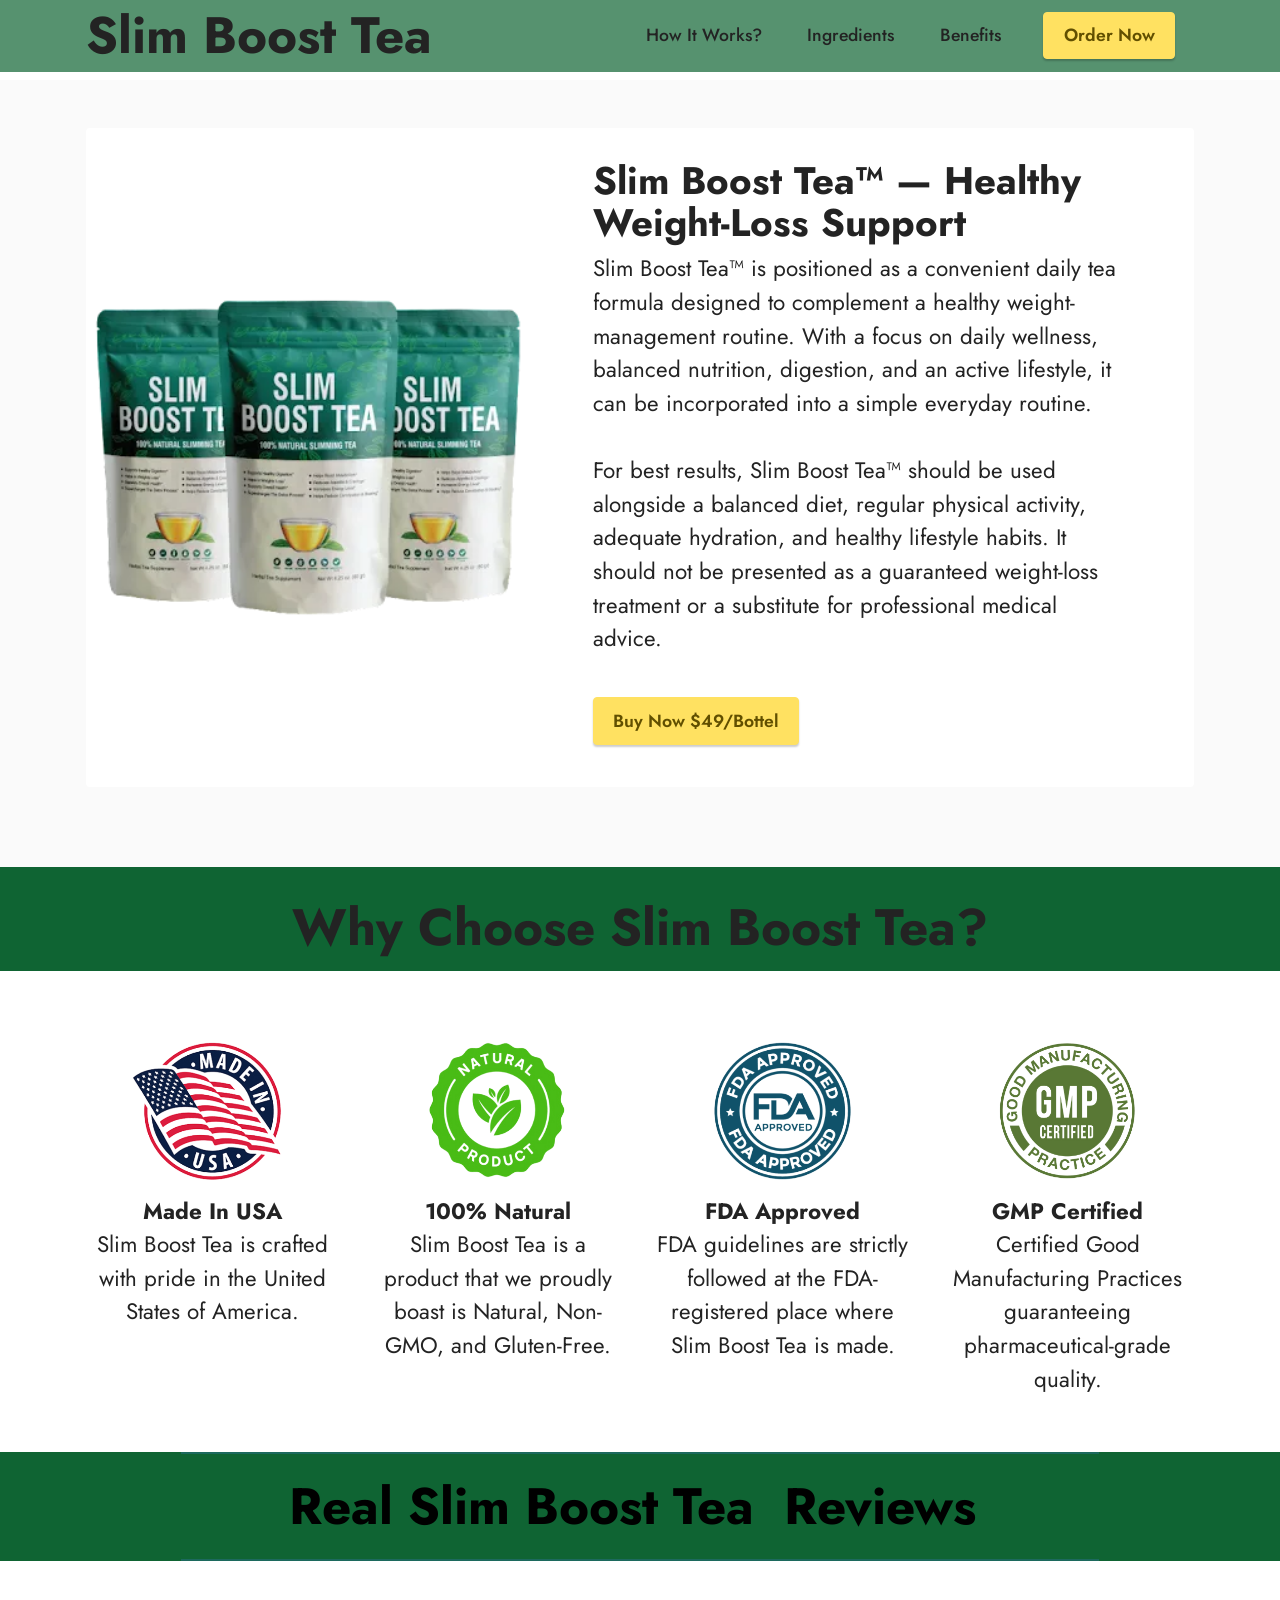
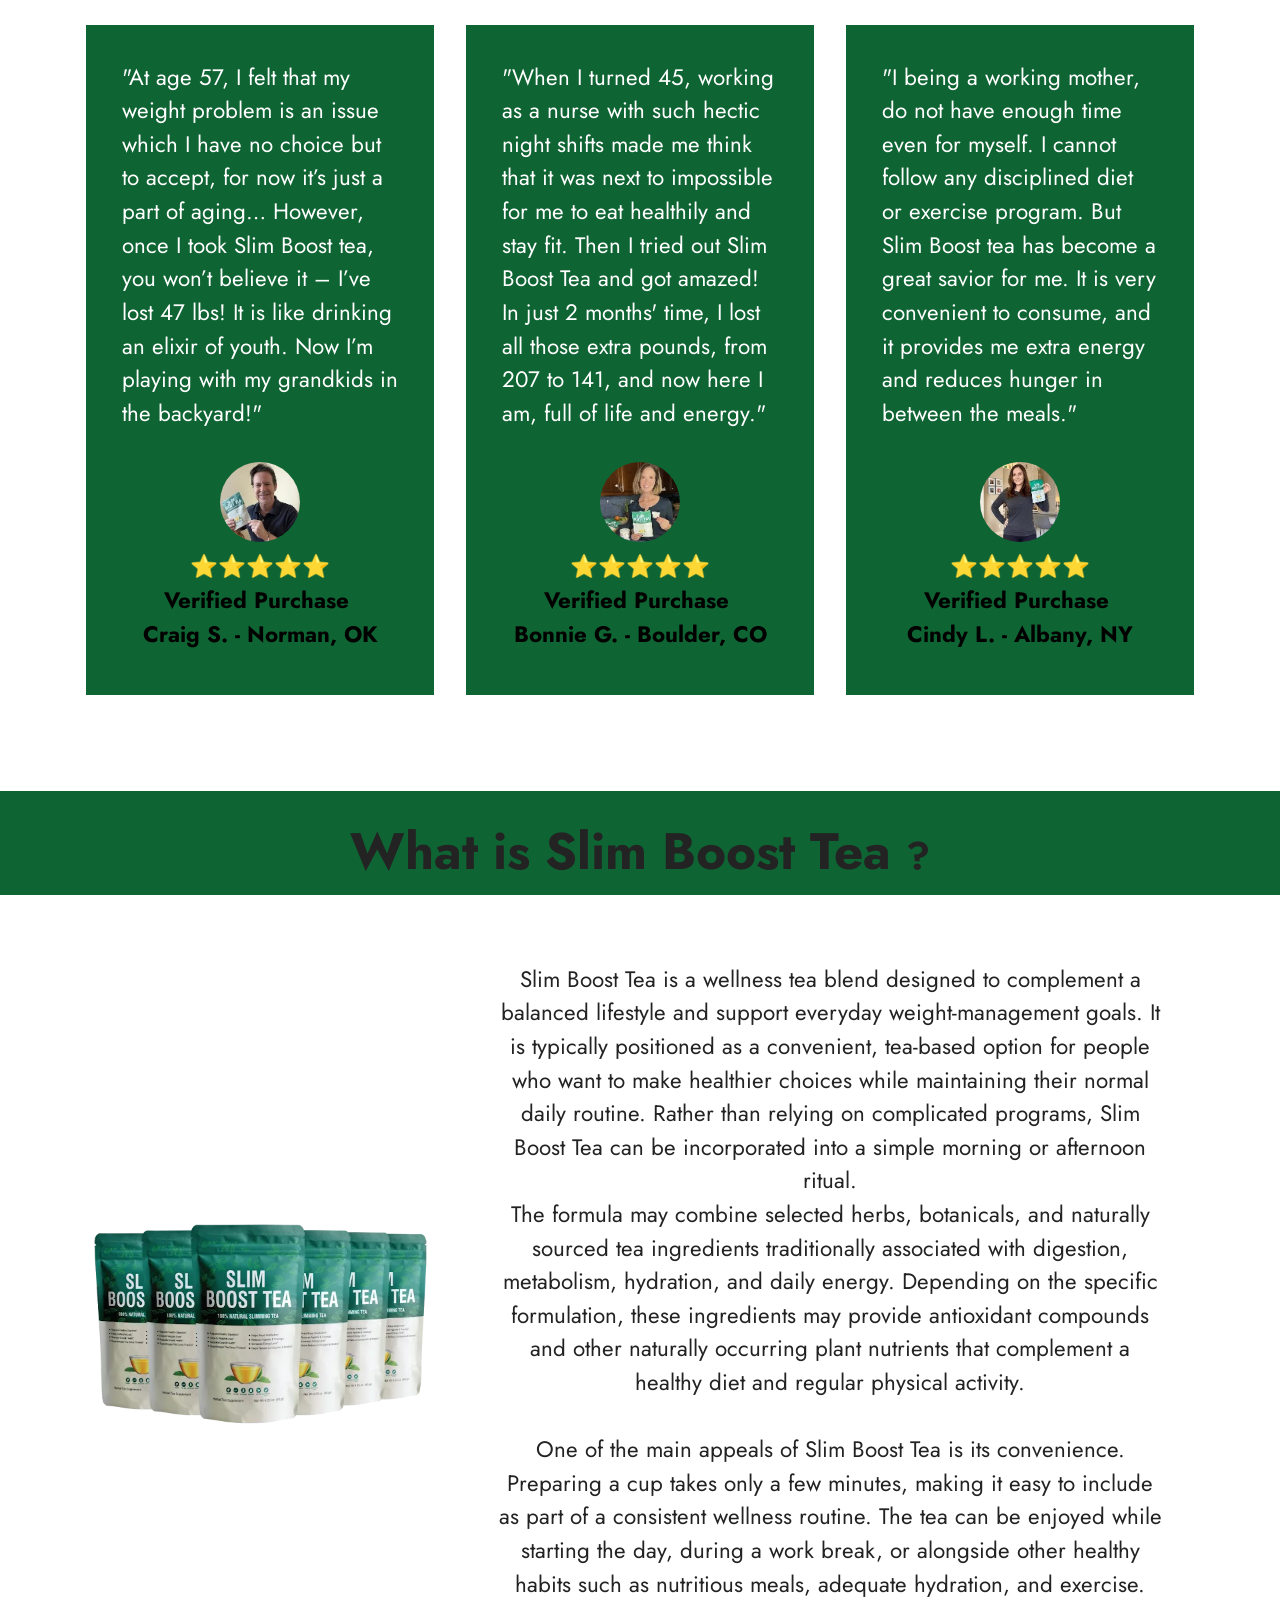
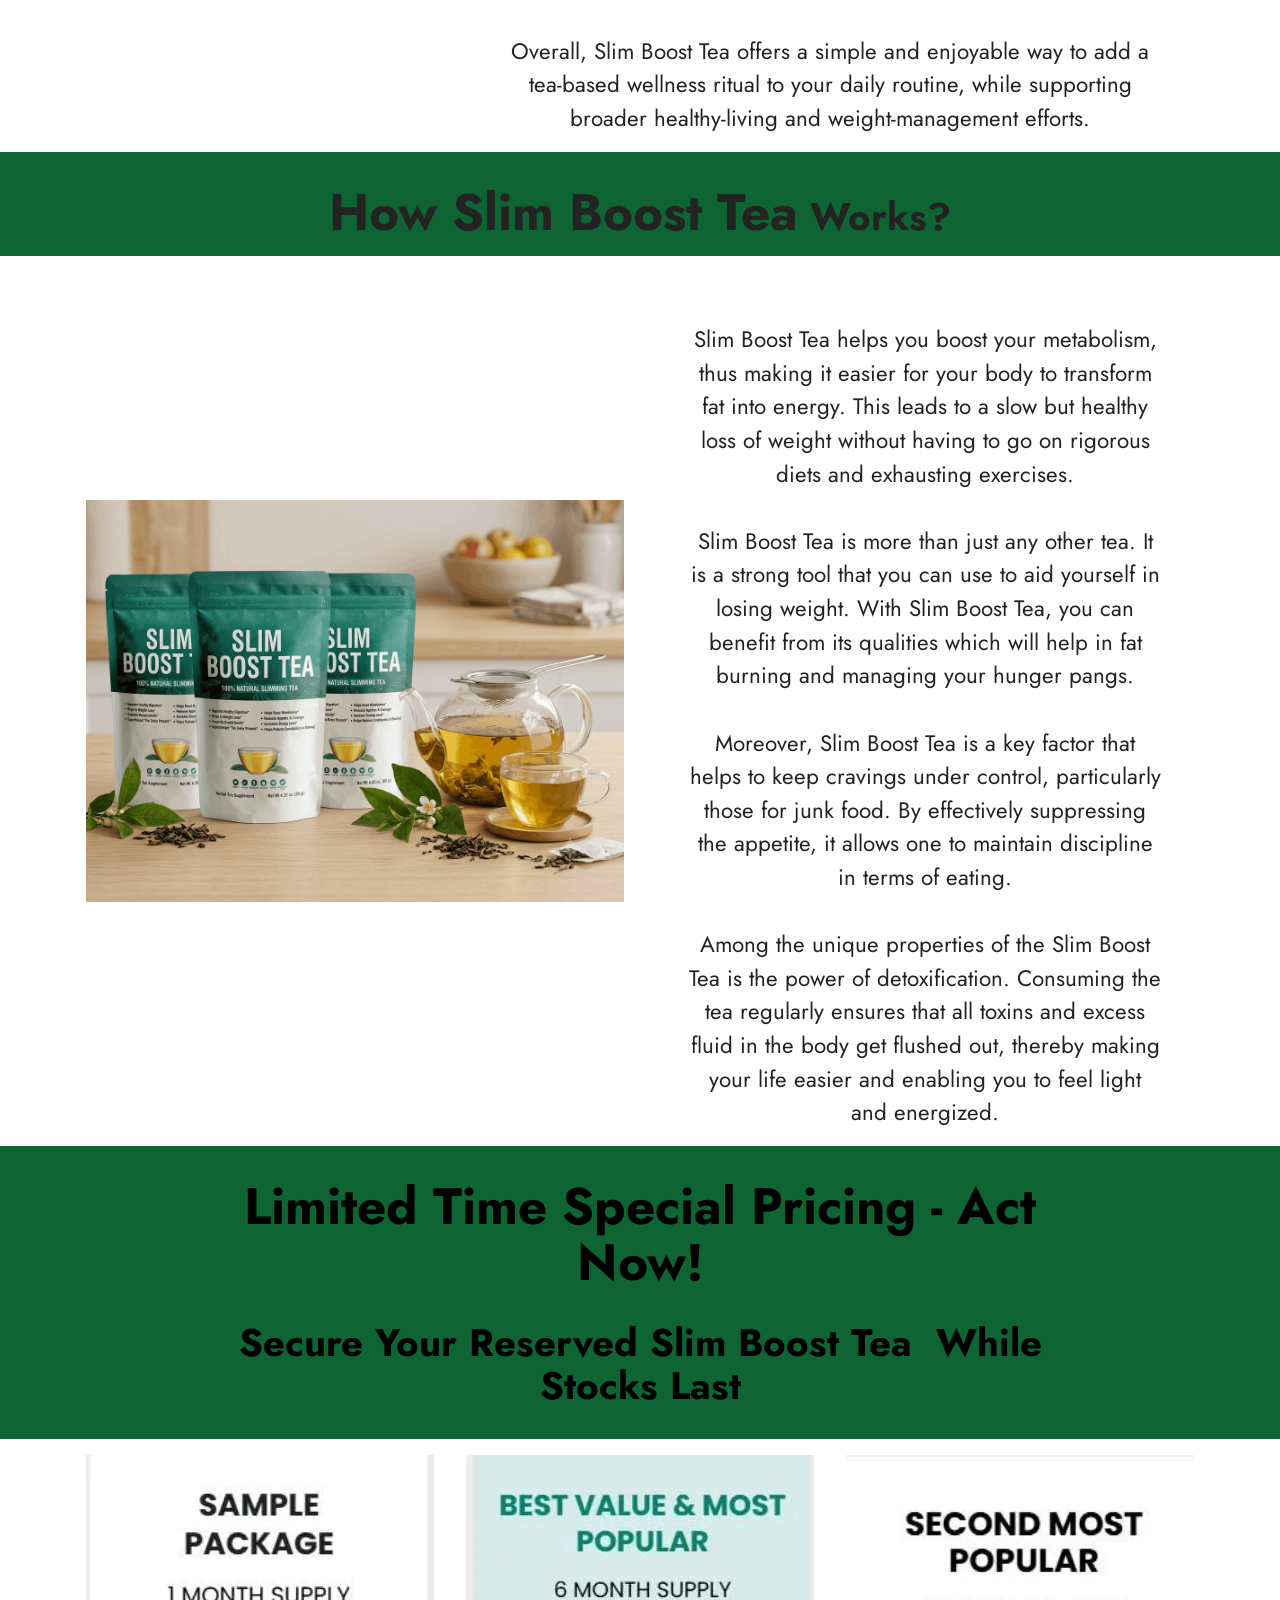
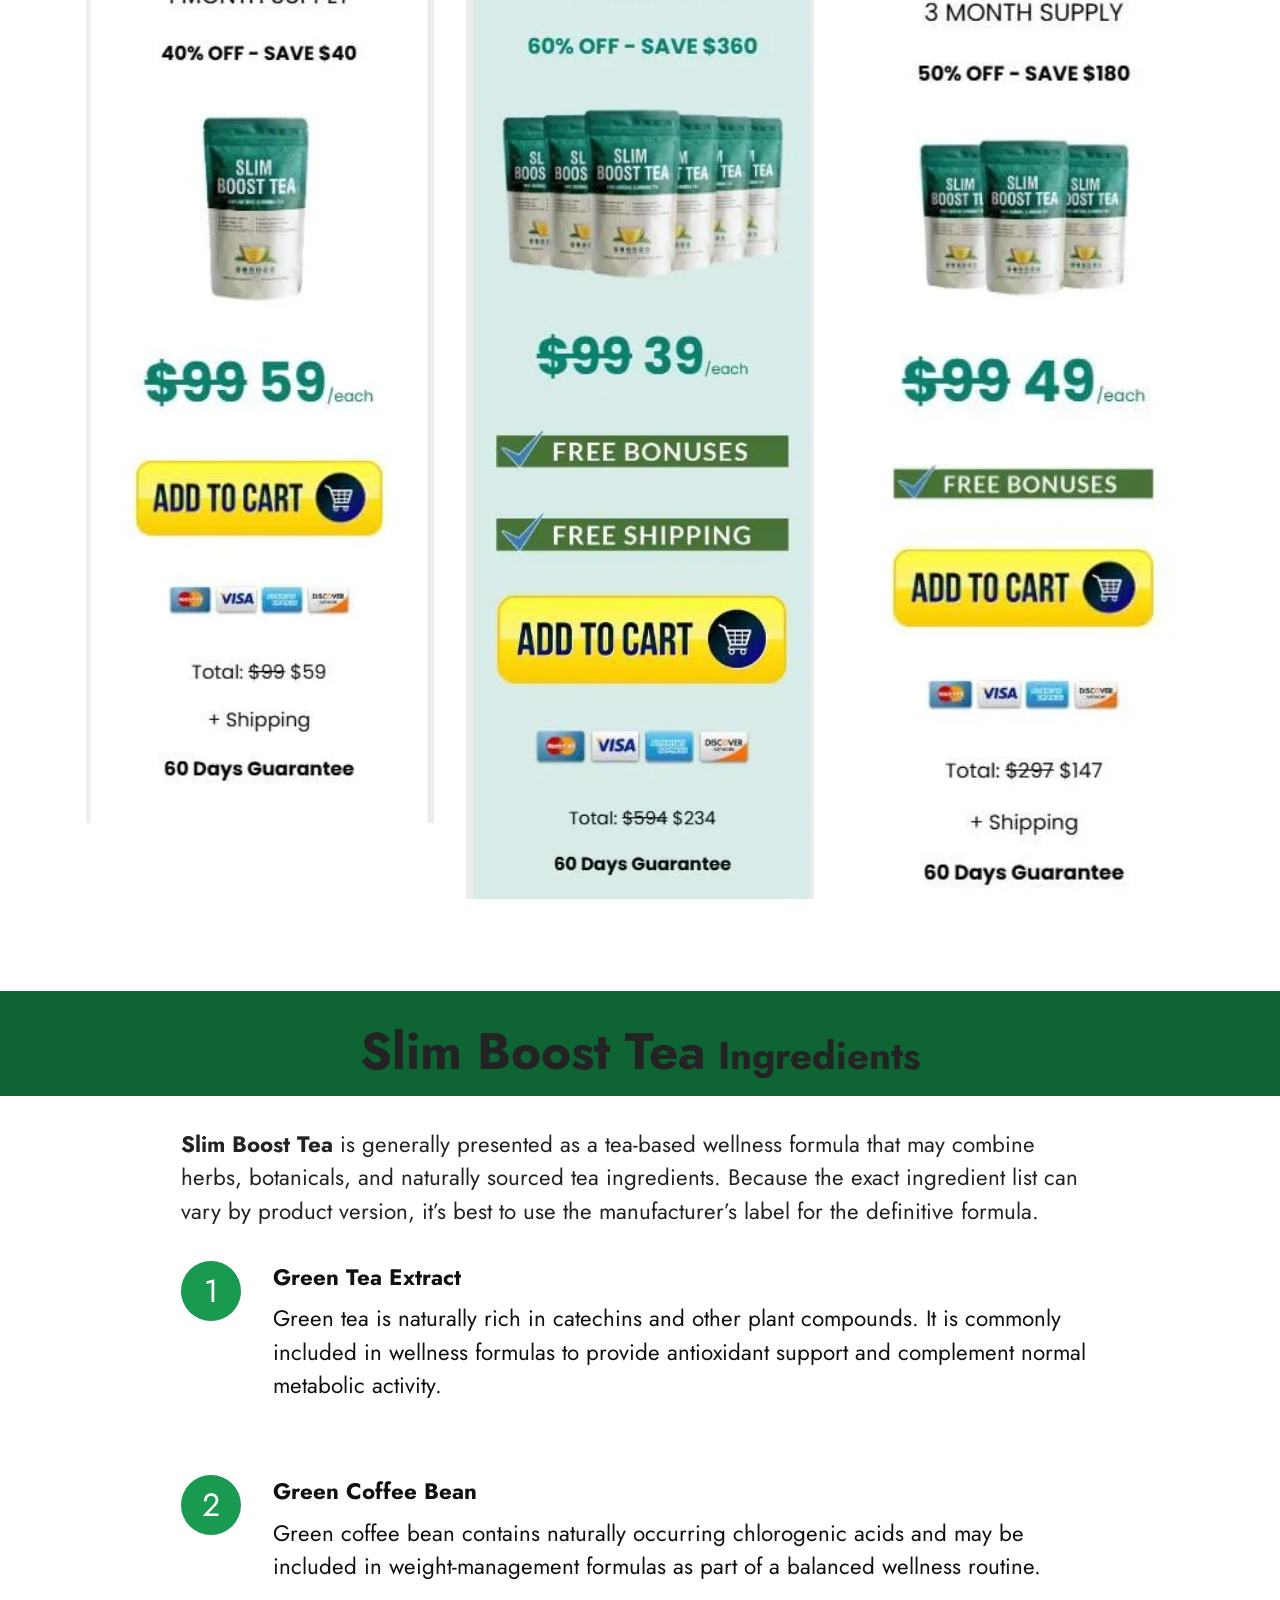
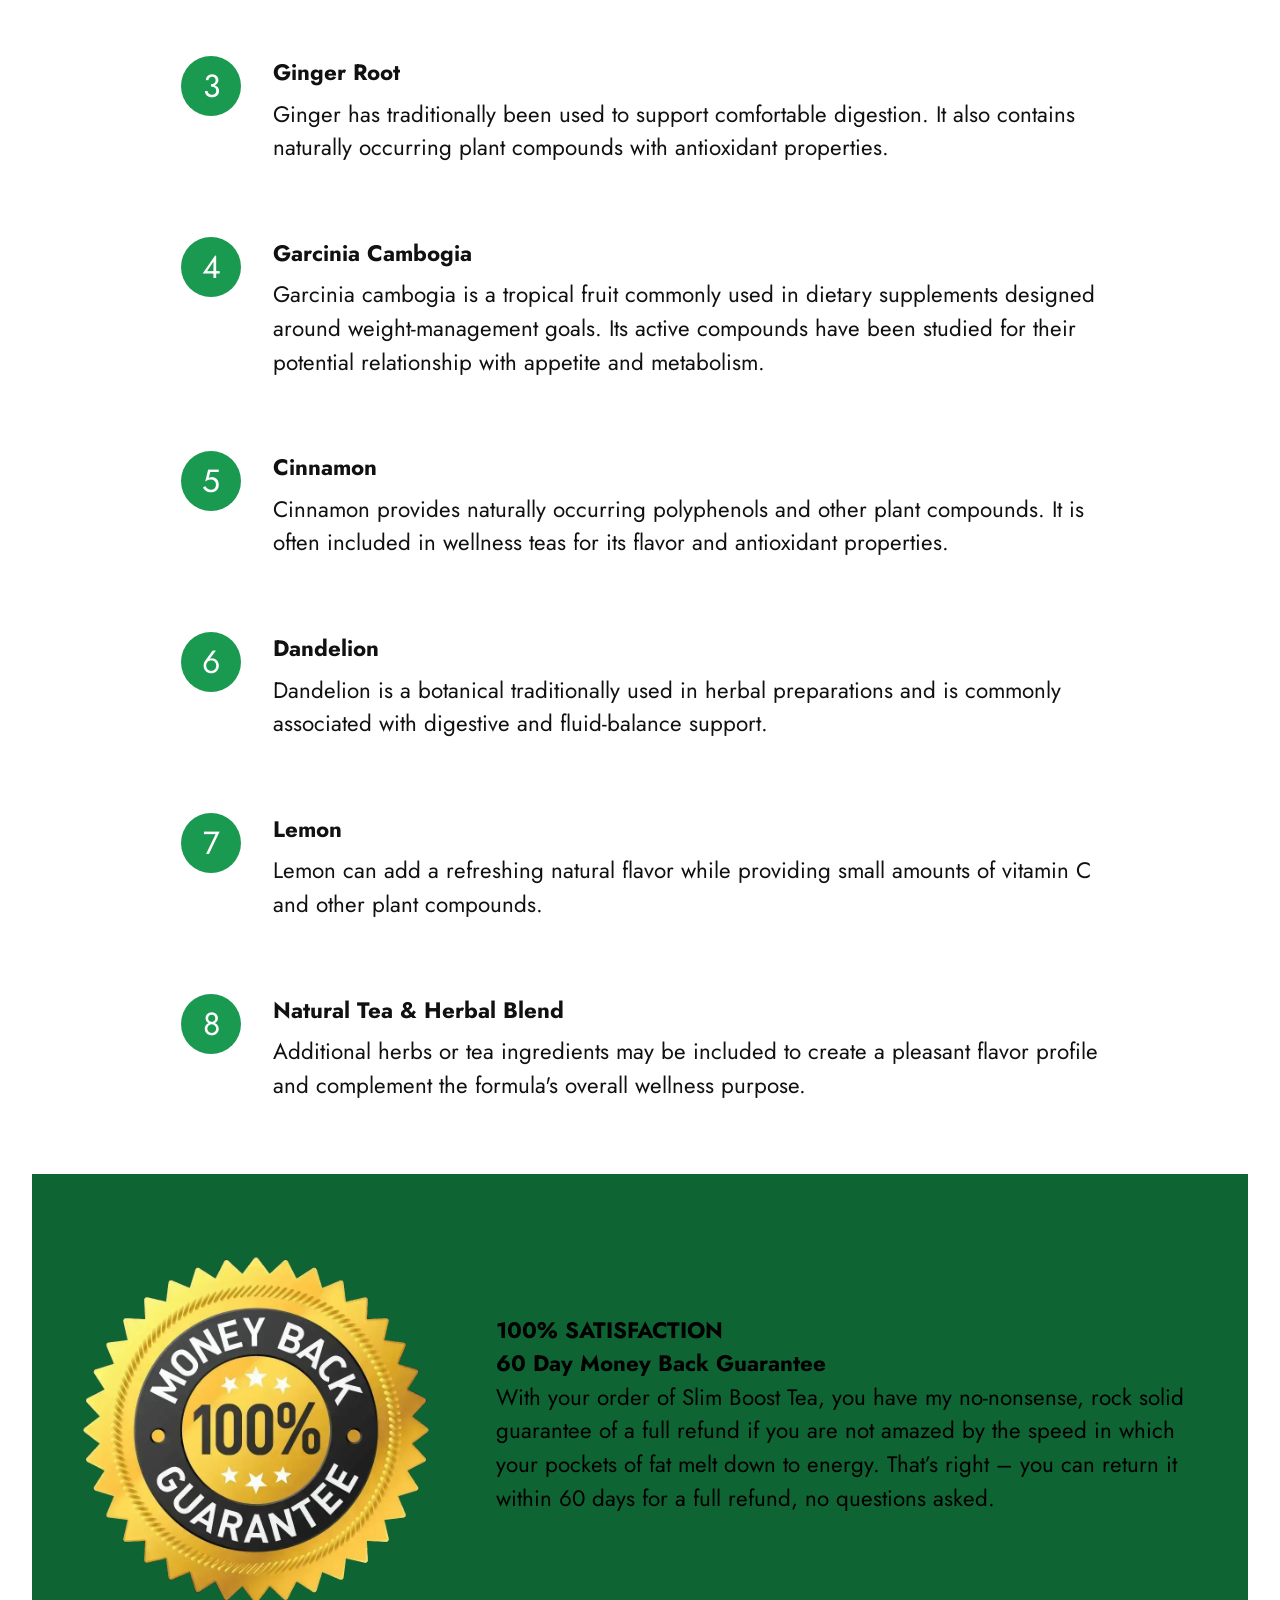
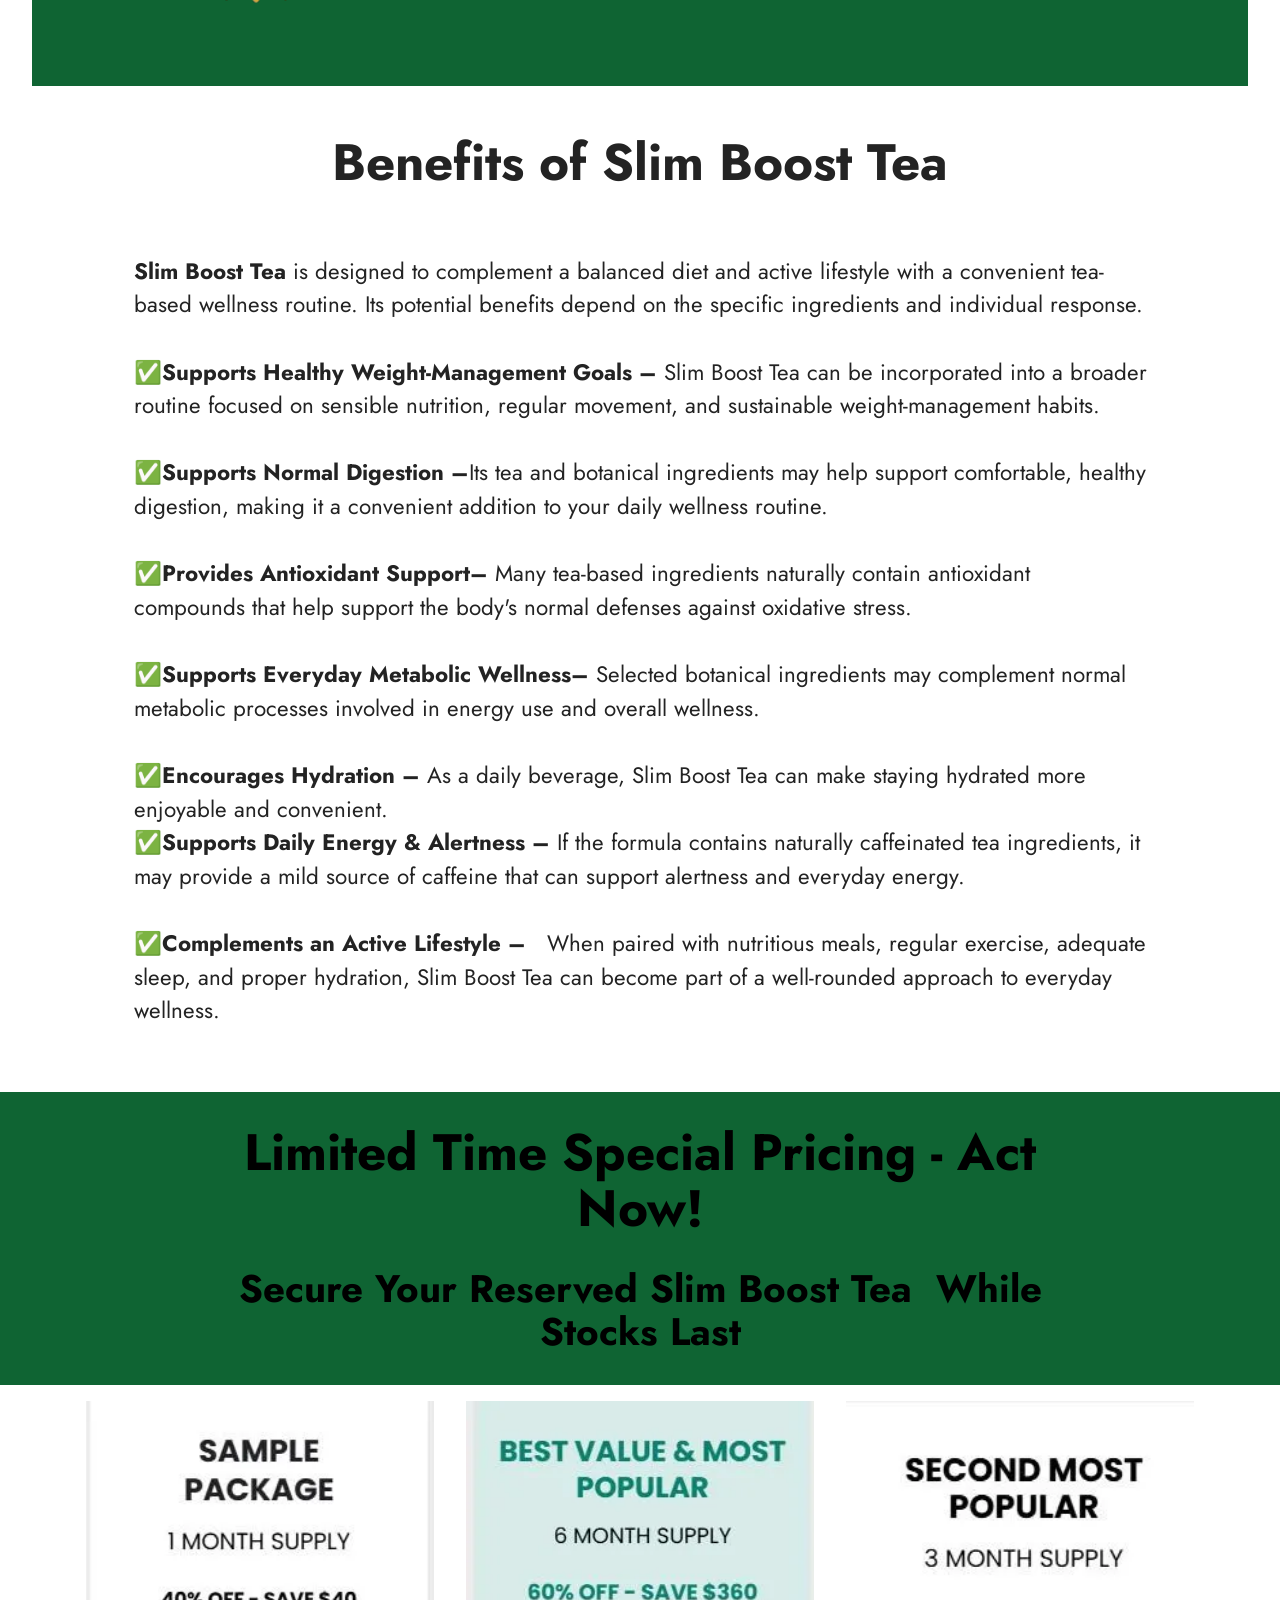
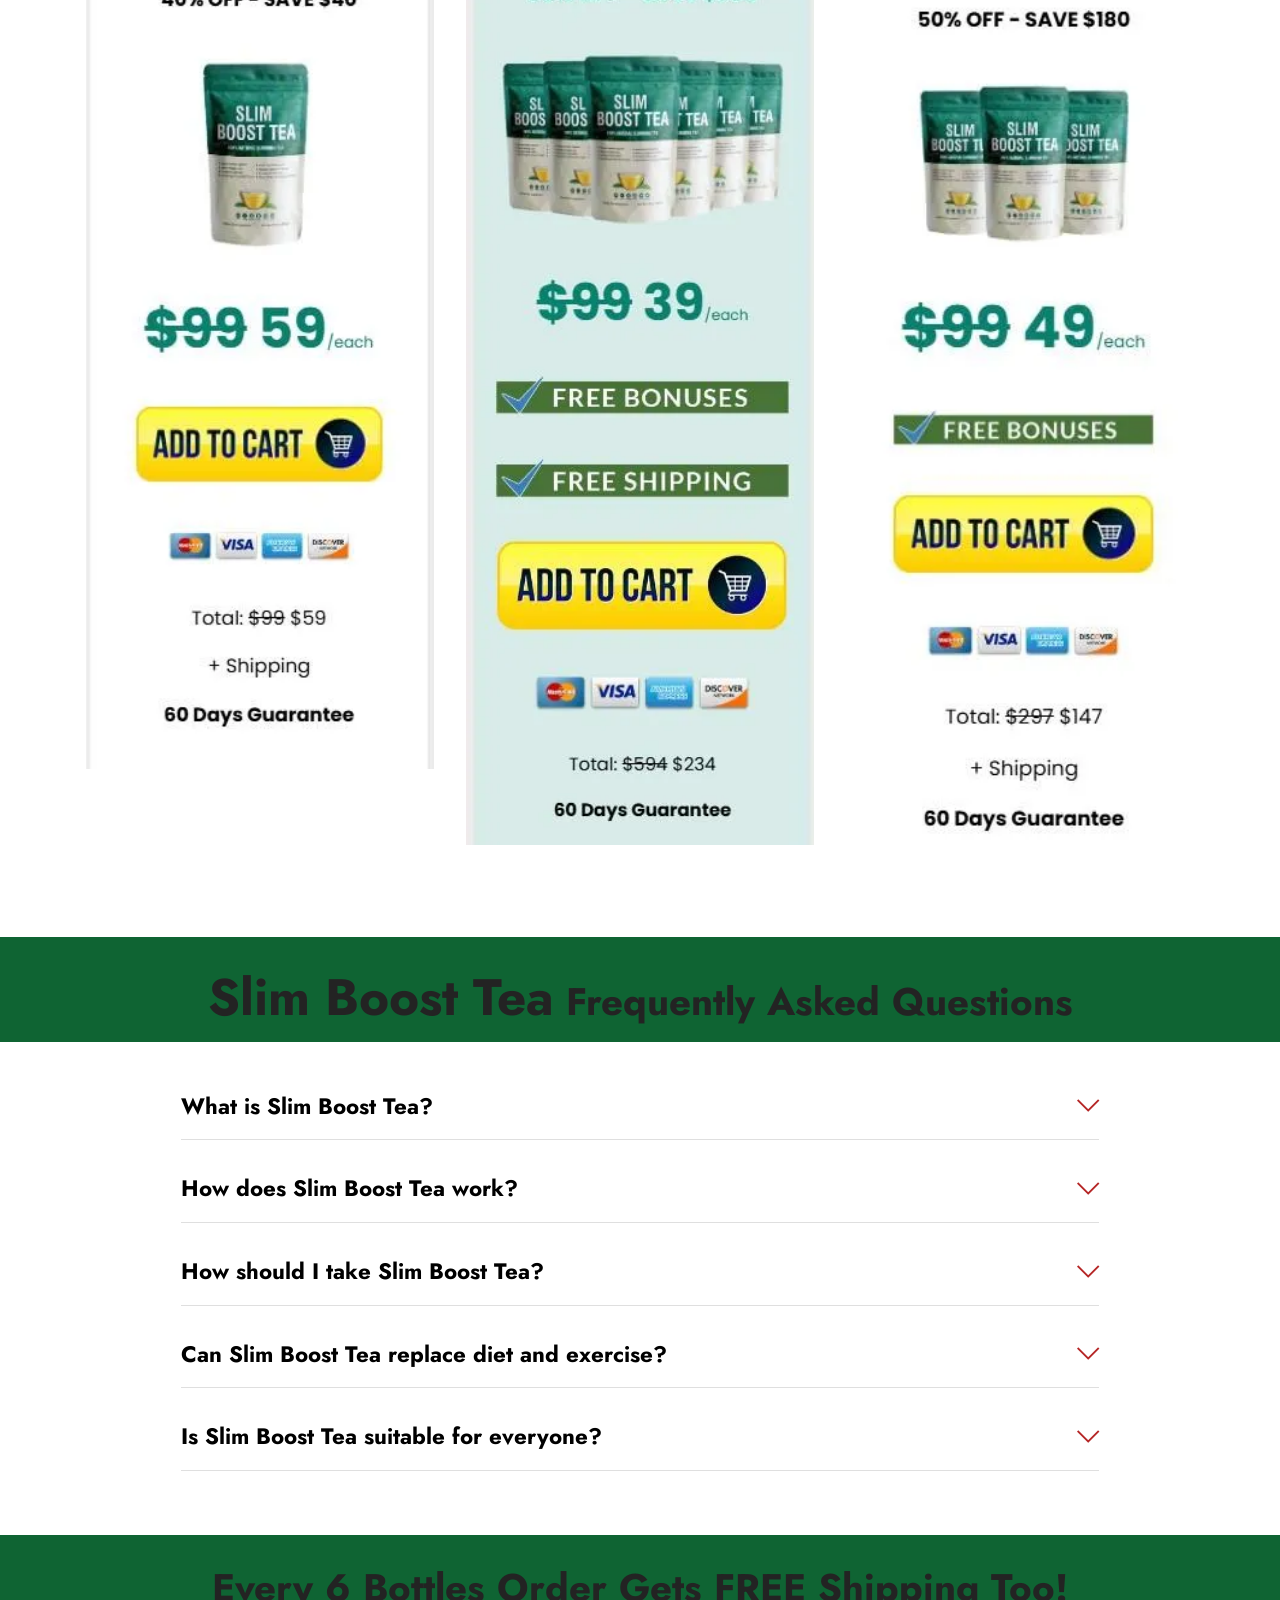
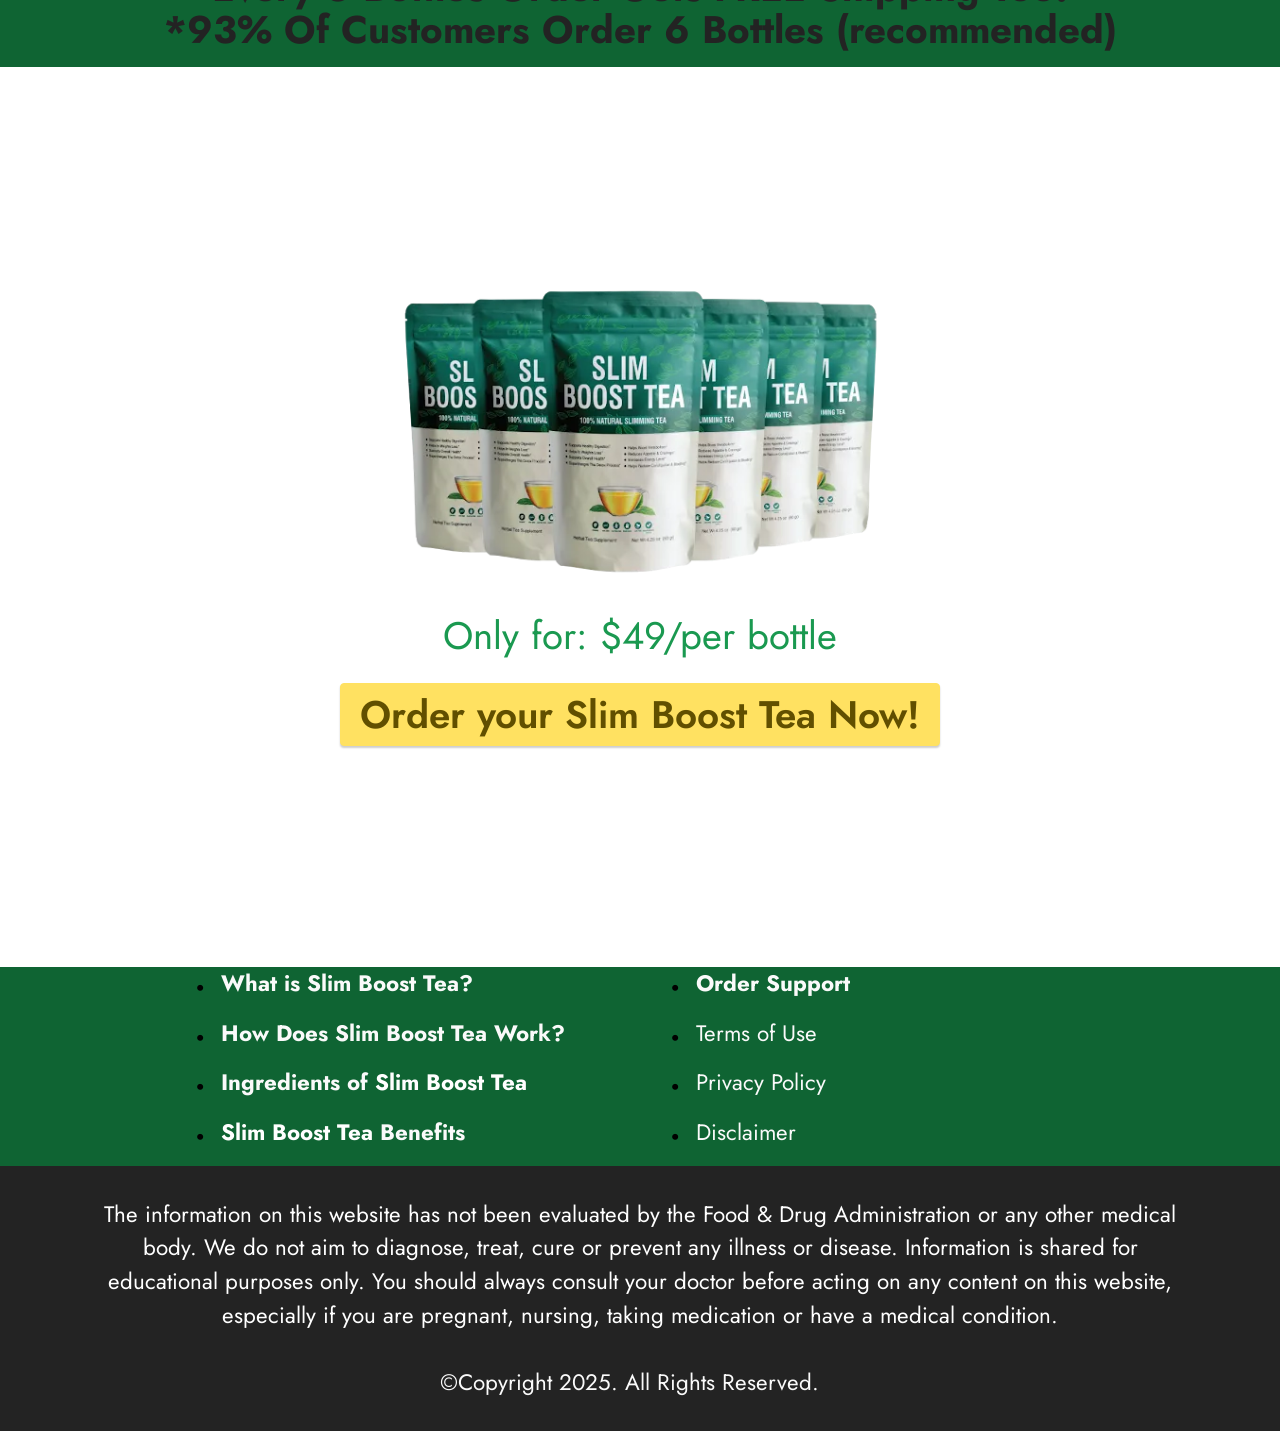
<file: index.html>
<!DOCTYPE html>
<html  lang="en">
<head>
  <!-- Site made with Mobirise Website Builder v6.1.12, https://mobirise.com -->
  <meta charset="UTF-8">
  <meta http-equiv="X-UA-Compatible" content="IE=edge">
  <meta name="generator" content="Mobirise v6.1.12, mobirise.com">
  <meta name="viewport" content="width=device-width, initial-scale=1, minimum-scale=1">
  <link rel="shortcut icon" href="assets/images/tmph0dt6xik-1.webp" type="image/x-icon">
  <meta name="description" content="Slim Boost Tea™ is a refreshing herbal blend designed to support healthy digestion, metabolism, hydration, and everyday wellness as part of a balanced lifestyle.">
  
  <title>Slim Boost Tea™ – Herbal Support for a Healthier Lifestyle</title>
  <link rel="stylesheet" href="assets/web/assets/mobirise-icons2/mobirise2.css">
  <link rel="stylesheet" href="assets/web/assets/mobirise-icons/mobirise-icons.css">
  <link rel="stylesheet" href="assets/bootstrap/css/bootstrap.min.css">
  <link rel="stylesheet" href="assets/dropdown/css/style.css">
  <link rel="stylesheet" href="assets/socicon/css/styles.css">
  <link rel="stylesheet" href="assets/theme/css/style.css">
  <link rel="preload" href="https://fonts.googleapis.com/css?family=Jost:100,200,300,400,500,600,700,800,900,100i,200i,300i,400i,500i,600i,700i,800i,900i&display=swap" as="style" onload="this.onload=null;this.rel='stylesheet'">
  <noscript><link rel="stylesheet" href="https://fonts.googleapis.com/css?family=Jost:100,200,300,400,500,600,700,800,900,100i,200i,300i,400i,500i,600i,700i,800i,900i&display=swap"></noscript>
  <link rel="preload" as="style" href="assets/mobirise/css/mbr-additional.css?v=8u9gYA"><link rel="stylesheet" href="assets/mobirise/css/mbr-additional.css?v=8u9gYA" type="text/css">

    <meta name="msvalidate.01" content="E1C683F4EFB1ADD5ABCEF03F91AA41EB" />
	<meta name="google-site-verification" content="4bTPPsSgGg9mrN9ppGhdz5BRyaK9BWV9diWJw_Lr8Sk" />

  
  
</head>
<body>
  
  <section data-bs-version="5.1" class="menu menu2 cid-tB0YZQqaCG" once="menu" id="menu2-0">
    
    <nav class="navbar navbar-dropdown navbar-expand-lg">
        <div class="container">
            <div class="navbar-brand">
                
                <span class="navbar-caption-wrap"><a class="navbar-caption text-black text-primary display-1" href="https://maxwebleads.com/9479/12139/14/?">Slim Boost Tea <br></a></span>
            </div>
            <button class="navbar-toggler" type="button" data-toggle="collapse" data-bs-toggle="collapse" data-target="#navbarSupportedContent" data-bs-target="#navbarSupportedContent" aria-controls="navbarNavAltMarkup" aria-expanded="false" aria-label="Toggle navigation">
                <div class="hamburger">
                    <span></span>
                    <span></span>
                    <span></span>
                    <span></span>
                </div>
            </button>
            <div class="collapse navbar-collapse" id="navbarSupportedContent">
                <ul class="navbar-nav nav-dropdown" data-app-modern-menu="true"><li class="nav-item"><a class="nav-link link text-black text-primary display-4" href="index.html#header3-1m">How It Works?</a></li>
                    <li class="nav-item"><a class="nav-link link text-black text-primary display-4" href="index.html#features20-x">
                            Ingredients</a></li>
                    <li class="nav-item"><a class="nav-link link text-black text-primary display-4" href="index.html#header3-1n">Benefits</a>
                    </li></ul>
                
                <div class="navbar-buttons mbr-section-btn"><a class="btn btn-warning display-4" href="https://maxwebleads.com/9479/12139/14/?">Order Now</a></div>
            </div>
        </div>
    </nav>
</section>

<section data-bs-version="5.1" class="header3 cid-tB10ubWVri" id="header3-1">

    

    
    

    <div class="align-center container">
        <div class="row justify-content-center">
            <div class="col-12 col-lg-9">
                
                
                
                
            </div>
        </div>
    </div>
</section>

<section data-bs-version="5.1" class="features7 cid-vsFuxaL0VE" id="features7-2c">
    <!---->
    

    
    
    <div class="container">
        <div class="card-wrapper">
            <div class="row align-items-center">
                <div class="col-12 col-lg-5">
                    <div class="image-wrapper">
                        <a href="https://maxwebleads.com/9479/12139/14/?"><img src="assets/images/tmph0dt6xik.webp" alt="Slim Boost Tea"></a>
                    </div>
                </div>
                <div class="col-12 col-lg">
                    <div class="text-box">
                        <h5 class="mbr-title mbr-fonts-style display-2"><strong>Slim Boost Tea™ — Healthy Weight-Loss Support</strong></h5>
                        <p class="mbr-text mbr-fonts-style display-7">Slim Boost Tea™ is positioned as a convenient daily tea formula designed to complement a healthy weight-management routine. With a focus on daily wellness, balanced nutrition, digestion, and an active lifestyle, it can be incorporated into a simple everyday routine.<br><br>For best results, Slim Boost Tea™ should be used alongside a balanced diet, regular physical activity, adequate hydration, and healthy lifestyle habits. It should not be presented as a guaranteed weight-loss treatment or a substitute for professional medical advice.<br></p>
                        
                        <div class="mbr-section-btn pt-3"><a href="https://maxwebleads.com/9479/12139/14/?" class="btn btn-warning display-4">Buy Now $49/Bottel</a></div>
                    </div>
                </div>
            </div>
        </div>
    </div>
</section>

<section data-bs-version="5.1" class="header3 cid-vszOKZhpDv" id="header3-27">

    

    
    

    <div class="align-center container">
        <div class="row justify-content-center">
            <div class="col-12 col-lg-12">
                
                <h2 class="mbr-section-subtitle mbr-fonts-style mb-3 display-1"><strong>Why Choose Slim Boost Tea?</strong></h2>
                
                
            </div>
        </div>
    </div>
</section>

<section data-bs-version="5.1" class="gallery5 mbr-gallery cid-vszOlzmzra" id="gallery5-26">
    

    
    

    <div class="container">
        
        <div class="row mbr-gallery mt-4">
            <div class="col-12 col-md-6 col-lg-3 item gallery-image active">
                <div class="item-wrapper" data-toggle="modal" data-bs-toggle="modal" data-target="#vwydBwemB7-modal" data-bs-target="#vwydBwemB7-modal">
                    <img class="w-100" src="assets/images/made-in-usa-500x300.png" alt="Made In USA" data-slide-to="0" data-bs-slide-to="0" data-target="#lb-vwydBwemB7" data-bs-target="#lb-vwydBwemB7">
                    <div class="icon-wrapper">
                        <span class="mobi-mbri mobi-mbri-search mbr-iconfont mbr-iconfont-btn"></span>
                    </div>
                </div>
                <h1 class="mbr-item-subtitle mbr-fonts-style align-center mb-2 mt-2 display-7"><div><strong>Made In USA</strong></div><div>Slim Boost Tea is crafted with pride in the United States of America.</div><div>
</div><div>
</div><div>
</div><div>
</div></h1>
            </div>
            <div class="col-12 col-md-6 col-lg-3 item gallery-image">
                <div class="item-wrapper" data-toggle="modal" data-bs-toggle="modal" data-target="#vwydBwemB7-modal" data-bs-target="#vwydBwemB7-modal">
                    <img class="w-100" src="assets/images/natural-product-500x300.png" alt="100% Natural" data-slide-to="1" data-bs-slide-to="1" data-target="#lb-vwydBwemB7" data-bs-target="#lb-vwydBwemB7">
                    <div class="icon-wrapper">
                        <span class="mobi-mbri mobi-mbri-search mbr-iconfont mbr-iconfont-btn"></span>
                    </div>
                </div>
                <h1 class="mbr-item-subtitle mbr-fonts-style align-center mb-2 mt-2 display-7"><div><span style="font-size: 1.4rem;"><strong>100% Natural</strong></span></div><div>Slim Boost Tea is a product that we proudly boast is Natural, Non-GMO, and Gluten-Free.</div><div>
</div><div>
</div><div>
</div></h1>
            </div>
            
            <div class="col-12 col-md-6 col-lg-3 item gallery-image">
                <div class="item-wrapper" data-toggle="modal" data-bs-toggle="modal" data-target="#vwydBwemB7-modal" data-bs-target="#vwydBwemB7-modal">
                    <img class="w-100" src="assets/images/fda-approved-500x300.png" alt="FDA Approved" data-slide-to="2" data-bs-slide-to="2" data-target="#lb-vwydBwemB7" data-bs-target="#lb-vwydBwemB7">
                    <div class="icon-wrapper">
                        <span class="mobi-mbri mobi-mbri-search mbr-iconfont mbr-iconfont-btn"></span>
                    </div>
                </div>
                <h1 class="mbr-item-subtitle mbr-fonts-style align-center mb-2 mt-2 display-7"><div><strong>FDA Approved</strong></div><div>FDA guidelines are strictly followed at the FDA-registered place where Slim Boost Tea is made.</div><div>
</div><div>
</div></h1>
            </div><div class="col-12 col-md-6 col-lg-3 item gallery-image">
                <div class="item-wrapper" data-toggle="modal" data-bs-toggle="modal" data-target="#vwydBwemB7-modal" data-bs-target="#vwydBwemB7-modal">
                    <img class="w-100" src="assets/images/gmp-certified-500x300.png" alt="GMP Certified" data-slide-to="3" data-bs-slide-to="3" data-target="#lb-vwydBwemB7" data-bs-target="#lb-vwydBwemB7">
                    <div class="icon-wrapper">
                        <span class="mobi-mbri mobi-mbri-search mbr-iconfont mbr-iconfont-btn"></span>
                    </div>
                </div>
                <h1 class="mbr-item-subtitle mbr-fonts-style align-center mb-2 mt-2 display-7"><div><strong>GMP Certified</strong></div><div>Certified Good Manufacturing Practices guaranteeing pharmaceutical-grade quality.</div><div>
</div><div>
</div><div>
</div></h1>
            </div>
        </div>

        <div class="modal mbr-slider" tabindex="-1" role="dialog" aria-hidden="true" id="vwydBwemB7-modal">
            <div class="modal-dialog" role="document">
                <div class="modal-content">
                    <div class="modal-body">
                        <div class="carousel slide" id="lb-vwydBwemB7" data-interval="5000" data-bs-interval="5000">
                            <div class="carousel-inner">
                                <div class="carousel-item active">
                                    <img class="d-block w-100" src="assets/images/made-in-usa-500x300.png" alt="Mobirise Website Builder">
                                </div>
                                <div class="carousel-item">
                                    <img class="d-block w-100" src="assets/images/natural-product-500x300.png" alt="Mobirise Website Builder">
                                </div>
                                
                                <div class="carousel-item">
                                    <img class="d-block w-100" src="assets/images/fda-approved-500x300.png" alt="Mobirise Website Builder">
                                </div><div class="carousel-item">
                                    <img class="d-block w-100" src="assets/images/gmp-certified-500x300.png" alt="Mobirise Website Builder">
                                </div>
                            </div>
                            <ol class="carousel-indicators">
                                <li data-slide-to="0" data-bs-slide-to="0" class="active" data-target="#lb-vwydBwemB7" data-bs-target="#lb-vwydBwemB7"></li>
                                <li data-slide-to="1" data-bs-slide-to="1" data-target="#lb-vwydBwemB7" data-bs-target="#lb-vwydBwemB7"></li>
                                <li data-slide-to="2" data-bs-slide-to="2" data-target="#lb-vwydBwemB7" data-bs-target="#lb-vwydBwemB7"></li>
                                <li data-slide-to="3" data-bs-slide-to="3" data-target="#lb-vwydBwemB7" data-bs-target="#lb-vwydBwemB7"></li>
                            </ol>
                            <a role="button" href="" class="close" data-dismiss="modal" data-bs-dismiss="modal" aria-label="Close">
                            </a>
                            <a class="carousel-control-prev carousel-control" role="button" data-slide="prev" data-bs-slide="prev" href="#lb-vwydBwemB7">
                                <span class="mobi-mbri mobi-mbri-arrow-prev" aria-hidden="true"></span>
                                <span class="sr-only visually-hidden">Previous</span>
                            </a>
                            <a class="carousel-control-next carousel-control" role="button" data-slide="next" data-bs-slide="next" href="#lb-vwydBwemB7">
                                <span class="mobi-mbri mobi-mbri-arrow-next" aria-hidden="true"></span>
                                <span class="sr-only visually-hidden">Next</span>
                            </a>
                        </div>
                    </div>
                </div>
            </div>
        </div>
    </div>
</section>

<section data-bs-version="5.1" class="content6 cid-vsJlN0BLRY" id="content6-2f">
    
    <div class="container">
        <div class="row justify-content-center">
            <div class="col-md-12 col-lg-10">
                <hr class="line">
                <p class="mbr-text align-center mbr-fonts-style my-4 display-1"><strong>Real&nbsp;Slim Boost Tea&nbsp;&nbsp;Reviews&nbsp;</strong><br></p>
                <hr class="line">
            </div>
        </div>
    </div>
</section>

<section data-bs-version="5.1" class="people04 cid-vweRgNTzRw" id="people04-2m">
	
	
	<div class="container">
		
		<div class="row mbr-masonry" data-masonry="{&quot;percentPosition&quot;: true }">
			
			<div class="item features-without-image col-12 col-md-6 col-lg-4 active">
				<div class="item-wrapper">
					<div class="card-box align-left">
						<p class="card-text mbr-fonts-style display-7">
							"At age 57, I felt that my weight problem is an issue which I have no choice but to accept, for now it’s just a part of aging… However, once I took Slim Boost tea, you won’t believe it – I’ve lost 47 lbs! It is like drinking an elixir of youth. Now I’m playing with my grandkids in the backyard!"
						</p>
						<div class="img-wrapper mt-4 mb-2">
							<img src="assets/images/tmpw52ukp4a.webp" data-slide-to="1" data-bs-slide-to="1" alt="Craig S. - Norman, OK">
						</div>
						<h5 class="card-title mbr-fonts-style display-7"><strong>⭐⭐⭐⭐⭐</strong><br><strong>Verified Purchase&nbsp;</strong><br><strong>Craig S. - Norman, OK</strong></h5>
					</div>
				</div>
			</div>
			<div class="item features-without-image col-12 col-md-6 col-lg-4">
				<div class="item-wrapper">
					<div class="card-box align-left">
						<p class="card-text mbr-fonts-style display-7">"When I turned 45, working as a nurse with such hectic night shifts made me think that it was next to impossible for me to eat healthily and stay fit. Then I tried out Slim Boost Tea and got amazed! In just 2 months' time, I lost all those extra pounds, from 207 to 141, and now here I am, full of life and energy."<br>
						</p>
						<div class="img-wrapper mt-4 mb-2">
							<img src="assets/images/tmpj9219b4a.webp" data-slide-to="2" data-bs-slide-to="2" alt="Bonnie G. - Boulder, CO">
						</div>
						<h5 class="card-title mbr-fonts-style display-7">
							<strong>⭐⭐⭐⭐⭐</strong><br><strong>Verified Purchase&nbsp;</strong><div><strong>Bonnie G. - Boulder, CO</strong></div></h5>
					</div>
				</div>
			</div>
			
			<div class="item features-without-image col-12 col-md-6 col-lg-4">
				<div class="item-wrapper">
					<div class="card-box align-left">
						<p class="card-text mbr-fonts-style display-7">
							"I being a working mother, do not have enough time even for myself. I cannot follow any disciplined diet or exercise program. But Slim Boost tea has become a great savior for me. It is very convenient to consume, and it provides me extra energy and reduces hunger in between the meals."
						</p>
						<div class="img-wrapper mt-4 mb-2">
							<img src="assets/images/tmp4465wgf7.webp" data-slide-to="4" data-bs-slide-to="4" alt="Cindy L. - Albany, NY">
						</div>
						<h5 class="card-title mbr-fonts-style display-7"><strong>⭐⭐⭐⭐⭐</strong><br><strong>Verified Purchase&nbsp;</strong><br><strong>Cindy L. - Albany, NY</strong></h5>
					</div>
				</div>
			</div>
			
		</div>
	</div>
</section>

<section data-bs-version="5.1" class="header3 cid-tB83YwBUMj" id="header3-1l">

    

    
    

    <div class="align-center container">
        <div class="row justify-content-center">
            <div class="col-12 col-lg-12">
                
                <h2 class="mbr-section-subtitle mbr-fonts-style mb-3 display-1"><strong>What is Slim Boost Tea&nbsp;</strong><strong style="font-size: 2.4rem;">?</strong></h2>
                
                
            </div>
        </div>
    </div>
</section>

<section data-bs-version="5.1" class="header11 cid-tB1vWdJbT6" id="header11-a">

    

    
    

    <div class="container">
        <div class="row justify-content-center">
            <div class="col-12 col-md-4 image-wrapper">
                <a href="https://maxwebleads.com/9479/12139/14/?"><img class="w-100" src="assets/images/tmp8kmoamfz.webp" alt="Get Slim Boost Tea"></a>
            </div>
            <div class="col-12 col-md">
                <div class="text-wrapper text-center">
                    
                    <p class="mbr-text mbr-fonts-style display-7"><br><br>Slim Boost Tea is a wellness tea blend designed to complement a balanced lifestyle and support everyday weight-management goals. It is typically positioned as a convenient, tea-based option for people who want to make healthier choices while maintaining their normal daily routine. Rather than relying on complicated programs, Slim Boost Tea can be incorporated into a simple morning or afternoon ritual.<br>The formula may combine selected herbs, botanicals, and naturally sourced tea ingredients traditionally associated with digestion, metabolism, hydration, and daily energy. Depending on the specific formulation, these ingredients may provide antioxidant compounds and other naturally occurring plant nutrients that complement a healthy diet and regular physical activity.<br><br>One of the main appeals of Slim Boost Tea is its convenience. Preparing a cup takes only a few minutes, making it easy to include as part of a consistent wellness routine. The tea can be enjoyed while starting the day, during a work break, or alongside other healthy habits such as nutritious meals, adequate hydration, and exercise.<br><br>Overall, Slim Boost Tea offers a simple and enjoyable way to add a tea-based wellness ritual to your daily routine, while supporting broader healthy-living and weight-management efforts.<br></p>
                    
                </div>
            </div>
        </div>
    </div>
</section>

<section data-bs-version="5.1" class="header3 cid-tB85bPoWQz" id="header3-1m">

    

    
    

    <div class="align-center container">
        <div class="row justify-content-center">
            <div class="col-12 col-lg-12">
                
                <h2 class="mbr-section-subtitle mbr-fonts-style mb-3 display-1"><strong>How Slim Boost Tea</strong><strong style="font-size: 2.4rem;">&nbsp;Works?</strong></h2>
                
                
            </div>
        </div>
    </div>
</section>

<section data-bs-version="5.1" class="header11 cid-vw51muFERZ" id="header11-2h">

    

    
    

    <div class="container">
        <div class="row justify-content-center">
            <div class="col-12 col-md-6 image-wrapper">
                <a href="https://maxwebleads.com/9479/12139/14/?"><img class="w-100" src="assets/images/gemini-generated-image-ge00d8ge00d8ge00-1198x896.png" alt="Get Slim Boost Tea"></a>
            </div>
            <div class="col-12 col-md">
                <div class="text-wrapper text-center">
                    
                    <p class="mbr-text mbr-fonts-style display-7"><br><br>Slim Boost Tea helps you boost your metabolism, thus making it easier for your body to transform fat into energy. This leads to a slow but healthy loss of weight without having to go on rigorous diets and exhausting exercises.<br><br>Slim Boost Tea is more than just any other tea. It is a strong tool that you can use to aid yourself in losing weight. With Slim Boost Tea, you can benefit from its qualities which will help in fat burning and managing your hunger pangs.<br><br>Moreover, Slim Boost Tea is a key factor that helps to keep cravings under control, particularly those for junk food. By effectively suppressing the appetite, it allows one to maintain discipline in terms of eating.<br><br>Among the unique properties of the Slim Boost Tea is the power of detoxification. Consuming the tea regularly ensures that all toxins and excess fluid in the body get flushed out, thereby making your life easier and enabling you to feel light and energized.<br></p>
                    
                </div>
            </div>
        </div>
    </div>
</section>

<section data-bs-version="5.1" class="content4 cid-tB1yuhcVVi" id="content4-g">
    

    
    
    <div class="container">
        <div class="row justify-content-center">
            <div class="title col-md-12 col-lg-10">
                <h3 class="mbr-section-title mbr-fonts-style align-center mb-4 display-1"><strong>Limited Time Special Pricing - Act Now!</strong></h3>
                <h4 class="mbr-section-subtitle align-center mbr-fonts-style mb-4 display-2"><strong>Secure Your Reserved Slim Boost Tea&nbsp; While Stocks Last</strong></h4>
                
            </div>
        </div>
    </div>
</section>

<section data-bs-version="5.1" class="team1 cid-tB1z7NONXX" id="team1-h">
    

    
    
    <div class="container">
        <div class="row justify-content-center">
            
            <div class="col-sm-6 col-lg-4">
                <div class="card-wrap">
                    <div class="image-wrap">
                        <a href="https://maxwebleads.com/9479/12139/14/?"><img src="assets/images/tmp6hrxonus.webp" alt="Slim Boost Tea 1 Bottle"></a>
                    </div>
                    <div class="content-wrap">
                        
                        
                        
                        
                        
                    </div>
                </div>
            </div>

            <div class="col-sm-6 col-lg-4">
                <div class="card-wrap">
                    <div class="image-wrap">
                        <a href="https://maxwebleads.com/9479/12139/14/?"><img src="assets/images/tmp3ab-u983.webp" alt="Slim Boost Tea 6 Bottles"></a>
                    </div>
                    <div class="content-wrap">
                        
                        
                        
                        
                        
                    </div>
                </div>
            </div>

            <div class="col-sm-6 col-lg-4">
                <div class="card-wrap">
                    <div class="image-wrap">
                        <a href="https://maxwebleads.com/9479/12139/14/?"><img src="assets/images/tmp9y91hgbn.webp" alt="Slim Boost Tea 3 Bottles"></a>
                    </div>
                    <div class="content-wrap">
                        
                        
                        
                        
                        
                    </div>
                </div>
            </div>

            
        </div>
    </div>
</section>

<section data-bs-version="5.1" class="header3 cid-tB85MvgqdZ" id="header3-1o">

    

    
    

    <div class="align-center container">
        <div class="row justify-content-center">
            <div class="col-12 col-lg-12">
                
                <h2 class="mbr-section-subtitle mbr-fonts-style mb-3 display-1"><strong><span style="font-size: 51.2px;"><b>Slim Boost</b> <b>Tea</b></span><span style="font-size: 2.4rem;"><b> Ingredients</b></span></strong></h2>
                
                
            </div>
        </div>
    </div>
</section>

<section data-bs-version="5.1" class="content5 cid-tB1AZH7rno" id="content5-n">
    
    <div class="container">
        <div class="row justify-content-center">
            <div class="col-md-12 col-lg-10">
                
                
                <p class="mbr-text mbr-fonts-style display-7"><strong>Slim Boost Tea</strong> is generally presented as a tea-based wellness formula that may combine herbs, botanicals, and naturally sourced tea ingredients. Because the exact ingredient list can vary by product version, it’s best to use the manufacturer’s label for the definitive formula.<br></p>
            </div>
        </div>
    </div>
</section>

<section data-bs-version="5.1" class="features19 cid-tB6Rwx4pqH" id="features20-x">

    

    
    
    <div class="container">
        <div class="row justify-content-center">
            
            <div class="col-12 col-md-10">
                <div class="item mbr-flex">
                    <div class="icon-box">
                        <span class="step-number mbr-fonts-style display-5">1</span>
                    </div>
                    <div class="text-box">
                        <h4 class="icon-title card-title mbr-black mbr-fonts-style display-7"><strong>Green Tea Extract</strong></h4>
                        <h5 class="icon-text mbr-black mbr-fonts-style display-7">Green tea is naturally rich in catechins and other plant compounds. It is commonly included in wellness formulas to provide antioxidant support and complement normal metabolic activity.</h5>
                    </div>
                </div>
                <div class="item mbr-flex">
                    <div class="icon-box">
                        <span class="step-number mbr-fonts-style display-5">2</span>
                    </div>
                    <div class="text-box">
                        <h4 class="icon-title card-title mbr-black mbr-fonts-style display-7"><strong>Green Coffee Bean</strong></h4>
                        <h5 class="icon-text mbr-black mbr-fonts-style display-7">Green coffee bean contains naturally occurring chlorogenic acids and may be included in weight-management formulas as part of a balanced wellness routine.</h5>
                    </div>
                </div>
                <div class="item mbr-flex">
                    <div class="icon-box">
                        <span class="step-number mbr-fonts-style display-5">3</span>
                    </div>
                    <div class="text-box">
                        <h4 class="icon-title card-title mbr-black mbr-fonts-style display-7"><strong>Ginger Root</strong></h4>
                        <h5 class="icon-text mbr-black mbr-fonts-style display-7">Ginger has traditionally been used to support comfortable digestion. It also contains naturally occurring plant compounds with antioxidant properties.</h5>
                    </div>
                </div>
                <div class="item mbr-flex">
                    <div class="icon-box">
                        <span class="step-number mbr-fonts-style display-5">4</span>
                    </div>
                    <div class="text-box">
                        <h4 class="icon-title card-title mbr-black mbr-fonts-style display-7"><strong>Garcinia Cambogia</strong></h4>
                        <h5 class="icon-text mbr-black mbr-fonts-style display-7">Garcinia cambogia is a tropical fruit commonly used in dietary supplements designed around weight-management goals. Its active compounds have been studied for their potential relationship with appetite and metabolism.</h5>
                    </div>
                </div>
                <div class="item mbr-flex">
                    <div class="icon-box">
                        <span class="step-number mbr-fonts-style display-5">5</span>
                    </div>
                    <div class="text-box">
                        <h4 class="icon-title card-title mbr-black mbr-fonts-style display-7"><strong>Cinnamon</strong></h4>
                        <h5 class="icon-text mbr-black mbr-fonts-style display-7">Cinnamon provides naturally occurring polyphenols and other plant compounds. It is often included in wellness teas for its flavor and antioxidant properties.</h5>
                    </div>
                </div>
                <div class="item mbr-flex">
                    <div class="icon-box">
                        <span class="step-number mbr-fonts-style display-5">6</span>
                    </div>
                    <div class="text-box">
                        <h4 class="icon-title card-title mbr-black mbr-fonts-style display-7"><strong>Dandelion</strong></h4>
                        <h5 class="icon-text mbr-black mbr-fonts-style display-7">Dandelion is a botanical traditionally used in herbal preparations and is commonly associated with digestive and fluid-balance support.</h5>
                    </div>
                </div>
                <div class="item mbr-flex">
                    <div class="icon-box">
                        <span class="step-number mbr-fonts-style display-5">7</span>
                    </div>
                    <div class="text-box">
                        <h4 class="icon-title card-title mbr-black mbr-fonts-style display-7"><strong>Lemon</strong></h4>
                        <h5 class="icon-text mbr-black mbr-fonts-style display-7">Lemon can add a refreshing natural flavor while providing small amounts of vitamin C and other plant compounds.</h5>
                    </div>
                </div>
                <div class="item mbr-flex last">
                    <div class="icon-box">
                        <span class="step-number mbr-fonts-style display-5">8</span>
                    </div>
                    <div class="text-box">
                        <h4 class="icon-title card-title mbr-black mbr-fonts-style display-7"><strong>Natural Tea &amp; Herbal Blend</strong></h4>
                        <h5 class="icon-text mbr-black mbr-fonts-style display-7">Additional herbs or tea ingredients may be included to create a pleasant flavor profile and complement the formula's overall wellness purpose.</h5>
                    </div>
                </div>
                
                
            </div>
        </div>
    </div>
</section>

<section data-bs-version="5.1" class="features16 cid-tB70oq8oqH" id="features17-z">
    

    
    
    <div class="container-fluid">
        <div class="content-wrapper">
            <div class="row align-items-center">
                <div class="col-12 col-lg-4">
                    <div class="image-wrapper">
                        <a href="https://maxwebleads.com/9479/12139/14/?"><img src="assets/images/breathe-money-back-guarantee.webp" alt="MindSilence Guarantee"></a>
                    </div>
                </div>
                <div class="col-12 col-lg">
                    <div class="text-wrapper">
                        
                        <p class="mbr-text mbr-fonts-style mb-4 display-7"><strong>100% SATISFACTION
<br>60 Day Money Back Guarantee<br></strong>With your order of Slim Boost Tea, you have my no-nonsense, rock solid guarantee of a full refund if you are not amazed by the speed in which your pockets of fat melt down to energy. That’s right – you can return it within 60 days for a full refund, no questions asked.<br></p>
                        
                    </div>
                </div>
            </div>
        </div>
    </div>
</section>

<section data-bs-version="5.1" class="header3 cid-tB85KfdIqc" id="header3-1n">

    

    
    

    <div class="align-center container">
        <div class="row justify-content-center">
            <div class="col-12 col-lg-12">
                
                <h2 class="mbr-section-subtitle mbr-fonts-style mb-3 display-1"><strong>Benefits of Slim Boost Tea</strong></h2>
                
                
            </div>
        </div>
    </div>
</section>

<section data-bs-version="5.1" class="content4 cid-vsCrrF8To7" id="content4-2a">
    

    
    
    <div class="container">
        <div class="row justify-content-center">
            <div class="title col-md-12 col-lg-11">
                
                <h2 class="mbr-section-subtitle align-center mbr-fonts-style mb-4 display-5"><div><strong>Slim Boost Tea </strong>is designed to complement a balanced diet and active lifestyle with a convenient tea-based wellness routine. Its potential benefits depend on the specific ingredients and individual response.</div><div><strong><br></strong></div><div><div>✅<strong>Supports Healthy Weight-Management Goals&nbsp;–</strong>&nbsp;Slim Boost Tea can be incorporated into a broader routine focused on sensible nutrition, regular movement, and sustainable weight-management habits.</div><div><strong><br></strong></div><div><strong>✅Supports Normal Digestion –</strong>Its tea and botanical ingredients may help support comfortable, healthy digestion, making it a convenient addition to your daily wellness routine.</div></div><div><div><br></div></div><div><div>✅<strong>Provides Antioxidant Support–</strong>&nbsp;Many tea-based ingredients naturally contain antioxidant compounds that help support the body's normal defenses against oxidative stress.</div></div><div><div><br></div></div><div><div>✅<strong>Supports Everyday Metabolic Wellness– </strong>Selected botanical ingredients may complement normal metabolic processes involved in energy use and overall wellness.</div></div><div><div><br></div></div><div><div><span style="font-size: 1.4rem;"><strong>✅Encourages Hydration – </strong>As a daily beverage, Slim Boost Tea can make staying hydrated more enjoyable and convenient.</span></div></div><div><div><span style="font-size: 1.4rem;"><strong>✅Supports Daily Energy &amp; Alertness –</strong>&nbsp;If the formula contains naturally caffeinated tea ingredients, it may provide a mild source of caffeine that can support alertness and everyday energy.</span></div></div><div><div><span style="font-size: 1.4rem;"><br></span></div></div><div><div><span style="font-size: 1.4rem;"><strong>✅Complements an Active Lifestyle –&nbsp; &nbsp;</strong>When paired with nutritious meals, regular exercise, adequate sleep, and proper hydration, Slim Boost Tea can become part of a well-rounded approach to everyday wellness.</span></div></div></h2>
                
            </div>
        </div>
    </div>
</section>

<section data-bs-version="5.1" class="content4 cid-vw4Z0iI0Lr" id="content4-2g">
    

    
    
    <div class="container">
        <div class="row justify-content-center">
            <div class="title col-md-12 col-lg-10">
                <h3 class="mbr-section-title mbr-fonts-style align-center mb-4 display-1"><strong>Limited Time Special Pricing - Act Now!</strong></h3>
                <h4 class="mbr-section-subtitle align-center mbr-fonts-style mb-4 display-2"><strong>Secure Your Reserved Slim Boost Tea&nbsp; While Stocks Last</strong></h4>
                
            </div>
        </div>
    </div>
</section>

<section data-bs-version="5.1" class="team1 cid-tB77tvzDI1" id="team1-15">
    

    
    
    <div class="container">
        <div class="row justify-content-center">
            
            <div class="col-sm-6 col-lg-4">
                <div class="card-wrap">
                    <div class="image-wrap">
                        <a href="https://maxwebleads.com/9479/12139/14/?"><img src="assets/images/tmp6hrxonus.webp" alt="BuySlim Boost Tea 1 Bottle"></a>
                    </div>
                    <div class="content-wrap">
                        
                        
                        
                        
                        
                    </div>
                </div>
            </div>

            <div class="col-sm-6 col-lg-4">
                <div class="card-wrap">
                    <div class="image-wrap">
                        <a href="https://maxwebleads.com/13384/1158/2/?"><img src="assets/images/tmp3ab-u983.webp" alt="Buy Slim Boost Tea 6 Bottles"></a>
                    </div>
                    <div class="content-wrap">
                        
                        
                        
                        
                        
                    </div>
                </div>
            </div>

            <div class="col-sm-6 col-lg-4">
                <div class="card-wrap">
                    <div class="image-wrap">
                        <a href="https://maxwebleads.com/9479/12139/14/?"><img src="assets/images/tmp9y91hgbn.webp" alt="Buy Slim Boost Tea 3 Bottles"></a>
                    </div>
                    <div class="content-wrap">
                        
                        
                        
                        
                        
                    </div>
                </div>
            </div>

            
        </div>
    </div>
</section>

<section data-bs-version="5.1" class="header3 cid-tB88MG5MRU" id="header3-1p">

    

    
    

    <div class="align-center container">
        <div class="row justify-content-center">
            <div class="col-12 col-lg-12">
                
                <h2 class="mbr-section-subtitle mbr-fonts-style mb-3 display-1"><strong style="font-size: 51.2px;">Slim Boost Tea</strong><strong style="font-size: 2.4rem;"> Frequently Asked Questions</strong></h2>
                
                
            </div>
        </div>
    </div>
</section>

<section data-bs-version="5.1" class="content17 cid-vsCvjWYpuU" id="content17-2b">

    

    
    
    
    <div class="container">
        
            <div class="row justify-content-center">
                <div class="col-12 col-md-10">
                    
                    
                    <div id="bootstrap-toggle" class="toggle-panel accordionStyles tab-content">
                        <div class="card mb-3">
                            <div class="card-header" role="tab" id="headingOne">
                                <a role="button" class="collapsed panel-title text-black" data-toggle="collapse" data-bs-toggle="collapse" data-core="" href="#collapse1_22" aria-expanded="false" aria-controls="collapse1">
                                    <h6 class="panel-title-edit mbr-fonts-style mb-0 display-7"><strong>What is Slim Boost Tea?</strong></h6>
                                    <span class="sign mbr-iconfont mbri-arrow-down"></span>
                                </a>
                            </div>
                            <div id="collapse1_22" class="panel-collapse noScroll collapse" role="tabpanel" aria-labelledby="headingOne">
                                <div class="panel-body">
                                    <p class="mbr-fonts-style panel-text display-7">Slim Boost Tea is a tea-based wellness product designed to complement healthy weight-management and everyday wellness routines. Depending on the specific formula, it may contain tea leaves, herbs, and botanical ingredients traditionally associated with digestion, hydration, antioxidant support, and metabolic wellness. It is intended to be used alongside healthy eating, regular physical activity, adequate sleep, and proper hydration rather than as a replacement for these habits.</p>
                                </div>
                            </div>
                        </div>
                        <div class="card mb-3">
                            <div class="card-header" role="tab" id="headingTwo">
                                <a role="button" class="collapsed panel-title text-black" data-toggle="collapse" data-bs-toggle="collapse" data-core="" href="#collapse2_22" aria-expanded="false" aria-controls="collapse2">
                                    <h6 class="panel-title-edit mbr-fonts-style mb-0 display-7"><strong>How does Slim Boost Tea work?</strong></h6>
                                    <span class="sign mbr-iconfont mbri-arrow-down"></span>
                                </a>

                            </div>
                            <div id="collapse2_22" class="panel-collapse noScroll collapse" role="tabpanel" aria-labelledby="headingTwo">
                                <div class="panel-body">
                                    <p class="mbr-fonts-style panel-text display-7">Slim Boost Tea is designed to provide a convenient beverage that can complement normal digestion, hydration, and metabolic wellness. Tea and botanical ingredients may provide naturally occurring plant compounds, while caffeinated ingredients, if present in the formula, may also support alertness. The overall purpose is to make a healthy daily routine simple and enjoyable. Individual experiences can vary, and the tea should not be considered a guaranteed weight-loss treatment.</p>
                                </div>
                            </div>
                        </div>
                        <div class="card mb-3">
                            <div class="card-header" role="tab" id="headingThree">
                                <a role="button" class="collapsed panel-title text-black" data-toggle="collapse" data-bs-toggle="collapse" data-core="" href="#collapse3_22" aria-expanded="false" aria-controls="collapse3">
                                    <h6 class="panel-title-edit mbr-fonts-style mb-0 display-7"><strong>How should I take Slim Boost Tea?</strong></h6>
                                    <span class="sign mbr-iconfont mbri-arrow-down"></span>
                                </a>
                            </div>
                            <div id="collapse3_22" class="panel-collapse noScroll collapse" role="tabpanel" aria-labelledby="headingThree">
                                <div class="panel-body">
                                    <p class="mbr-fonts-style panel-text display-7">The recommended serving and preparation method should always follow the product's official packaging or manufacturer instructions. Generally, tea products are prepared by steeping the recommended amount in hot water for the specified time. For the best experience, consistency and a balanced lifestyle are more important than taking more than the recommended serving.</p>
                                </div>
                            </div>
                        </div>
                        <div class="card mb-3">
                            <div class="card-header" role="tab" id="headingThree">
                                <a role="button" class="collapsed panel-title text-black" data-toggle="collapse" data-bs-toggle="collapse" data-core="" href="#collapse4_22" aria-expanded="false" aria-controls="collapse4">
                                    <h6 class="panel-title-edit mbr-fonts-style mb-0 display-7"><strong>Can Slim Boost Tea replace diet and exercise?</strong></h6>
                                    <span class="sign mbr-iconfont mbri-arrow-down"></span>
                                </a>
                            </div>
                            <div id="collapse4_22" class="panel-collapse noScroll collapse" role="tabpanel" aria-labelledby="headingThree">
                                <div class="panel-body">
                                    <p class="mbr-fonts-style panel-text display-7">
                                       No. Slim Boost Tea should be viewed as a supportive addition to a healthy lifestyle, not a replacement for nutritious food or physical activity. Sustainable weight management generally involves an appropriate eating pattern, regular movement, sufficient sleep, and other healthy habits. The tea can be incorporated into that routine as a convenient daily beverage.</p>
                                </div>
                            </div>
                        </div>
                        <div class="card mb-3">
                            <div class="card-header" role="tab" id="headingThree">
                                <a role="button" class="collapsed panel-title text-black" data-toggle="collapse" data-bs-toggle="collapse" data-core="" href="#collapse5_22" aria-expanded="false" aria-controls="collapse5">
                                   <h6 class="panel-title-edit mbr-fonts-style mb-0 display-7"><strong>Is Slim Boost Tea suitable for everyone?</strong></h6>
                                        <span class="mbr-iconfont mobi-mbri-arrow-down mobi-mbri"></span>
                                </a>
                            </div>
                            <div id="collapse5_22" class="panel-collapse noScroll collapse" role="tabpanel" aria-labelledby="headingThree">
                                <div class="panel-body">
                                    <p class="mbr-fonts-style panel-text display-7">
                                       Not necessarily. Suitability depends on the exact ingredients, serving size, and an individual's circumstances. People who are pregnant or breastfeeding, have an underlying medical condition, take medications, or are sensitive to caffeine or particular herbs should check the product label and consult a qualified healthcare professional before using it. Always follow the manufacturer's recommended serving and discontinue use if you experience an adverse reaction.</p>
                                </div>
                            </div>
                        </div>
                        
                    </div>
                </div>
            </div>
        </div>
</section>

<section data-bs-version="5.1" class="header3 cid-vwaCeNJWKJ" id="header3-2k">

    

    
    

    <div class="align-center container">
        <div class="row justify-content-center">
            <div class="col-12 col-lg-12">
                
                <h2 class="mbr-section-subtitle mbr-fonts-style mb-3 display-2"><strong>Every 6 Bottles Order Gets FREE Shipping Too!
</strong><div><strong>
</strong></div><div><strong>*93% Of Customers Order 6 Bottles (recommended)</strong></div></h2>
                
                
            </div>
        </div>
    </div>
</section>

<section data-bs-version="5.1" class="header9 cid-vwaC9cSieU mbr-fullscreen" id="header9-2j">

    

    
    

    <div class="text-center container">
        <div class="row justify-content-center">
            <div class="col-md-12 col-lg-9">
                <div class="image-wrap mb-4">
                    <a href="https://maxwebleads.com/9479/12139/14/?"><img src="assets/images/tmp8kmoamfz.webp" alt="Slim Boost Tea support prostate health"></a>
                </div>
                
                <p class="mbr-text mbr-fonts-style display-2">Only for: $49/per bottle</p>
                <div class="mbr-section-btn mt-3"><a class="btn btn-warning display-2" href="https://maxwebleads.com/9479/12139/14/?">Order your Slim Boost Tea Now!</a></div>
            </div>
        </div>
    </div>
</section>

<section data-bs-version="5.1" class="content13 cid-tB7Yu884tX" id="content13-1f">
    

    
    
    <div class="container">
        <div class="row justify-content-center">
            
        </div>
        <div class="row justify-content-center">
            <div class="col-md-12 col-lg-10">
                <div class="row justify-content-center">
                    <div class="col-12 col-lg-6">
                        <ul class="list mbr-fonts-style display-7">
                            <li><a href="https://maxwebleads.com/13593/1514/2/?" class="text-white text-primary"><strong>What is Slim Boost Tea?&nbsp;</strong></a></li><li><strong><a href="https://maxwebleads.com/13593/1514/2/?" class="text-white text-primary"><b>How Does Slim Boost Tea Work?</b></a><br></strong></li><li><a href="https://maxwebleads.com/13593/1514/2/?" class="text-white text-primary"><strong>Ingredients of&nbsp;</strong></a><strong>Slim Boost Tea</strong></li><a href="https://maxwebleads.com/13593/1514/2/?" class="text-primary">
                            </a><li><strong>Slim Boost Tea<a href="https://maxwebleads.com/13593/1514/2/?" class="text-white">&nbsp;<b>Benefits</b></a></strong></li>
                        </ul>
                    </div>
                    <div class="col-12 col-lg-6">
                        <ul class="list mbr-fonts-style display-7">
                            <li><a href="https://maxwebleads.com/13384/1158/2/?" class="text-white text-primary"><strong>Order Support</strong></a></li>
                            <li><strong><a href="https://slimboostea.us/Terms.html#content5-20" class="text-white text-primary">Terms of Use</a></strong></li><li><strong><a href="https://slim-boost-tea.com/privacy" class="text-white text-primary">Privacy Policy</a></strong></li><li><a href="https://slimboostea.us/Disclaimer.html#content5-1y" class="text-white text-primary">Disclaimer</a></li>
                        </ul>
                    </div>
                </div>
            </div>
        </div>
    </div>
</section>

<section data-bs-version="5.1" class="content4 cid-tB7Zpny08V" id="content4-1g">
    

    
    
    <div class="container">
        <div class="row justify-content-center">
            <div class="title col-md-12 col-lg-12">
                
                <h4 class="mbr-section-subtitle align-center mbr-fonts-style mb-4 display-7"><div>
</div><div>The information on this website has not been evaluated by the Food &amp; Drug Administration or any other medical body. We do not aim to diagnose, treat, cure or prevent any illness or disease. Information is shared for educational purposes only. You should always consult your doctor before acting on any content on this website, especially if you are pregnant, nursing, taking medication or have a medical condition.
</div><div>
</div><div><div><br></div></div><div><div><a href="https://maxwebleads.com/9479/12139/14/?" class="text-white">©Copyright 2025. All Rights Reserved.&nbsp; &nbsp;</a></div></div><div>
</div></h4>
                
            </div>
        </div>
    </div>
</section><script src="assets/bootstrap/js/bootstrap.bundle.min.js"></script>  <script src="assets/smoothscroll/smooth-scroll.js"></script>  <script src="assets/ytplayer/index.js"></script>  <script src="assets/dropdown/js/navbar-dropdown.js"></script>  <script src="assets/masonry/masonry.pkgd.min.js"></script>  <script src="assets/imagesloaded/imagesloaded.pkgd.min.js"></script>  <script src="assets/mbr-switch-arrow/mbr-switch-arrow.js"></script>  <script src="assets/theme/js/script.js"></script>  
  
  
</body>
</html>
</file>
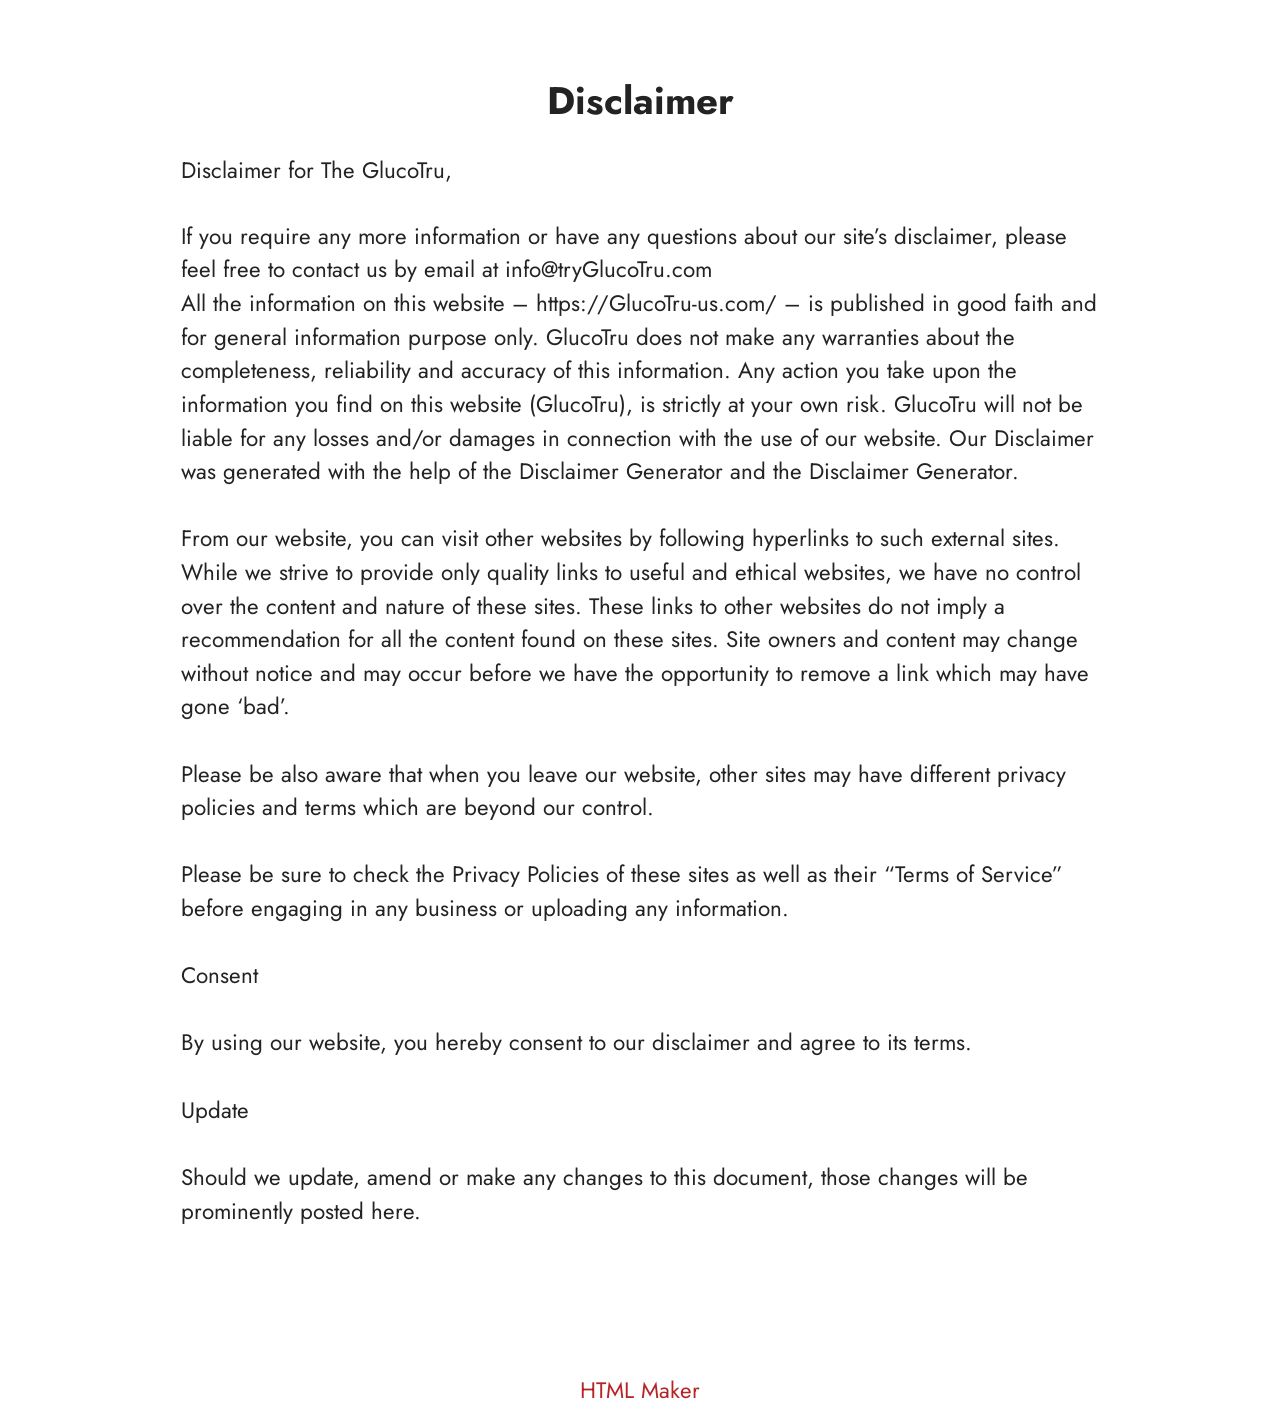
<file: Disclaimer.html>
<!DOCTYPE html>
<html  lang="en">
<head>
  <!-- Site made with Mobirise Website Builder v6.1.12, https://mobirise.com -->
  <meta charset="UTF-8">
  <meta http-equiv="X-UA-Compatible" content="IE=edge">
  <meta name="generator" content="Mobirise v6.1.12, mobirise.com">
  <meta name="twitter:card" content="summary_large_image"/>
  <meta name="twitter:image:src" content="https://www.mind-silence.com/Disclaimer.html">
  <meta property="og:image" content="https://www.mind-silence.com/Disclaimer.html">
  <meta name="twitter:title" content="Disclaimer">
  <meta name="viewport" content="width=device-width, initial-scale=1, minimum-scale=1">
  <link rel="shortcut icon" href="assets/images/tmph0dt6xik-1.webp" type="image/x-icon">
  <meta name="description" content="Disclaimer For MindSilence">
  
  
  <title>Disclaimer</title>
  <link rel="stylesheet" href="assets/bootstrap/css/bootstrap.min.css">
  <link rel="stylesheet" href="assets/theme/css/style.css">
  <link rel="preload" href="https://fonts.googleapis.com/css?family=Jost:100,200,300,400,500,600,700,800,900,100i,200i,300i,400i,500i,600i,700i,800i,900i&display=swap" as="style" onload="this.onload=null;this.rel='stylesheet'">
  <noscript><link rel="stylesheet" href="https://fonts.googleapis.com/css?family=Jost:100,200,300,400,500,600,700,800,900,100i,200i,300i,400i,500i,600i,700i,800i,900i&display=swap"></noscript>
  <link rel="preload" as="style" href="assets/mobirise/css/mbr-additional.css?v=RxV3Xm"><link rel="stylesheet" href="assets/mobirise/css/mbr-additional.css?v=RxV3Xm" type="text/css">

  
  
  
</head>
<body>
  
  <section data-bs-version="5.1" class="content5 cid-tBuMj9hDkk" id="content5-1y">
    
    <div class="container">
        <div class="row justify-content-center">
            <div class="col-md-12 col-lg-10">
                <h3 class="mbr-section-title mbr-fonts-style mb-4 display-2">
                    <strong>Disclaimer</strong>
                </h3>
                <h4 class="mbr-section-subtitle mbr-fonts-style mb-4 display-5">Disclaimer for The GlucoTru,</h4>
                <p class="mbr-text mbr-fonts-style display-7">If you require any more information or have any questions about our site’s disclaimer, please feel free to contact us by email at info@tryGlucoTru.com
<br>All the information on this website – https://GlucoTru-us.com/ – is published in good faith and for general information purpose only. GlucoTru does not make any warranties about the completeness, reliability and accuracy of this information. Any action you take upon the information you find on this website (GlucoTru), is strictly at your own risk. GlucoTru will not be liable for any losses and/or damages in connection with the use of our website. Our Disclaimer was generated with the help of the Disclaimer Generator and the Disclaimer Generator.
<br>
<br>From our website, you can visit other websites by following hyperlinks to such external sites. While we strive to provide only quality links to useful and ethical websites, we have no control over the content and nature of these sites. These links to other websites do not imply a recommendation for all the content found on these sites. Site owners and content may change without notice and may occur before we have the opportunity to remove a link which may have gone ‘bad’.
<br>
<br>Please be also aware that when you leave our website, other sites may have different privacy policies and terms which are beyond our control.
<br>
<br>Please be sure to check the Privacy Policies of these sites as well as their “Terms of Service” before engaging in any business or uploading any information.
<br>
<br>Consent
<br>
<br>By using our website, you hereby consent to our disclaimer and agree to its terms.
<br>
<br>Update
<br>
<br>Should we update, amend or make any changes to this document, those changes will be prominently posted here.<br><br></p>
            </div>
        </div>
    </div>
</section><section class="display-7" style="padding: 0;align-items: center;justify-content: center;flex-wrap: wrap;    align-content: center;display: flex;position: relative;height: 4rem;"><a href="https://mobiri.se/4429519" style="flex: 1 1;height: 4rem;position: absolute;width: 100%;z-index: 1;"><img alt="" style="height: 4rem;" src="[data-uri]"></a><p style="margin: 0;text-align: center;" class="display-7">&#8204;</p><a style="z-index:1" href="https://mobirise.com/html-builder.html">HTML Maker</a></section><script src="assets/bootstrap/js/bootstrap.bundle.min.js"></script>  <script src="assets/smoothscroll/smooth-scroll.js"></script>  <script src="assets/ytplayer/index.js"></script>  <script src="assets/theme/js/script.js"></script>  
  
  
</body>
</html>
</file>
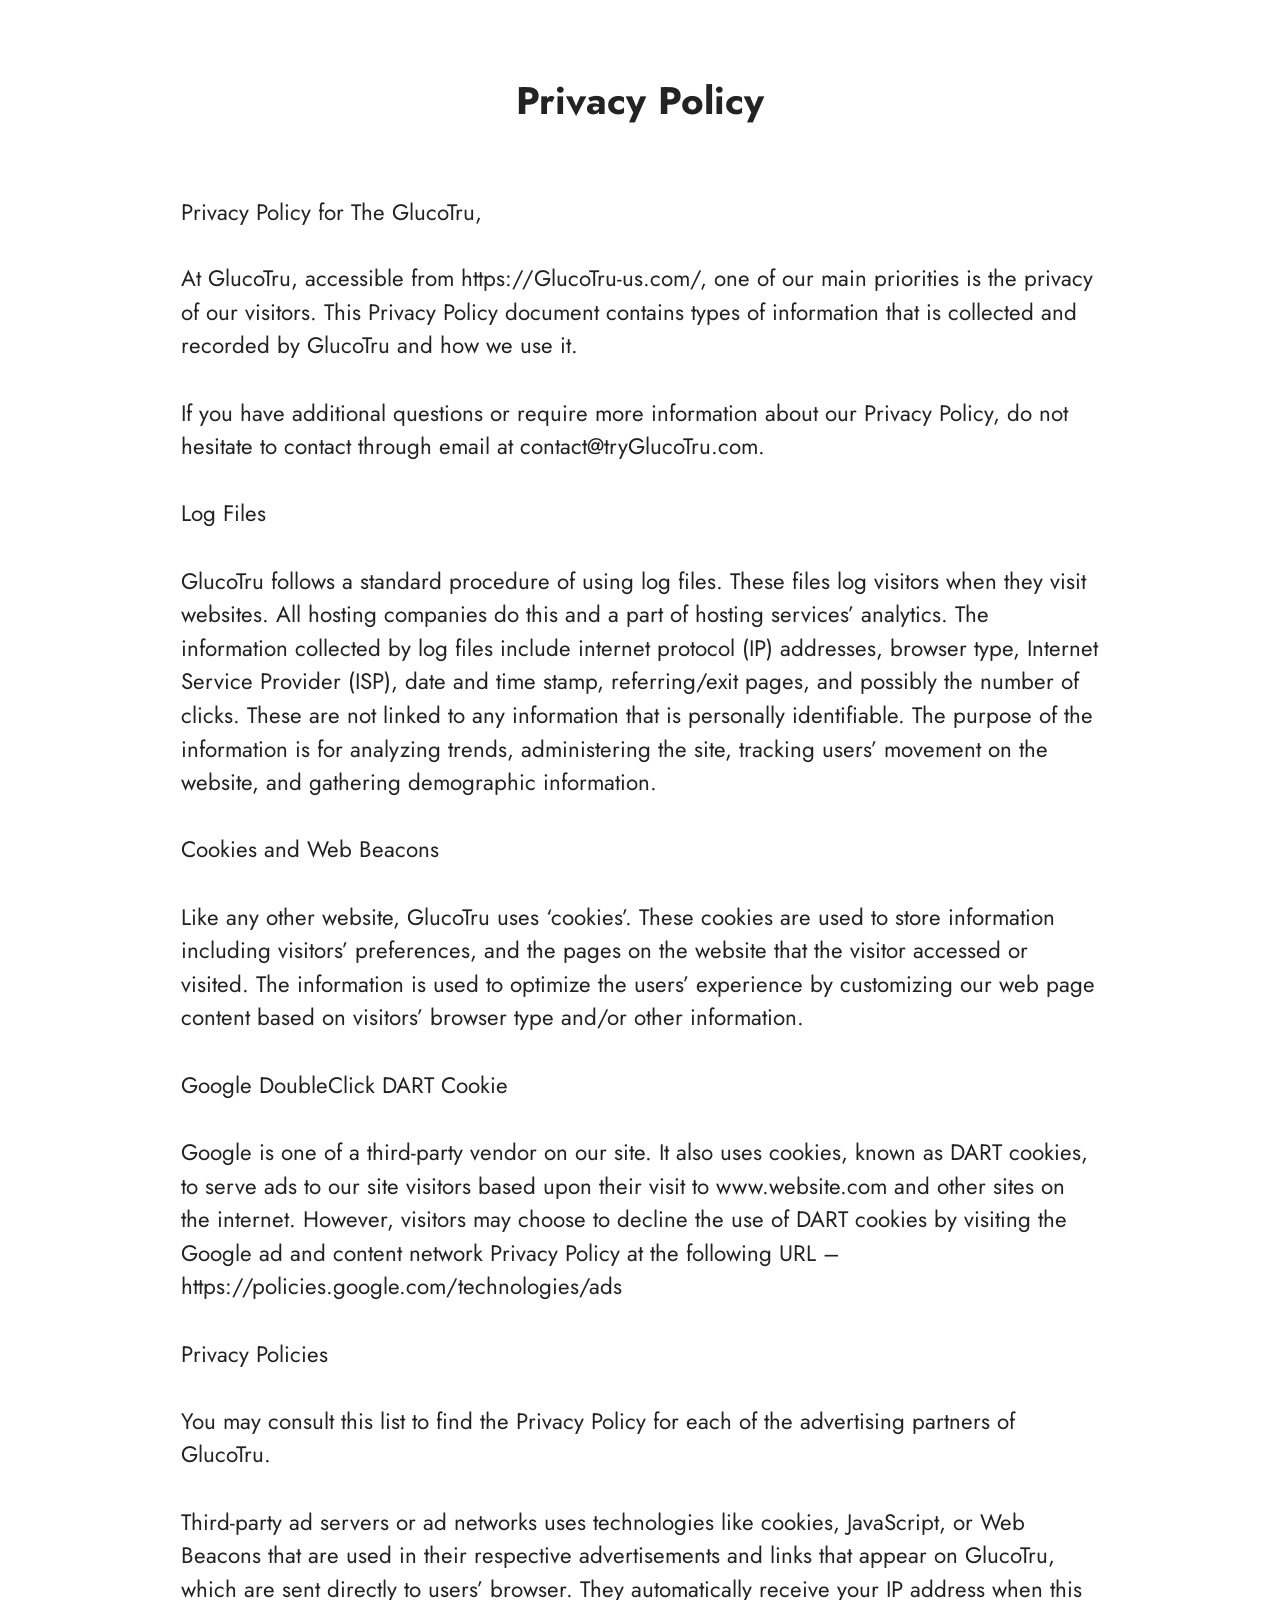
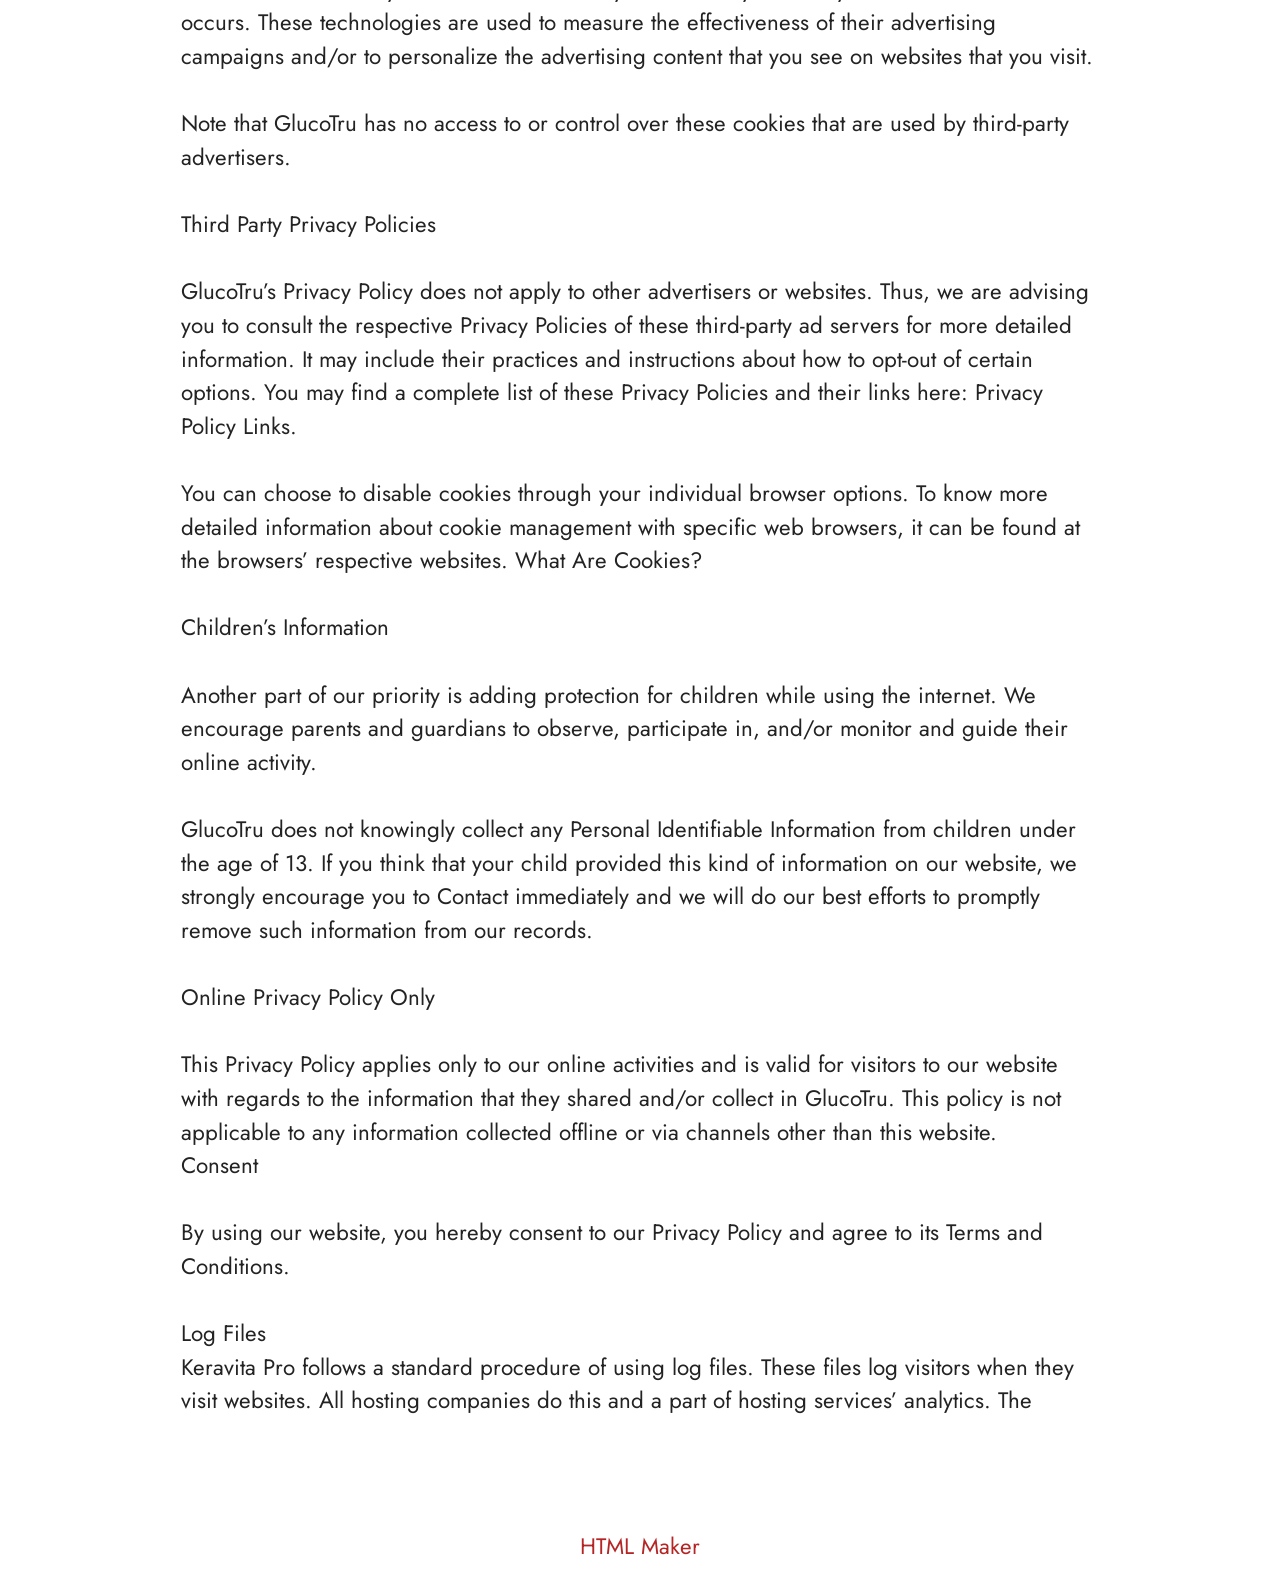
<file: privacy-policy.html>
<!DOCTYPE html>
<html  lang="en">
<head>
  <!-- Site made with Mobirise Website Builder v6.1.12, https://mobirise.com -->
  <meta charset="UTF-8">
  <meta http-equiv="X-UA-Compatible" content="IE=edge">
  <meta name="generator" content="Mobirise v6.1.12, mobirise.com">
  <meta name="twitter:card" content="summary_large_image"/>
  <meta name="twitter:image:src" content="https://getmindsilence.com/byg/privacy.php">
  <meta property="og:image" content="https://getmindsilence.com/byg/privacy.php">
  <meta name="twitter:title" content="Privacy Policy">
  <meta name="viewport" content="width=device-width, initial-scale=1, minimum-scale=1">
  <link rel="shortcut icon" href="assets/images/tmph0dt6xik-1.webp" type="image/x-icon">
  <meta name="description" content="Privacy Policy For MindSilence">
  
  
  <title>Privacy Policy</title>
  <link rel="stylesheet" href="assets/bootstrap/css/bootstrap.min.css">
  <link rel="stylesheet" href="assets/theme/css/style.css">
  <link rel="preload" href="https://fonts.googleapis.com/css?family=Jost:100,200,300,400,500,600,700,800,900,100i,200i,300i,400i,500i,600i,700i,800i,900i&display=swap" as="style" onload="this.onload=null;this.rel='stylesheet'">
  <noscript><link rel="stylesheet" href="https://fonts.googleapis.com/css?family=Jost:100,200,300,400,500,600,700,800,900,100i,200i,300i,400i,500i,600i,700i,800i,900i&display=swap"></noscript>
  <link rel="preload" as="style" href="assets/mobirise/css/mbr-additional.css?v=KaUZeO"><link rel="stylesheet" href="assets/mobirise/css/mbr-additional.css?v=KaUZeO" type="text/css">

  
  
  
</head>
<body>
  
  <section data-bs-version="5.1" class="content5 cid-tBuMPzdHFY" id="content5-1z">
    
    <div class="container">
        <div class="row justify-content-center">
            <div class="col-md-12 col-lg-10">
                <h3 class="mbr-section-title mbr-fonts-style mb-4 display-2"><strong>Privacy Policy
</strong><div><strong><br></strong></div></h3>
                <h4 class="mbr-section-subtitle mbr-fonts-style mb-4 display-5">Privacy Policy for The GlucoTru,</h4>
                <p class="mbr-text mbr-fonts-style display-7">At GlucoTru, accessible from https://GlucoTru-us.com/, one of our main priorities is the privacy of our visitors. This Privacy Policy document contains types of information that is collected and recorded by GlucoTru and how we use it.
<br>
<br>If you have additional questions or require more information about our Privacy Policy, do not hesitate to contact through email at contact@tryGlucoTru.com.
<br>
<br>Log Files
<br>
<br>GlucoTru follows a standard procedure of using log files. These files log visitors when they visit websites. All hosting companies do this and a part of hosting services’ analytics. The information collected by log files include internet protocol (IP) addresses, browser type, Internet Service Provider (ISP), date and time stamp, referring/exit pages, and possibly the number of clicks. These are not linked to any information that is personally identifiable. The purpose of the information is for analyzing trends, administering the site, tracking users’ movement on the website, and gathering demographic information.
<br>
<br>Cookies and Web Beacons
<br>
<br>Like any other website, GlucoTru uses ‘cookies’. These cookies are used to store information including visitors’ preferences, and the pages on the website that the visitor accessed or visited. The information is used to optimize the users’ experience by customizing our web page content based on visitors’ browser type and/or other information.
<br>
<br>Google DoubleClick DART Cookie
<br>
<br>Google is one of a third-party vendor on our site. It also uses cookies, known as DART cookies, to serve ads to our site visitors based upon their visit to www.website.com and other sites on the internet. However, visitors may choose to decline the use of DART cookies by visiting the Google ad and content network Privacy Policy at the following URL – https://policies.google.com/technologies/ads
<br>
<br>Privacy Policies
<br>
<br>You may consult this list to find the Privacy Policy for each of the advertising partners of GlucoTru.
<br>
<br>Third-party ad servers or ad networks uses technologies like cookies, JavaScript, or Web Beacons that are used in their respective advertisements and links that appear on GlucoTru, which are sent directly to users’ browser. They automatically receive your IP address when this occurs. These technologies are used to measure the effectiveness of their advertising campaigns and/or to personalize the advertising content that you see on websites that you visit.
<br>
<br>Note that GlucoTru has no access to or control over these cookies that are used by third-party advertisers.
<br>
<br>Third Party Privacy Policies
<br>
<br>GlucoTru’s Privacy Policy does not apply to other advertisers or websites. Thus, we are advising you to consult the respective Privacy Policies of these third-party ad servers for more detailed information. It may include their practices and instructions about how to opt-out of certain options. You may find a complete list of these Privacy Policies and their links here: Privacy Policy Links.
<br>
<br>You can choose to disable cookies through your individual browser options. To know more detailed information about cookie management with specific web browsers, it can be found at the browsers’ respective websites. What Are Cookies?
<br>
<br>Children’s Information
<br>
<br>Another part of our priority is adding protection for children while using the internet. We encourage parents and guardians to observe, participate in, and/or monitor and guide their online activity.
<br>
<br>GlucoTru does not knowingly collect any Personal Identifiable Information from children under the age of 13. If you think that your child provided this kind of information on our website, we strongly encourage you to Contact immediately and we will do our best efforts to promptly remove such information from our records.
<br>
<br>Online Privacy Policy Only
<br>
<br>This Privacy Policy applies only to our online activities and is valid for visitors to our website with regards to the information that they shared and/or collect in GlucoTru. This policy is not applicable to any information collected offline or via channels other than this website.
<br>Consent
<br>
<br>By using our website, you hereby consent to our Privacy Policy and agree to its Terms and Conditions.<br>
<br>Log Files
<br>Keravita Pro follows a standard procedure of using log files. These files log visitors when they visit websites. All hosting companies do this and a part of hosting services’ analytics. The&nbsp;</p>
            </div>
        </div>
    </div>
</section><section class="display-7" style="padding: 0;align-items: center;justify-content: center;flex-wrap: wrap;    align-content: center;display: flex;position: relative;height: 4rem;"><a href="https://mobiri.se/4429519" style="flex: 1 1;height: 4rem;position: absolute;width: 100%;z-index: 1;"><img alt="" style="height: 4rem;" src="[data-uri]"></a><p style="margin: 0;text-align: center;" class="display-7">&#8204;</p><a style="z-index:1" href="https://mobirise.com/html-builder.html">HTML Maker</a></section><script src="assets/bootstrap/js/bootstrap.bundle.min.js"></script>  <script src="assets/smoothscroll/smooth-scroll.js"></script>  <script src="assets/ytplayer/index.js"></script>  <script src="assets/theme/js/script.js"></script>  
  
  
</body>
</html>
</file>
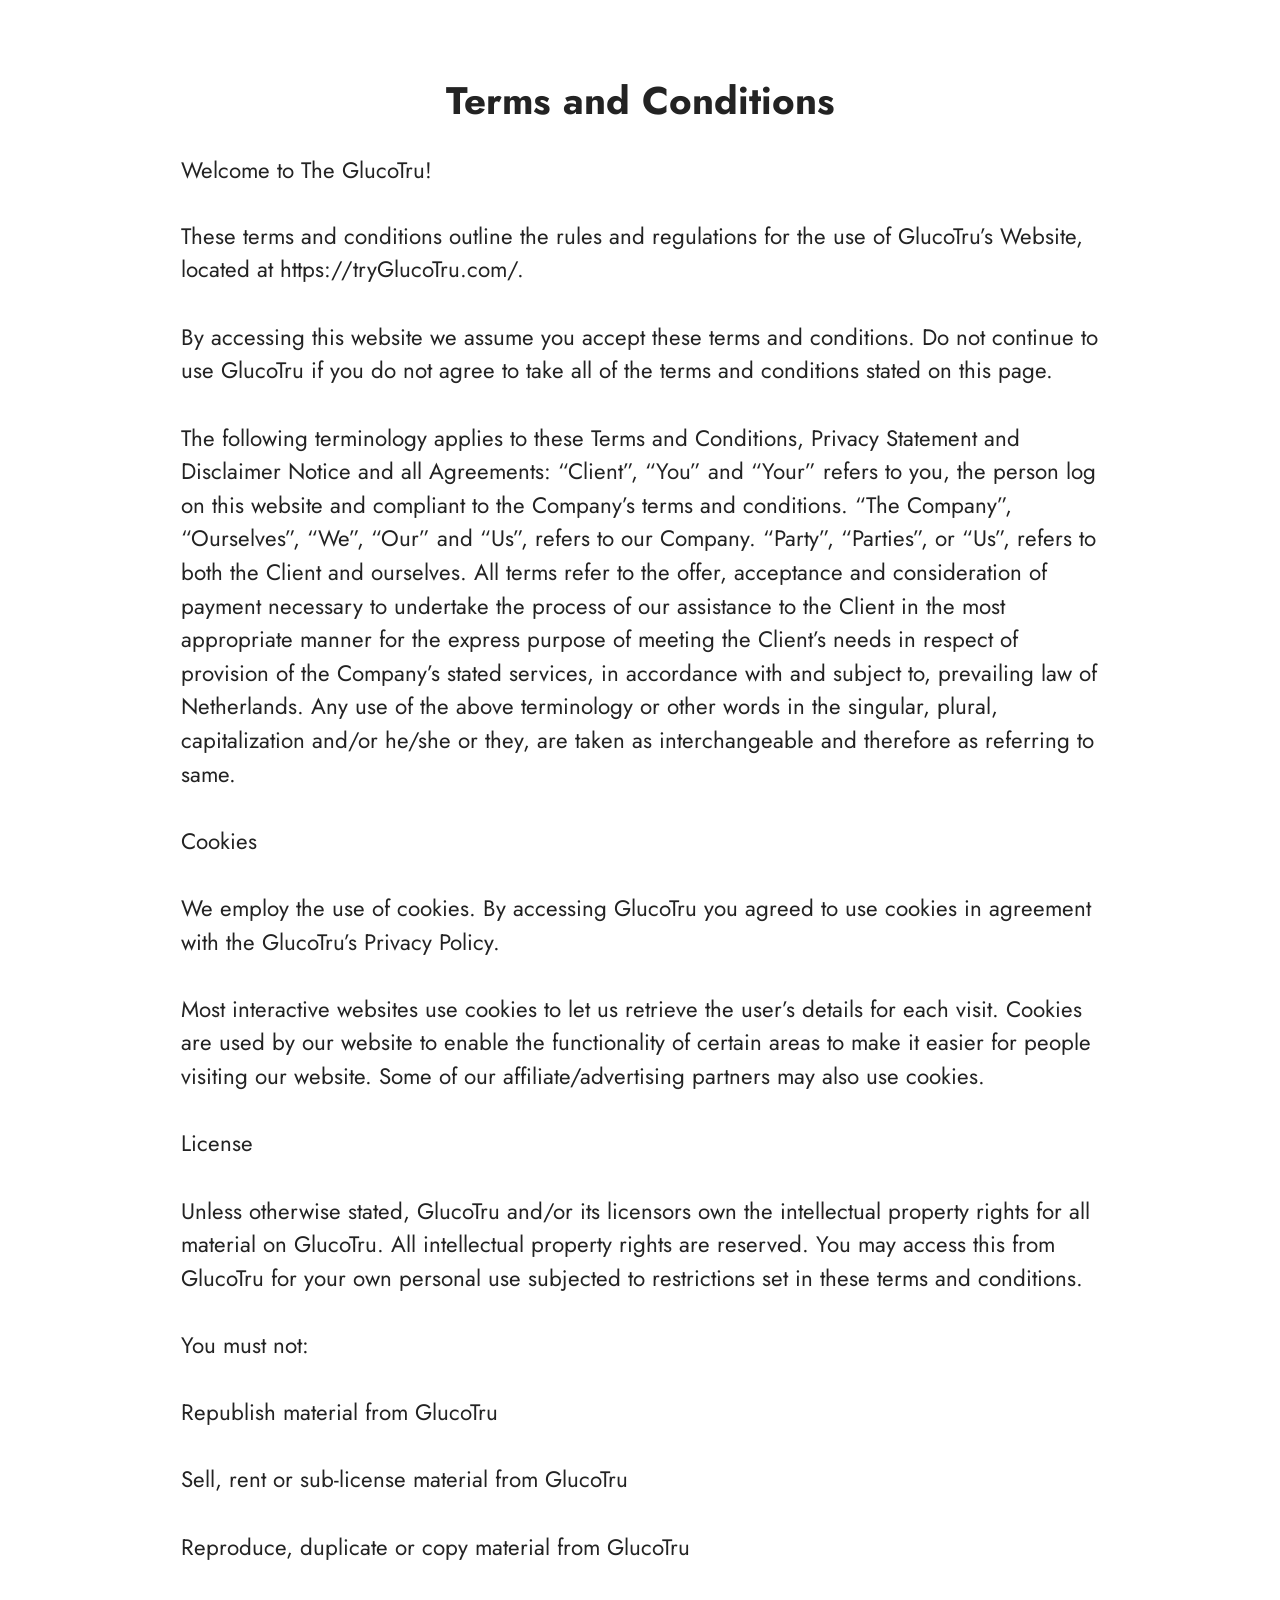
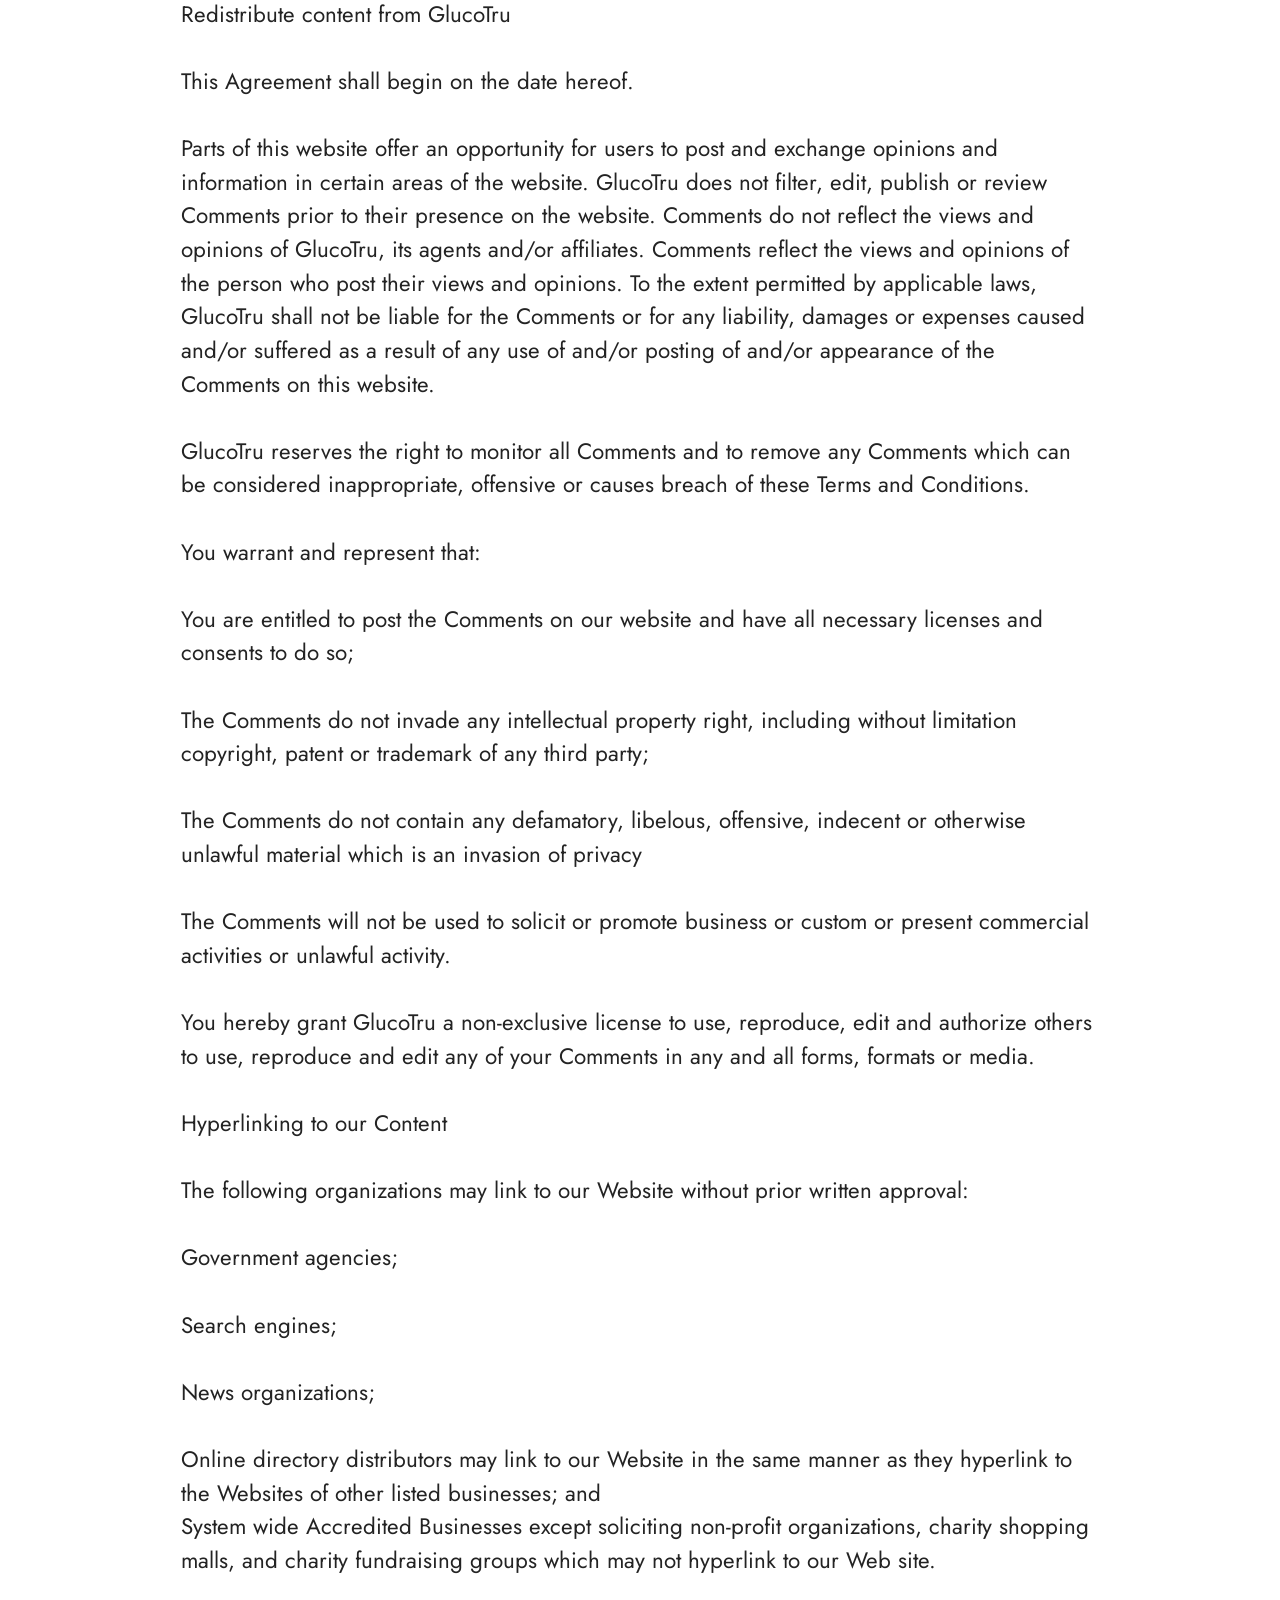
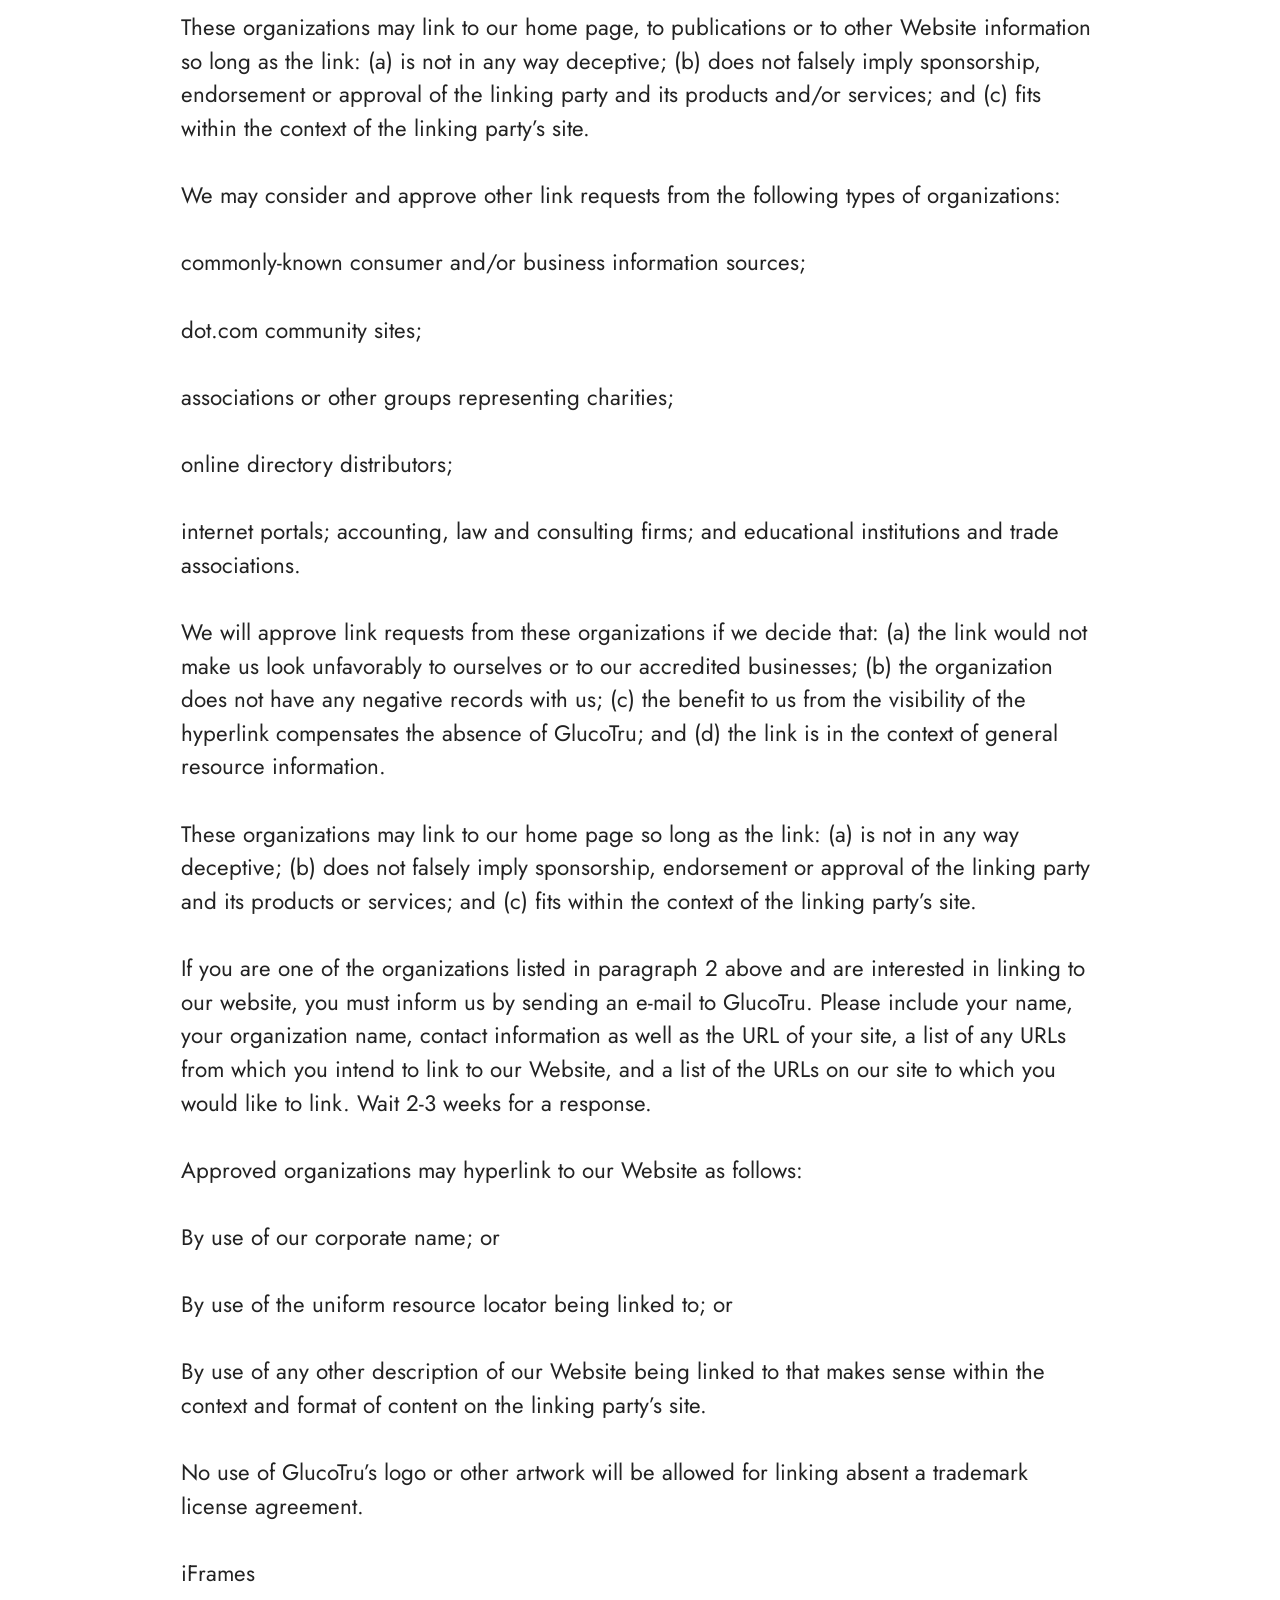
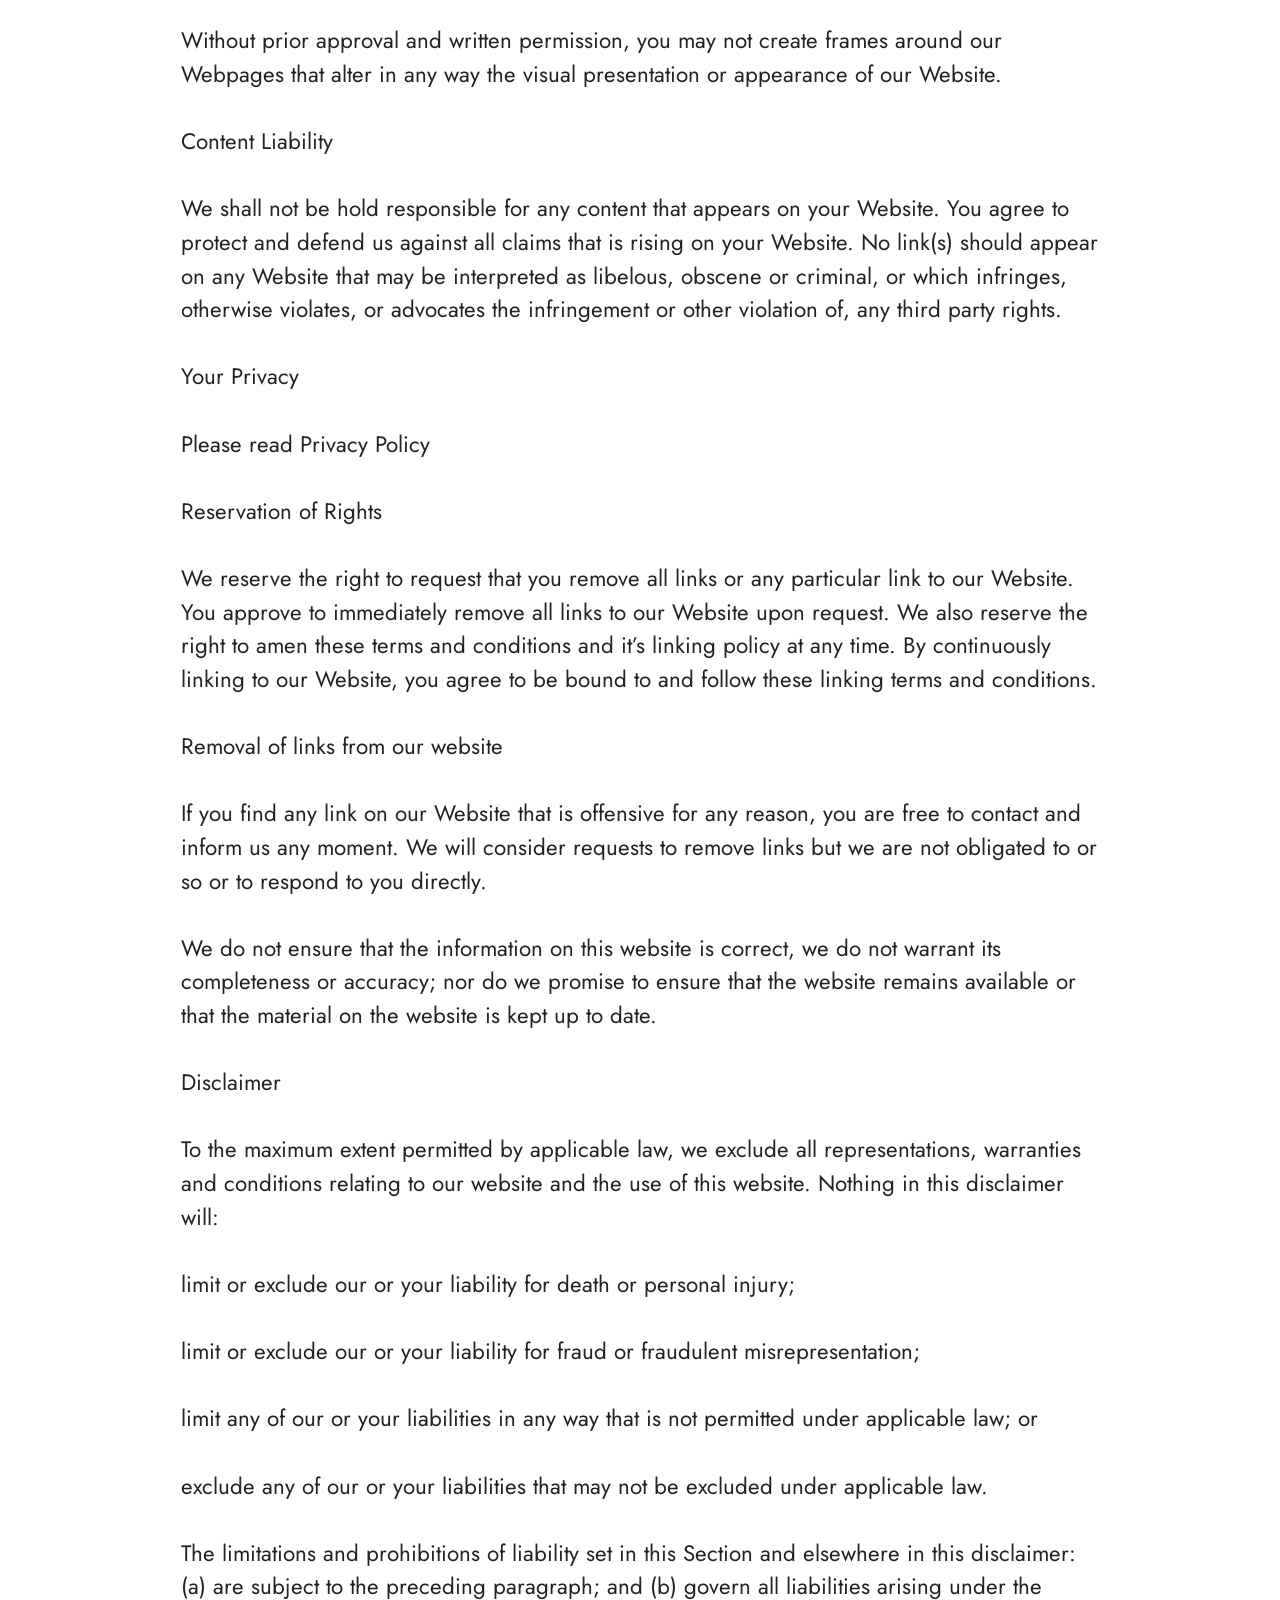
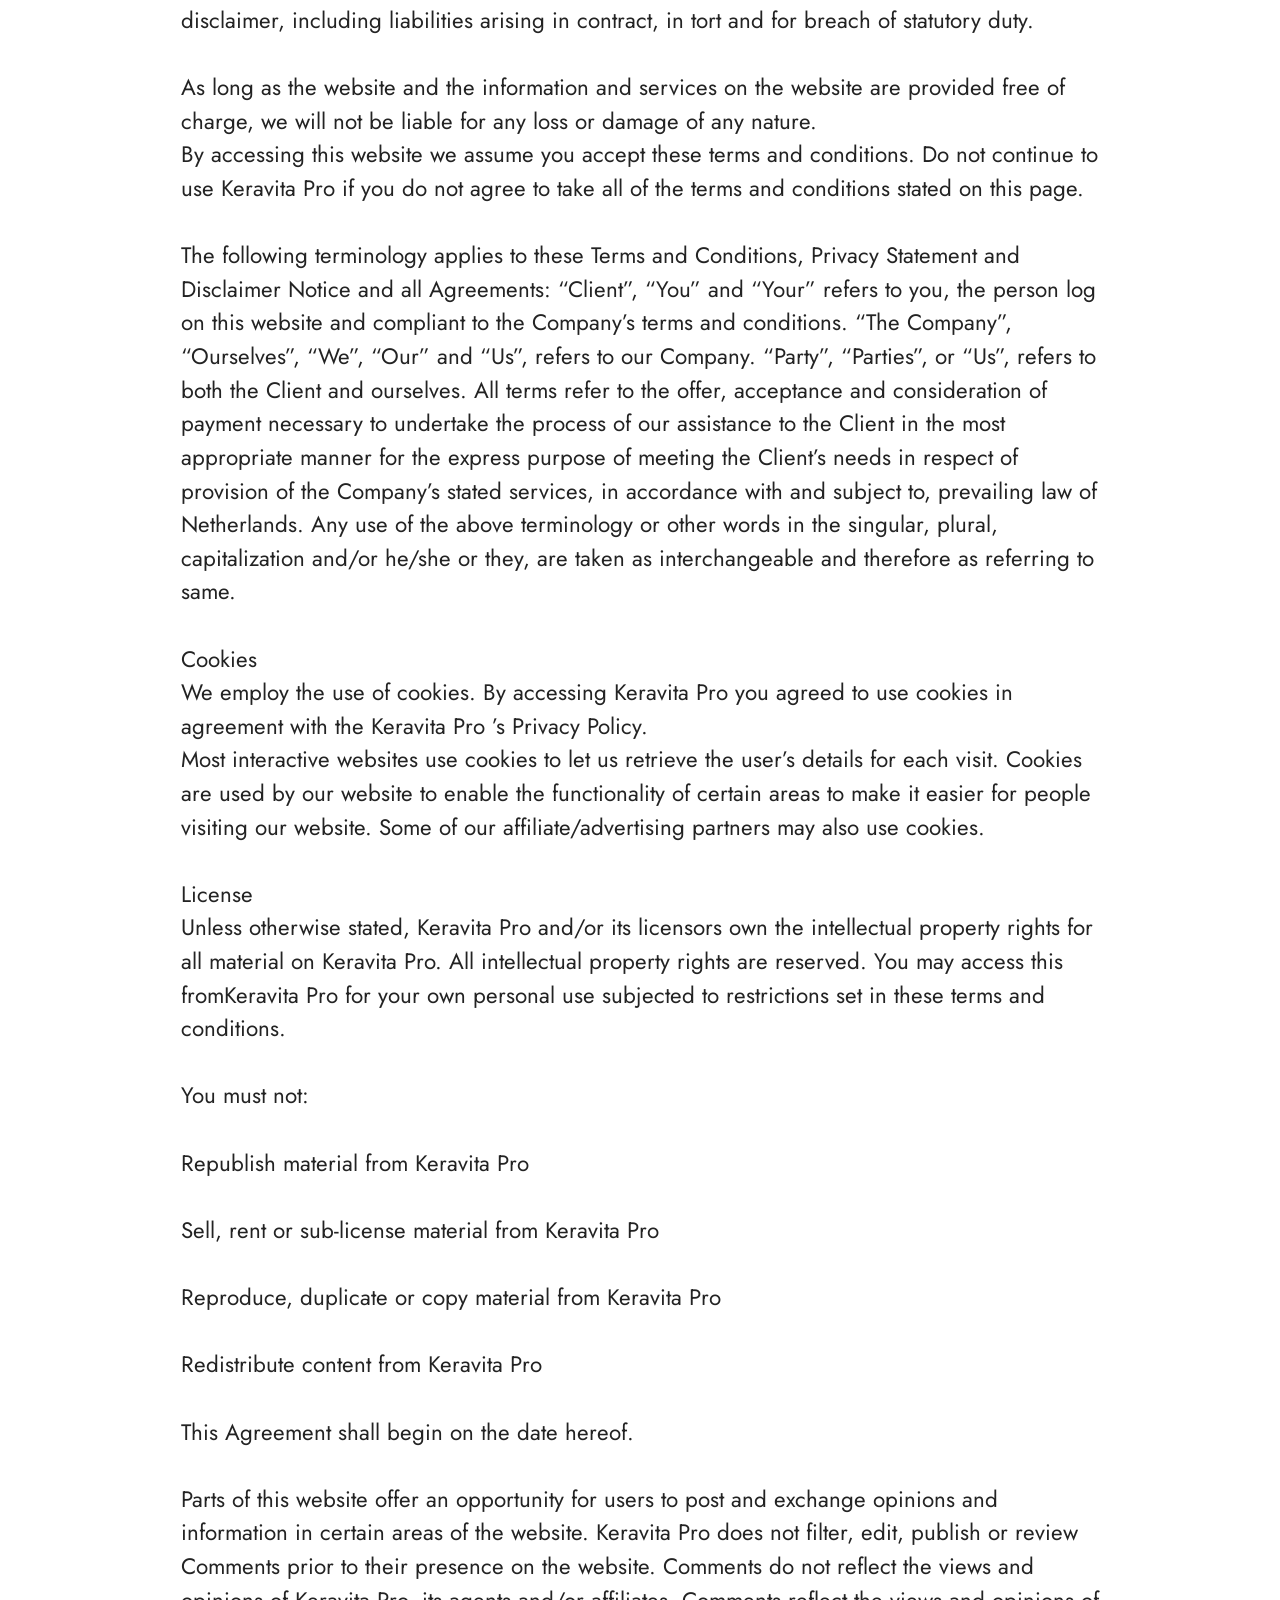
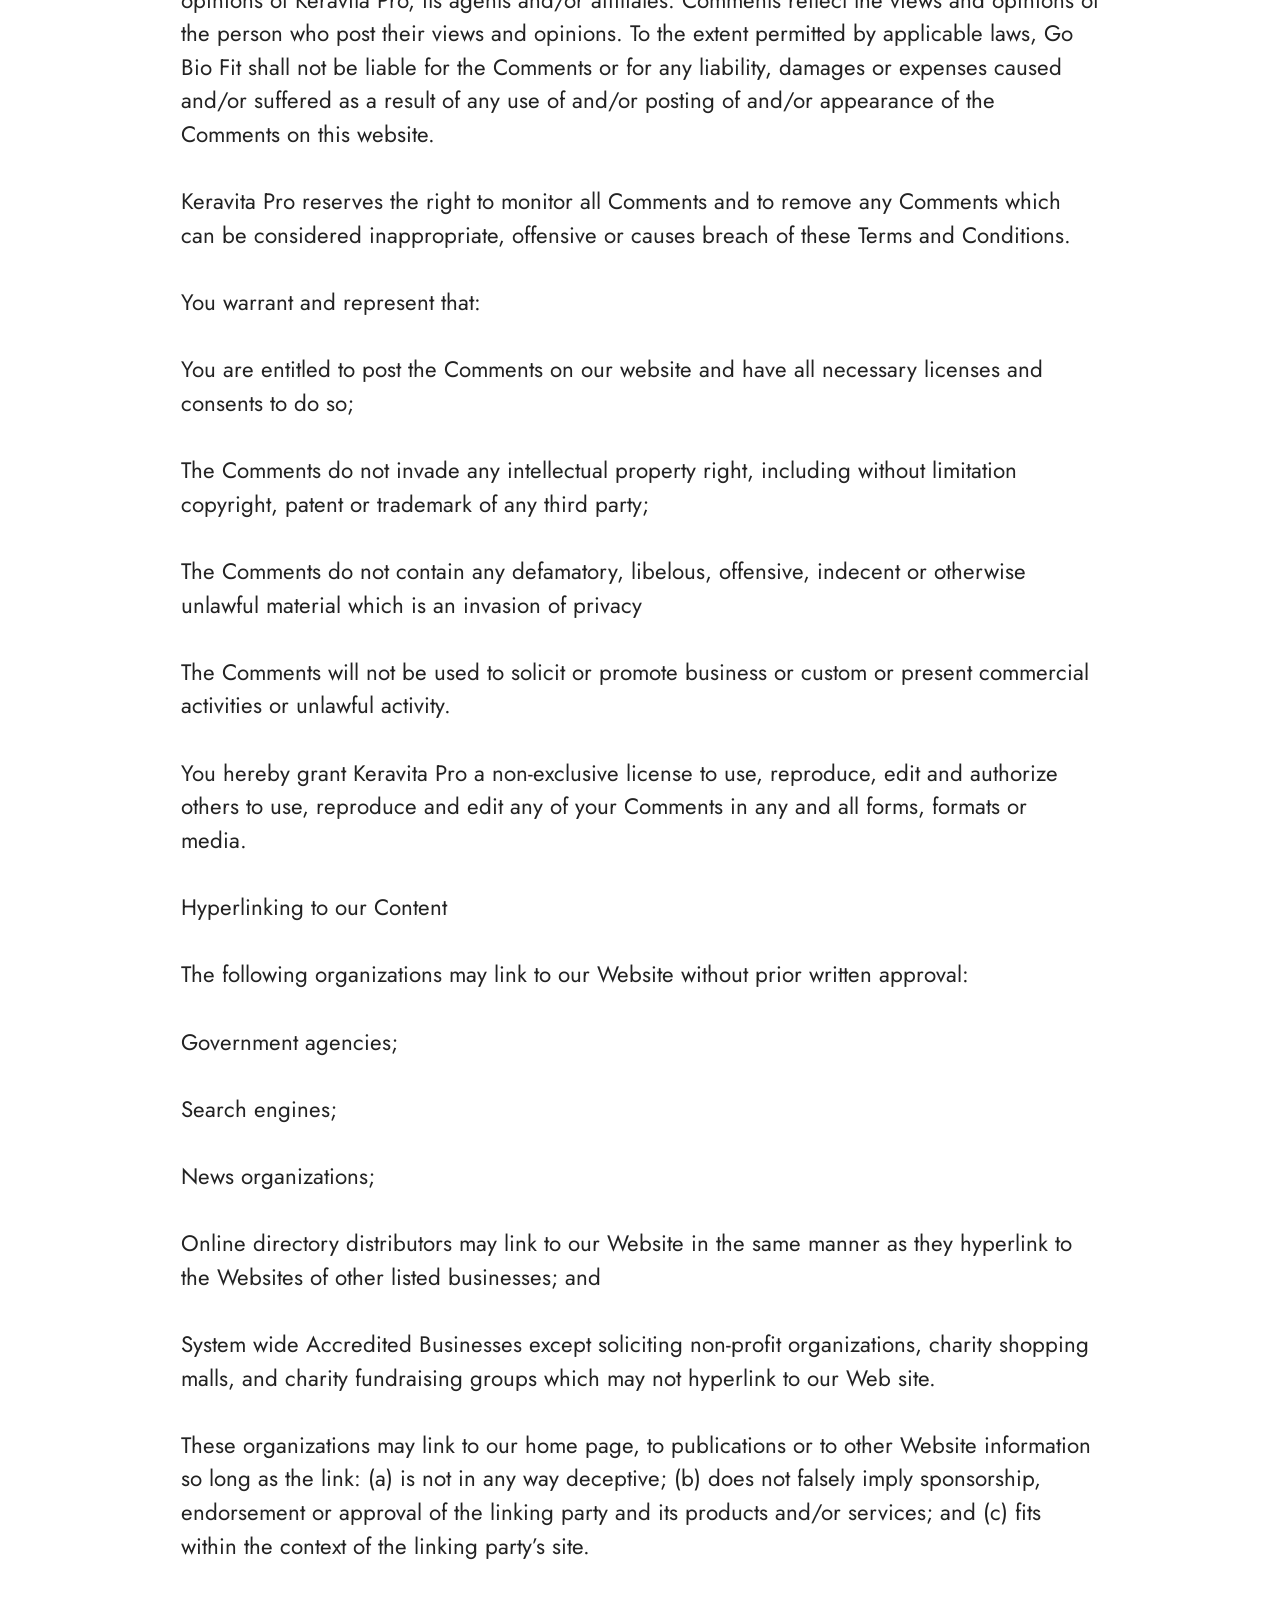
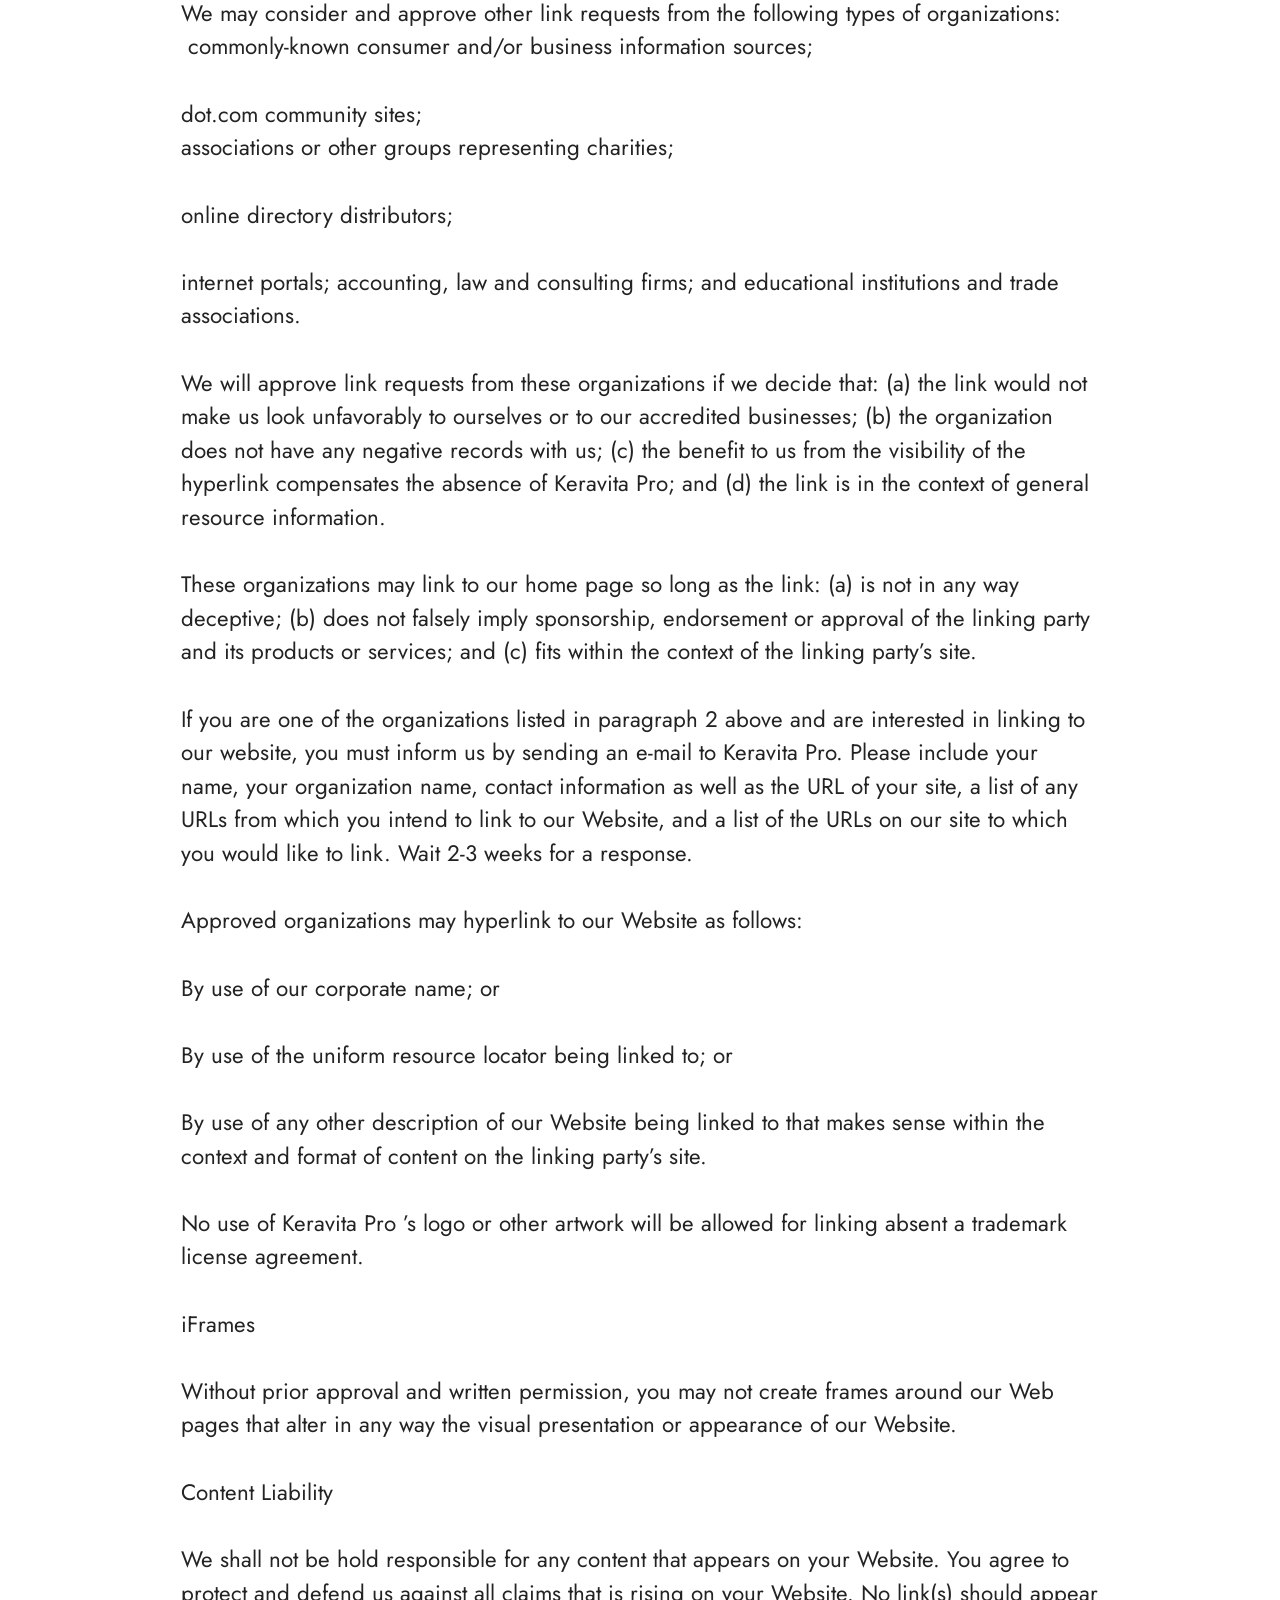
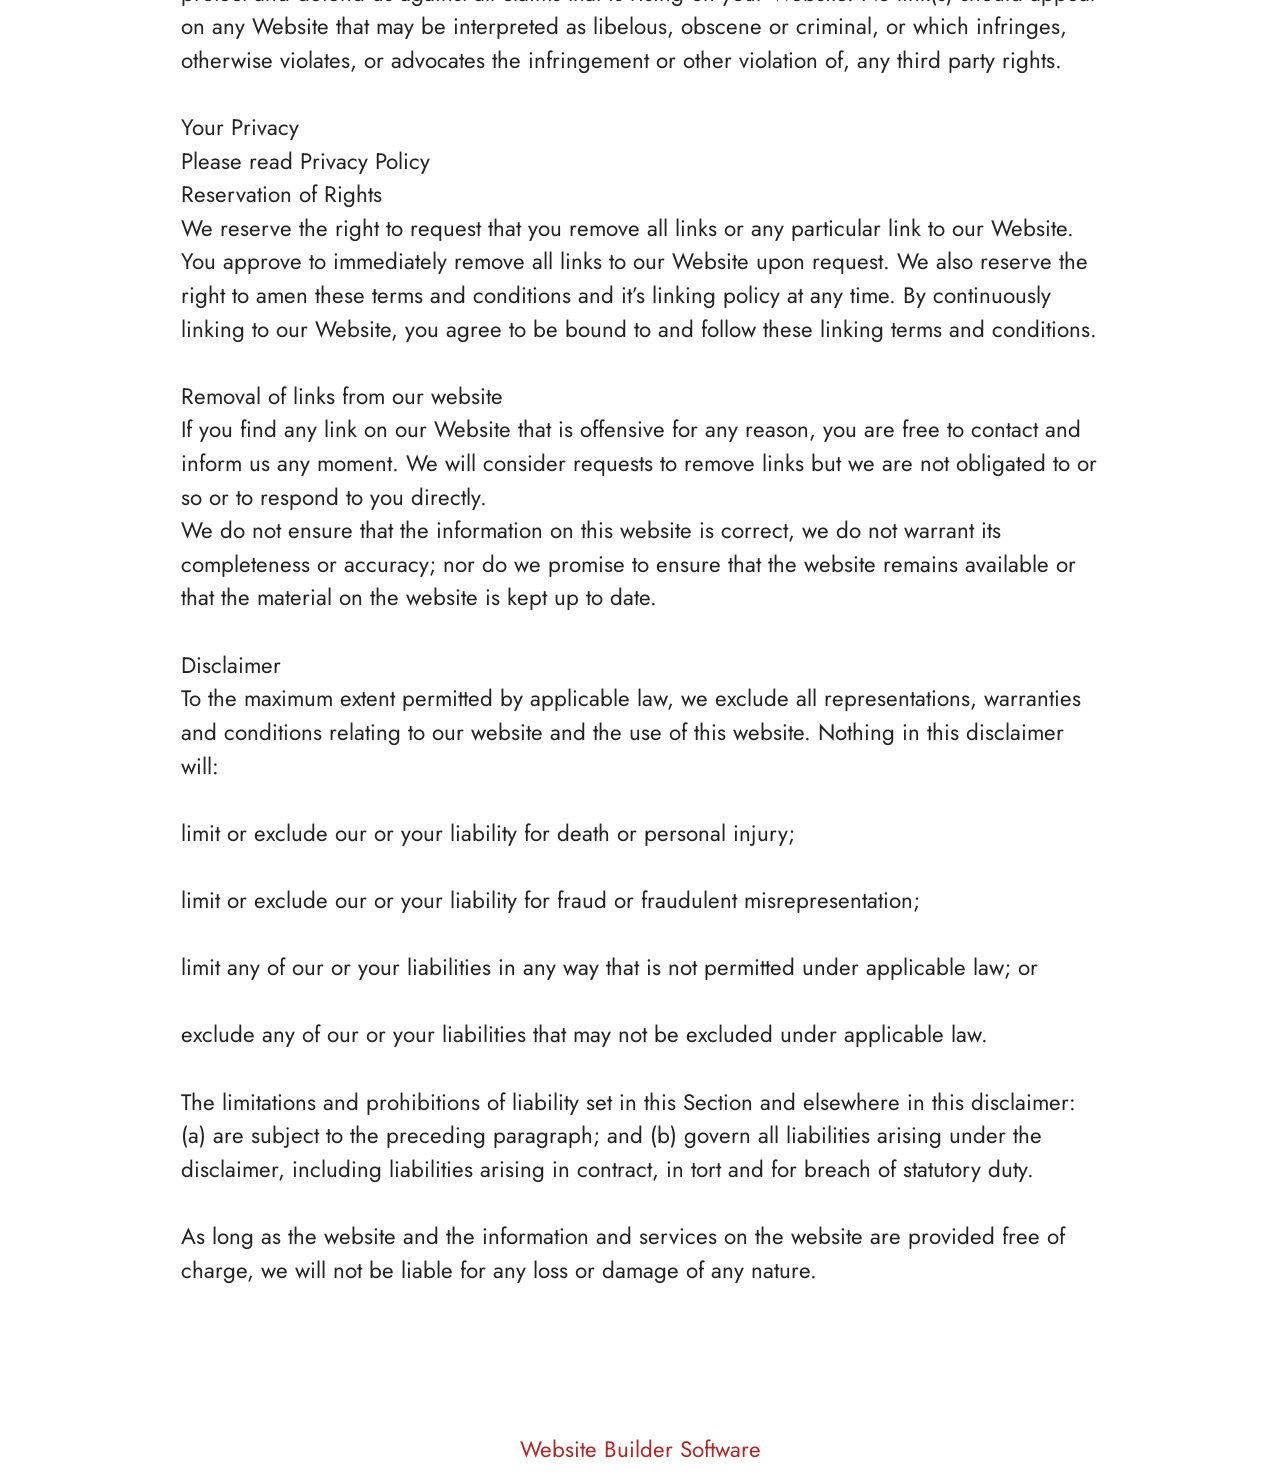
<file: Terms.html>
<!DOCTYPE html>
<html  lang="en">
<head>
  <!-- Site made with Mobirise Website Builder v6.1.12, https://mobirise.com -->
  <meta charset="UTF-8">
  <meta http-equiv="X-UA-Compatible" content="IE=edge">
  <meta name="generator" content="Mobirise v6.1.12, mobirise.com">
  <meta name="twitter:card" content="summary_large_image"/>
  <meta name="twitter:image:src" content="https://getmindsilence.com/byg/terms.php">
  <meta property="og:image" content="https://getmindsilence.com/byg/terms.php">
  <meta name="twitter:title" content="Terms">
  <meta name="viewport" content="width=device-width, initial-scale=1, minimum-scale=1">
  <link rel="shortcut icon" href="assets/images/tmph0dt6xik-1.webp" type="image/x-icon">
  <meta name="description" content="Terms For MindSilence">
  
  
  <title>Terms</title>
  <link rel="stylesheet" href="assets/bootstrap/css/bootstrap.min.css">
  <link rel="stylesheet" href="assets/theme/css/style.css">
  <link rel="preload" href="https://fonts.googleapis.com/css?family=Jost:100,200,300,400,500,600,700,800,900,100i,200i,300i,400i,500i,600i,700i,800i,900i&display=swap" as="style" onload="this.onload=null;this.rel='stylesheet'">
  <noscript><link rel="stylesheet" href="https://fonts.googleapis.com/css?family=Jost:100,200,300,400,500,600,700,800,900,100i,200i,300i,400i,500i,600i,700i,800i,900i&display=swap"></noscript>
  <link rel="preload" as="style" href="assets/mobirise/css/mbr-additional.css?v=0WDHof"><link rel="stylesheet" href="assets/mobirise/css/mbr-additional.css?v=0WDHof" type="text/css">

  
  
  
</head>
<body>
  
  <section data-bs-version="5.1" class="content5 cid-tBuOj1XZ1f" id="content5-20">
    
    <div class="container">
        <div class="row justify-content-center">
            <div class="col-md-12 col-lg-10">
                <h3 class="mbr-section-title mbr-fonts-style mb-4 display-2"><strong>Terms and Conditions</strong></h3>
                <h4 class="mbr-section-subtitle mbr-fonts-style mb-4 display-5">Welcome to The GlucoTru!</h4>
                <p class="mbr-text mbr-fonts-style display-7">These terms and conditions outline the rules and regulations for the use of GlucoTru’s Website, located at https://tryGlucoTru.com/.
<br>
<br>By accessing this website we assume you accept these terms and conditions. Do not continue to use GlucoTru if you do not agree to take all of the terms and conditions stated on this page.
<br>
<br>The following terminology applies to these Terms and Conditions, Privacy Statement and Disclaimer Notice and all Agreements: “Client”, “You” and “Your” refers to you, the person log on this website and compliant to the Company’s terms and conditions. “The Company”, “Ourselves”, “We”, “Our” and “Us”, refers to our Company. “Party”, “Parties”, or “Us”, refers to both the Client and ourselves. All terms refer to the offer, acceptance and consideration of payment necessary to undertake the process of our assistance to the Client in the most appropriate manner for the express purpose of meeting the Client’s needs in respect of provision of the Company’s stated services, in accordance with and subject to, prevailing law of Netherlands. Any use of the above terminology or other words in the singular, plural, capitalization and/or he/she or they, are taken as interchangeable and therefore as referring to same.
<br>
<br>Cookies
<br>
<br>We employ the use of cookies. By accessing GlucoTru you agreed to use cookies in agreement with the GlucoTru’s Privacy Policy.
<br>
<br>Most interactive websites use cookies to let us retrieve the user’s details for each visit. Cookies are used by our website to enable the functionality of certain areas to make it easier for people visiting our website. Some of our affiliate/advertising partners may also use cookies.
<br>
<br>License
<br>
<br>Unless otherwise stated, GlucoTru and/or its licensors own the intellectual property rights for all material on GlucoTru. All intellectual property rights are reserved. You may access this from GlucoTru for your own personal use subjected to restrictions set in these terms and conditions.
<br>
<br>You must not:
<br>
<br>Republish material from GlucoTru
<br>
<br>Sell, rent or sub-license material from GlucoTru
<br>
<br>Reproduce, duplicate or copy material from GlucoTru
<br>
<br>Redistribute content from GlucoTru
<br>
<br>This Agreement shall begin on the date hereof.
<br>
<br>Parts of this website offer an opportunity for users to post and exchange opinions and information in certain areas of the website. GlucoTru does not filter, edit, publish or review Comments prior to their presence on the website. Comments do not reflect the views and opinions of GlucoTru, its agents and/or affiliates. Comments reflect the views and opinions of the person who post their views and opinions. To the extent permitted by applicable laws, GlucoTru shall not be liable for the Comments or for any liability, damages or expenses caused and/or suffered as a result of any use of and/or posting of and/or appearance of the Comments on this website.
<br>
<br>GlucoTru reserves the right to monitor all Comments and to remove any Comments which can be considered inappropriate, offensive or causes breach of these Terms and Conditions.
<br>
<br>You warrant and represent that:
<br>
<br>You are entitled to post the Comments on our website and have all necessary licenses and consents to do so;
<br>
<br>The Comments do not invade any intellectual property right, including without limitation copyright, patent or trademark of any third party;
<br>
<br>The Comments do not contain any defamatory, libelous, offensive, indecent or otherwise unlawful material which is an invasion of privacy
<br>
<br>The Comments will not be used to solicit or promote business or custom or present commercial activities or unlawful activity.
<br>
<br>You hereby grant GlucoTru a non-exclusive license to use, reproduce, edit and authorize others to use, reproduce and edit any of your Comments in any and all forms, formats or media.
<br>
<br>Hyperlinking to our Content
<br>
<br>The following organizations may link to our Website without prior written approval:
<br>
<br>Government agencies;
<br>
<br>Search engines;
<br>
<br>News organizations;
<br>
<br>Online directory distributors may link to our Website in the same manner as they hyperlink to the Websites of other listed businesses; and
<br>System wide Accredited Businesses except soliciting non-profit organizations, charity shopping malls, and charity fundraising groups which may not hyperlink to our Web site.
<br>
<br>These organizations may link to our home page, to publications or to other Website information so long as the link: (a) is not in any way deceptive; (b) does not falsely imply sponsorship, endorsement or approval of the linking party and its products and/or services; and (c) fits within the context of the linking party’s site.
<br>
<br>We may consider and approve other link requests from the following types of organizations:
<br>
<br>commonly-known consumer and/or business information sources;
<br>
<br>dot.com community sites;
<br>
<br>associations or other groups representing charities;
<br>
<br>online directory distributors;
<br>
<br>internet portals; accounting, law and consulting firms; and educational institutions and trade associations.
<br>
<br>We will approve link requests from these organizations if we decide that: (a) the link would not make us look unfavorably to ourselves or to our accredited businesses; (b) the organization does not have any negative records with us; (c) the benefit to us from the visibility of the hyperlink compensates the absence of GlucoTru; and (d) the link is in the context of general resource information.
<br>
<br>These organizations may link to our home page so long as the link: (a) is not in any way deceptive; (b) does not falsely imply sponsorship, endorsement or approval of the linking party and its products or services; and (c) fits within the context of the linking party’s site.
<br>
<br>If you are one of the organizations listed in paragraph 2 above and are interested in linking to our website, you must inform us by sending an e-mail to GlucoTru. Please include your name, your organization name, contact information as well as the URL of your site, a list of any URLs from which you intend to link to our Website, and a list of the URLs on our site to which you would like to link. Wait 2-3 weeks for a response.
<br>
<br>Approved organizations may hyperlink to our Website as follows:
<br>
<br>By use of our corporate name; or
<br>
<br>By use of the uniform resource locator being linked to; or
<br>
<br>By use of any other description of our Website being linked to that makes sense within the context and format of content on the linking party’s site.
<br>
<br>No use of GlucoTru’s logo or other artwork will be allowed for linking absent a trademark license agreement.
<br>
<br>iFrames
<br>
<br>Without prior approval and written permission, you may not create frames around our Webpages that alter in any way the visual presentation or appearance of our Website.
<br>
<br>Content Liability
<br>
<br>We shall not be hold responsible for any content that appears on your Website. You agree to protect and defend us against all claims that is rising on your Website. No link(s) should appear on any Website that may be interpreted as libelous, obscene or criminal, or which infringes, otherwise violates, or advocates the infringement or other violation of, any third party rights.
<br>
<br>Your Privacy
<br>
<br>Please read Privacy Policy
<br>
<br>Reservation of Rights
<br>
<br>We reserve the right to request that you remove all links or any particular link to our Website. You approve to immediately remove all links to our Website upon request. We also reserve the right to amen these terms and conditions and it’s linking policy at any time. By continuously linking to our Website, you agree to be bound to and follow these linking terms and conditions.
<br>
<br>Removal of links from our website
<br>
<br>If you find any link on our Website that is offensive for any reason, you are free to contact and inform us any moment. We will consider requests to remove links but we are not obligated to or so or to respond to you directly.
<br>
<br>We do not ensure that the information on this website is correct, we do not warrant its completeness or accuracy; nor do we promise to ensure that the website remains available or that the material on the website is kept up to date.
<br>
<br>Disclaimer
<br>
<br>To the maximum extent permitted by applicable law, we exclude all representations, warranties and conditions relating to our website and the use of this website. Nothing in this disclaimer will:
<br>
<br>limit or exclude our or your liability for death or personal injury;
<br>
<br>limit or exclude our or your liability for fraud or fraudulent misrepresentation;
<br>
<br>limit any of our or your liabilities in any way that is not permitted under applicable law; or
<br>
<br>exclude any of our or your liabilities that may not be excluded under applicable law.
<br>
<br>The limitations and prohibitions of liability set in this Section and elsewhere in this disclaimer: (a) are subject to the preceding paragraph; and (b) govern all liabilities arising under the disclaimer, including liabilities arising in contract, in tort and for breach of statutory duty.
<br>
<br>As long as the website and the information and services on the website are provided free of charge, we will not be liable for any loss or damage of any nature.<br>By accessing this website we assume you accept these terms and conditions. Do not continue to use Keravita Pro if you do not agree to take all of the terms and conditions stated on this page.
<br><br>The following terminology applies to these Terms and Conditions, Privacy Statement and Disclaimer Notice and all Agreements: “Client”, “You” and “Your” refers to you, the person log on this website and compliant to the Company’s terms and conditions. “The Company”, “Ourselves”, “We”, “Our” and “Us”, refers to our Company. “Party”, “Parties”, or “Us”, refers to both the Client and ourselves. All terms refer to the offer, acceptance and consideration of payment necessary to undertake the process of our assistance to the Client in the most appropriate manner for the express purpose of meeting the Client’s needs in respect of provision of the Company’s stated services, in accordance with and subject to, prevailing law of Netherlands. Any use of the above terminology or other words in the singular, plural, capitalization and/or he/she or they, are taken as interchangeable and therefore as referring to same.
<br><br>Cookies<br>We employ the use of cookies. By accessing Keravita Pro you agreed to use cookies in agreement with the Keravita Pro ’s Privacy Policy.<br>Most interactive websites use cookies to let us retrieve the user’s details for each visit. Cookies are used by our website to enable the functionality of certain areas to make it easier for people visiting our website. Some of our affiliate/advertising partners may also use cookies.
<br><br>License
<br>Unless otherwise stated, Keravita Pro and/or its licensors own the intellectual property rights for all material on Keravita Pro. All intellectual property rights are reserved. You may access this fromKeravita Pro for your own personal use subjected to restrictions set in these terms and conditions.
<br><br>You must not:
<br><br>Republish material from Keravita Pro
<br>
<br>Sell, rent or sub-license material from Keravita Pro
<br><br>Reproduce, duplicate or copy material from Keravita Pro
<br><br>Redistribute content from Keravita Pro
<br><br>This Agreement shall begin on the date hereof.
<br><br>Parts of this website offer an opportunity for users to post and exchange opinions and information in certain areas of the website. Keravita Pro does not filter, edit, publish or review Comments prior to their presence on the website. Comments do not reflect the views and opinions of Keravita Pro, its agents and/or affiliates. Comments reflect the views and opinions of the person who post their views and opinions. To the extent permitted by applicable laws, Go Bio Fit shall not be liable for the Comments or for any liability, damages or expenses caused and/or suffered as a result of any use of and/or posting of and/or appearance of the Comments on this website.
<br>
<br>Keravita Pro reserves the right to monitor all Comments and to remove any Comments which can be considered inappropriate, offensive or causes breach of these Terms and Conditions.
<br><br>You warrant and represent that:
<br>
<br>You are entitled to post the Comments on our website and have all necessary licenses and consents to do so;<br><br>The Comments do not invade any intellectual property right, including without limitation copyright, patent or trademark of any third party;
<br><br>The Comments do not contain any defamatory, libelous, offensive, indecent or otherwise unlawful material which is an invasion of privacy
<br><br>The Comments will not be used to solicit or promote business or custom or present commercial activities or unlawful activity.
<br><br>You hereby grant Keravita Pro a non-exclusive license to use, reproduce, edit and authorize others to use, reproduce and edit any of your Comments in any and all forms, formats or media.
<br><br>Hyperlinking to our Content
<br><br>The following organizations may link to our Website without prior written approval:
<br><br>Government agencies;
<br>
<br>Search engines;
<br><br>News organizations;
<br><br>Online directory distributors may link to our Website in the same manner as they hyperlink to the Websites of other listed businesses; and
<br><br>System wide Accredited Businesses except soliciting non-profit organizations, charity shopping malls, and charity fundraising groups which may not hyperlink to our Web site.
<br><br>These organizations may link to our home page, to publications or to other Website information so long as the link: (a) is not in any way deceptive; (b) does not falsely imply sponsorship, endorsement or approval of the linking party and its products and/or services; and (c) fits within the context of the linking party’s site.
<br><br>We may consider and approve other link requests from the following types of organizations:
<br>&nbsp;commonly-known consumer and/or business information sources;
<br><br>dot.com community sites;
<br>associations or other groups representing charities;<br><br>online directory distributors;
<br><br>internet portals; accounting, law and consulting firms; and educational institutions and trade associations.
<br>
<br>We will approve link requests from these organizations if we decide that: (a) the link would not make us look unfavorably to ourselves or to our accredited businesses; (b) the organization does not have any negative records with us; (c) the benefit to us from the visibility of the hyperlink compensates the absence of Keravita Pro; and (d) the link is in the context of general resource information.
<br><br>These organizations may link to our home page so long as the link: (a) is not in any way deceptive; (b) does not falsely imply sponsorship, endorsement or approval of the linking party and its products or services; and (c) fits within the context of the linking party’s site.
<br>
<br>If you are one of the organizations listed in paragraph 2 above and are interested in linking to our website, you must inform us by sending an e-mail to Keravita Pro. Please include your name, your organization name, contact information as well as the URL of your site, a list of any URLs from which you intend to link to our Website, and a list of the URLs on our site to which you would like to link. Wait 2-3 weeks for a response.
<br><br>Approved organizations may hyperlink to our Website as follows:
<br><br>By use of our corporate name; or
<br><br>By use of the uniform resource locator being linked to; or
<br><br>By use of any other description of our Website being linked to that makes sense within the context and format of content on the linking party’s site.
<br><br>No use of Keravita Pro ’s logo or other artwork will be allowed for linking absent a trademark license agreement.
<br><br>iFrames
<br><br>Without prior approval and written permission, you may not create frames around our Web pages that alter in any way the visual presentation or appearance of our Website.
<br><br>Content Liability
<br><br>We shall not be hold responsible for any content that appears on your Website. You agree to protect and defend us against all claims that is rising on your Website. No link(s) should appear on any Website that may be interpreted as libelous, obscene or criminal, or which infringes, otherwise violates, or advocates the infringement or other violation of, any third party rights.
<br>
<br>Your Privacy
<br>Please read Privacy Policy<br>Reservation of Rights<br>We reserve the right to request that you remove all links or any particular link to our Website. You approve to immediately remove all links to our Website upon request. We also reserve the right to amen these terms and conditions and it’s linking policy at any time. By continuously linking to our Website, you agree to be bound to and follow these linking terms and conditions.
<br><br>Removal of links from our website<br>If you find any link on our Website that is offensive for any reason, you are free to contact and inform us any moment. We will consider requests to remove links but we are not obligated to or so or to respond to you directly.
<br>We do not ensure that the information on this website is correct, we do not warrant its completeness or accuracy; nor do we promise to ensure that the website remains available or that the material on the website is kept up to date.
<br><br>Disclaimer<br>To the maximum extent permitted by applicable law, we exclude all representations, warranties and conditions relating to our website and the use of this website. Nothing in this disclaimer will:
<br>
<br>limit or exclude our or your liability for death or personal injury;
<br><br>limit or exclude our or your liability for fraud or fraudulent misrepresentation;
<br><br>limit any of our or your liabilities in any way that is not permitted under applicable law; or
<br>
<br>exclude any of our or your liabilities that may not be excluded under applicable law.
<br><br>The limitations and prohibitions of liability set in this Section and elsewhere in this disclaimer: (a) are subject to the preceding paragraph; and (b) govern all liabilities arising under the disclaimer, including liabilities arising in contract, in tort and for breach of statutory duty.
<br>
<br>As long as the website and the information and services on the website are provided free of charge, we will not be liable for any loss or damage of any nature.<br><br></p>
            </div>
        </div>
    </div>
</section><section class="display-7" style="padding: 0;align-items: center;justify-content: center;flex-wrap: wrap;    align-content: center;display: flex;position: relative;height: 4rem;"><a href="https://mobiri.se/4429519" style="flex: 1 1;height: 4rem;position: absolute;width: 100%;z-index: 1;"><img alt="" style="height: 4rem;" src="[data-uri]"></a><p style="margin: 0;text-align: center;" class="display-7">&#8204;</p><a style="z-index:1" href="https://mobirise.com"> Website Builder Software</a></section><script src="assets/bootstrap/js/bootstrap.bundle.min.js"></script>  <script src="assets/smoothscroll/smooth-scroll.js"></script>  <script src="assets/ytplayer/index.js"></script>  <script src="assets/theme/js/script.js"></script>  
  
  
</body>
</html>
</file>
<file: assets/web/assets/mobirise-icons2/mobirise2.css>
@font-face {
  font-family: 'Moririse2';
  font-display: swap;
  src:  url('mobirise2.eot?f2bix4');
  src:  url('mobirise2.eot?f2bix4#iefix') format('embedded-opentype'),
    url('mobirise2.woff2?f2bix4') format('woff2'),
    url('mobirise2.woff?f2bix4') format('woff'),
    url('mobirise2.ttf?f2bix4') format('truetype'),
    url('mobirise2.svg?f2bix4#mobirise2') format('svg');
  font-weight: normal;
  font-style: normal;
}

[class^="mobi-"], [class*=" mobi-"] {
  /* use !important to prevent issues with browser extensions that change fonts */
  font-family: 'Moririse2' !important;
  speak: none;
  font-style: normal;
  font-weight: normal;
  font-variant: normal;
  text-transform: none;
  line-height: 1;

  /* Better Font Rendering =========== */
  -webkit-font-smoothing: antialiased;
  -moz-osx-font-smoothing: grayscale;
}

.mobi-mbri-add-submenu:before {
  content: "\e900";
}
.mobi-mbri-alert:before {
  content: "\e901";
}
.mobi-mbri-align-center:before {
  content: "\e902";
}
.mobi-mbri-align-justify:before {
  content: "\e903";
}
.mobi-mbri-align-left:before {
  content: "\e904";
}
.mobi-mbri-align-right:before {
  content: "\e905";
}
.mobi-mbri-android:before {
  content: "\e906";
}
.mobi-mbri-apple:before {
  content: "\e907";
}
.mobi-mbri-arrow-down:before {
  content: "\e908";
}
.mobi-mbri-arrow-next:before {
  content: "\e909";
}
.mobi-mbri-arrow-prev:before {
  content: "\e90a";
}
.mobi-mbri-arrow-up:before {
  content: "\e90b";
}
.mobi-mbri-bold:before {
  content: "\e90c";
}
.mobi-mbri-bookmark:before {
  content: "\e90d";
}
.mobi-mbri-bootstrap:before {
  content: "\e90e";
}
.mobi-mbri-briefcase:before {
  content: "\e90f";
}
.mobi-mbri-browse:before {
  content: "\e910";
}
.mobi-mbri-bulleted-list:before {
  content: "\e911";
}
.mobi-mbri-calendar:before {
  content: "\e912";
}
.mobi-mbri-camera:before {
  content: "\e913";
}
.mobi-mbri-cart-add:before {
  content: "\e914";
}
.mobi-mbri-cart-full:before {
  content: "\e915";
}
.mobi-mbri-cash:before {
  content: "\e916";
}
.mobi-mbri-change-style:before {
  content: "\e917";
}
.mobi-mbri-chat:before {
  content: "\e918";
}
.mobi-mbri-clock:before {
  content: "\e919";
}
.mobi-mbri-close:before {
  content: "\e91a";
}
.mobi-mbri-cloud:before {
  content: "\e91b";
}
.mobi-mbri-code:before {
  content: "\e91c";
}
.mobi-mbri-contact-form:before {
  content: "\e91d";
}
.mobi-mbri-credit-card:before {
  content: "\e91e";
}
.mobi-mbri-cursor-click:before {
  content: "\e91f";
}
.mobi-mbri-cust-feedback:before {
  content: "\e920";
}
.mobi-mbri-database:before {
  content: "\e921";
}
.mobi-mbri-delivery:before {
  content: "\e922";
}
.mobi-mbri-desktop:before {
  content: "\e923";
}
.mobi-mbri-devices:before {
  content: "\e924";
}
.mobi-mbri-down:before {
  content: "\e925";
}
.mobi-mbri-download-2:before {
  content: "\e926";
}
.mobi-mbri-download:before {
  content: "\e927";
}
.mobi-mbri-drag-n-drop-2:before {
  content: "\e928";
}
.mobi-mbri-drag-n-drop:before {
  content: "\e929";
}
.mobi-mbri-edit-2:before {
  content: "\e92a";
}
.mobi-mbri-edit:before {
  content: "\e92b";
}
.mobi-mbri-error:before {
  content: "\e92c";
}
.mobi-mbri-extension:before {
  content: "\e92d";
}
.mobi-mbri-features:before {
  content: "\e92e";
}
.mobi-mbri-file:before {
  content: "\e92f";
}
.mobi-mbri-flag:before {
  content: "\e930";
}
.mobi-mbri-folder:before {
  content: "\e931";
}
.mobi-mbri-gift:before {
  content: "\e932";
}
.mobi-mbri-github:before {
  content: "\e933";
}
.mobi-mbri-globe-2:before {
  content: "\e934";
}
.mobi-mbri-globe:before {
  content: "\e935";
}
.mobi-mbri-growing-chart:before {
  content: "\e936";
}
.mobi-mbri-hearth:before {
  content: "\e937";
}
.mobi-mbri-help:before {
  content: "\e938";
}
.mobi-mbri-home:before {
  content: "\e939";
}
.mobi-mbri-hot-cup:before {
  content: "\e93a";
}
.mobi-mbri-idea:before {
  content: "\e93b";
}
.mobi-mbri-image-gallery:before {
  content: "\e93c";
}
.mobi-mbri-image-slider:before {
  content: "\e93d";
}
.mobi-mbri-info:before {
  content: "\e93e";
}
.mobi-mbri-italic:before {
  content: "\e93f";
}
.mobi-mbri-key:before {
  content: "\e940";
}
.mobi-mbri-laptop:before {
  content: "\e941";
}
.mobi-mbri-layers:before {
  content: "\e942";
}
.mobi-mbri-left-right:before {
  content: "\e943";
}
.mobi-mbri-left:before {
  content: "\e944";
}
.mobi-mbri-letter:before {
  content: "\e945";
}
.mobi-mbri-like:before {
  content: "\e946";
}
.mobi-mbri-link:before {
  content: "\e947";
}
.mobi-mbri-lock:before {
  content: "\e948";
}
.mobi-mbri-login:before {
  content: "\e949";
}
.mobi-mbri-logout:before {
  content: "\e94a";
}
.mobi-mbri-magic-stick:before {
  content: "\e94b";
}
.mobi-mbri-map-pin:before {
  content: "\e94c";
}
.mobi-mbri-menu:before {
  content: "\e94d";
}
.mobi-mbri-mobile-2:before {
  content: "\e94e";
}
.mobi-mbri-mobile-horizontal:before {
  content: "\e94f";
}
.mobi-mbri-mobile:before {
  content: "\e950";
}
.mobi-mbri-mobirise:before {
  content: "\e951";
}
.mobi-mbri-more-horizontal:before {
  content: "\e952";
}
.mobi-mbri-more-vertical:before {
  content: "\e953";
}
.mobi-mbri-music:before {
  content: "\e954";
}
.mobi-mbri-new-file:before {
  content: "\e955";
}
.mobi-mbri-numbered-list:before {
  content: "\e956";
}
.mobi-mbri-opened-folder:before {
  content: "\e957";
}
.mobi-mbri-pages:before {
  content: "\e958";
}
.mobi-mbri-paper-plane:before {
  content: "\e959";
}
.mobi-mbri-paperclip:before {
  content: "\e95a";
}
.mobi-mbri-phone:before {
  content: "\e95b";
}
.mobi-mbri-photo:before {
  content: "\e95c";
}
.mobi-mbri-photos:before {
  content: "\e95d";
}
.mobi-mbri-pin:before {
  content: "\e95e";
}
.mobi-mbri-play:before {
  content: "\e95f";
}
.mobi-mbri-plus:before {
  content: "\e960";
}
.mobi-mbri-preview:before {
  content: "\e961";
}
.mobi-mbri-print:before {
  content: "\e962";
}
.mobi-mbri-protect:before {
  content: "\e963";
}
.mobi-mbri-question:before {
  content: "\e964";
}
.mobi-mbri-quote-left:before {
  content: "\e965";
}
.mobi-mbri-quote-right:before {
  content: "\e966";
}
.mobi-mbri-redo:before {
  content: "\e967";
}
.mobi-mbri-refresh:before {
  content: "\e968";
}
.mobi-mbri-responsive-2:before {
  content: "\e969";
}
.mobi-mbri-responsive:before {
  content: "\e96a";
}
.mobi-mbri-right:before {
  content: "\e96b";
}
.mobi-mbri-rocket:before {
  content: "\e96c";
}
.mobi-mbri-sad-face:before {
  content: "\e96d";
}
.mobi-mbri-sale:before {
  content: "\e96e";
}
.mobi-mbri-save:before {
  content: "\e96f";
}
.mobi-mbri-search:before {
  content: "\e970";
}
.mobi-mbri-setting-2:before {
  content: "\e971";
}
.mobi-mbri-setting-3:before {
  content: "\e972";
}
.mobi-mbri-setting:before {
  content: "\e973";
}
.mobi-mbri-share:before {
  content: "\e974";
}
.mobi-mbri-shopping-bag:before {
  content: "\e975";
}
.mobi-mbri-shopping-basket:before {
  content: "\e976";
}
.mobi-mbri-shopping-cart:before {
  content: "\e977";
}
.mobi-mbri-sites:before {
  content: "\e978";
}
.mobi-mbri-smile-face:before {
  content: "\e979";
}
.mobi-mbri-speed:before {
  content: "\e97a";
}
.mobi-mbri-star:before {
  content: "\e97b";
}
.mobi-mbri-success:before {
  content: "\e97c";
}
.mobi-mbri-sun:before {
  content: "\e97d";
}
.mobi-mbri-sun2:before {
  content: "\e97e";
}
.mobi-mbri-tablet-vertical:before {
  content: "\e97f";
}
.mobi-mbri-tablet:before {
  content: "\e980";
}
.mobi-mbri-target:before {
  content: "\e981";
}
.mobi-mbri-timer:before {
  content: "\e982";
}
.mobi-mbri-to-ftp:before {
  content: "\e983";
}
.mobi-mbri-to-local-drive:before {
  content: "\e984";
}
.mobi-mbri-touch-swipe:before {
  content: "\e985";
}
.mobi-mbri-touch:before {
  content: "\e986";
}
.mobi-mbri-trash:before {
  content: "\e987";
}
.mobi-mbri-underline:before {
  content: "\e988";
}
.mobi-mbri-undo:before {
  content: "\e989";
}
.mobi-mbri-unlink:before {
  content: "\e98a";
}
.mobi-mbri-unlock:before {
  content: "\e98b";
}
.mobi-mbri-up-down:before {
  content: "\e98c";
}
.mobi-mbri-up:before {
  content: "\e98d";
}
.mobi-mbri-update:before {
  content: "\e98e";
}
.mobi-mbri-upload-2:before {
  content: "\e98f";
}
.mobi-mbri-upload:before {
  content: "\e990";
}
.mobi-mbri-user-2:before {
  content: "\e991";
}
.mobi-mbri-user:before {
  content: "\e992";
}
.mobi-mbri-users:before {
  content: "\e993";
}
.mobi-mbri-video-play:before {
  content: "\e994";
}
.mobi-mbri-video:before {
  content: "\e995";
}
.mobi-mbri-watch:before {
  content: "\e996";
}
.mobi-mbri-website-theme-2:before {
  content: "\e997";
}
.mobi-mbri-website-theme:before {
  content: "\e998";
}
.mobi-mbri-wifi:before {
  content: "\e999";
}
.mobi-mbri-windows:before {
  content: "\e99a";
}
.mobi-mbri-zoom-in:before {
  content: "\e99b";
}
.mobi-mbri-zoom-out:before {
  content: "\e99c";
}
</file>
<file: assets/web/assets/mobirise-icons/mobirise-icons.css>
@font-face {
  font-family: 'MobiriseIcons';
  src:  url('mobirise-icons.eot?spat4u');
  src:  url('mobirise-icons.eot?spat4u#iefix') format('embedded-opentype'),
    url('mobirise-icons.woff2?spat4u') format('woff2'),
    url('mobirise-icons.woff?spat4u') format('woff'),
    url('mobirise-icons.ttf?spat4u') format('truetype'),
    url('mobirise-icons.svg?spat4u#MobiriseIcons') format('svg');
  font-weight: normal;
  font-style: normal;
  font-display: swap;
}

[class^="mbri-"], [class*=" mbri-"] {
  /* use !important to prevent issues with browser extensions that change fonts */
  font-family: MobiriseIcons !important;
  speak: none;
  font-style: normal;
  font-weight: normal;
  font-variant: normal;
  text-transform: none;
  line-height: 1;

  /* Better Font Rendering =========== */
  -webkit-font-smoothing: antialiased;
  -moz-osx-font-smoothing: grayscale;
}

.mbri-add-submenu:before {
  content: "\e900";
}
.mbri-alert:before {
  content: "\e901";
}
.mbri-align-center:before {
  content: "\e902";
}
.mbri-align-justify:before {
  content: "\e903";
}
.mbri-align-left:before {
  content: "\e904";
}
.mbri-align-right:before {
  content: "\e905";
}
.mbri-android:before {
  content: "\e906";
}
.mbri-apple:before {
  content: "\e907";
}
.mbri-arrow-down:before {
  content: "\e908";
}
.mbri-arrow-next:before {
  content: "\e909";
}
.mbri-arrow-prev:before {
  content: "\e90a";
}
.mbri-arrow-up:before {
  content: "\e90b";
}
.mbri-bold:before {
  content: "\e90c";
}
.mbri-bookmark:before {
  content: "\e90d";
}
.mbri-bootstrap:before {
  content: "\e90e";
}
.mbri-briefcase:before {
  content: "\e90f";
}
.mbri-browse:before {
  content: "\e910";
}
.mbri-bulleted-list:before {
  content: "\e911";
}
.mbri-calendar:before {
  content: "\e912";
}
.mbri-camera:before {
  content: "\e913";
}
.mbri-cart-add:before {
  content: "\e914";
}
.mbri-cart-full:before {
  content: "\e915";
}
.mbri-cash:before {
  content: "\e916";
}
.mbri-change-style:before {
  content: "\e917";
}
.mbri-chat:before {
  content: "\e918";
}
.mbri-clock:before {
  content: "\e919";
}
.mbri-close:before {
  content: "\e91a";
}
.mbri-cloud:before {
  content: "\e91b";
}
.mbri-code:before {
  content: "\e91c";
}
.mbri-contact-form:before {
  content: "\e91d";
}
.mbri-credit-card:before {
  content: "\e91e";
}
.mbri-cursor-click:before {
  content: "\e91f";
}
.mbri-cust-feedback:before {
  content: "\e920";
}
.mbri-database:before {
  content: "\e921";
}
.mbri-delivery:before {
  content: "\e922";
}
.mbri-desktop:before {
  content: "\e923";
}
.mbri-devices:before {
  content: "\e924";
}
.mbri-down:before {
  content: "\e925";
}
.mbri-download:before {
  content: "\e989";
}
.mbri-drag-n-drop:before {
  content: "\e927";
}
.mbri-drag-n-drop2:before {
  content: "\e928";
}
.mbri-edit:before {
  content: "\e929";
}
.mbri-edit2:before {
  content: "\e92a";
}
.mbri-error:before {
  content: "\e92b";
}
.mbri-extension:before {
  content: "\e92c";
}
.mbri-features:before {
  content: "\e92d";
}
.mbri-file:before {
  content: "\e92e";
}
.mbri-flag:before {
  content: "\e92f";
}
.mbri-folder:before {
  content: "\e930";
}
.mbri-gift:before {
  content: "\e931";
}
.mbri-github:before {
  content: "\e932";
}
.mbri-globe:before {
  content: "\e933";
}
.mbri-globe-2:before {
  content: "\e934";
}
.mbri-growing-chart:before {
  content: "\e935";
}
.mbri-hearth:before {
  content: "\e936";
}
.mbri-help:before {
  content: "\e937";
}
.mbri-home:before {
  content: "\e938";
}
.mbri-hot-cup:before {
  content: "\e939";
}
.mbri-idea:before {
  content: "\e93a";
}
.mbri-image-gallery:before {
  content: "\e93b";
}
.mbri-image-slider:before {
  content: "\e93c";
}
.mbri-info:before {
  content: "\e93d";
}
.mbri-italic:before {
  content: "\e93e";
}
.mbri-key:before {
  content: "\e93f";
}
.mbri-laptop:before {
  content: "\e940";
}
.mbri-layers:before {
  content: "\e941";
}
.mbri-left-right:before {
  content: "\e942";
}
.mbri-left:before {
  content: "\e943";
}
.mbri-letter:before {
  content: "\e944";
}
.mbri-like:before {
  content: "\e945";
}
.mbri-link:before {
  content: "\e946";
}
.mbri-lock:before {
  content: "\e947";
}
.mbri-login:before {
  content: "\e948";
}
.mbri-logout:before {
  content: "\e949";
}
.mbri-magic-stick:before {
  content: "\e94a";
}
.mbri-map-pin:before {
  content: "\e94b";
}
.mbri-menu:before {
  content: "\e94c";
}
.mbri-mobile:before {
  content: "\e94d";
}
.mbri-mobile2:before {
  content: "\e94e";
}
.mbri-mobirise:before {
  content: "\e94f";
}
.mbri-more-horizontal:before {
  content: "\e950";
}
.mbri-more-vertical:before {
  content: "\e951";
}
.mbri-music:before {
  content: "\e952";
}
.mbri-new-file:before {
  content: "\e953";
}
.mbri-numbered-list:before {
  content: "\e954";
}
.mbri-opened-folder:before {
  content: "\e955";
}
.mbri-pages:before {
  content: "\e956";
}
.mbri-paper-plane:before {
  content: "\e957";
}
.mbri-paperclip:before {
  content: "\e958";
}
.mbri-photo:before {
  content: "\e959";
}
.mbri-photos:before {
  content: "\e95a";
}
.mbri-pin:before {
  content: "\e95b";
}
.mbri-play:before {
  content: "\e95c";
}
.mbri-plus:before {
  content: "\e95d";
}
.mbri-preview:before {
  content: "\e95e";
}
.mbri-print:before {
  content: "\e95f";
}
.mbri-protect:before {
  content: "\e960";
}
.mbri-question:before {
  content: "\e961";
}
.mbri-quote-left:before {
  content: "\e962";
}
.mbri-quote-right:before {
  content: "\e963";
}
.mbri-refresh:before {
  content: "\e964";
}
.mbri-responsive:before {
  content: "\e965";
}
.mbri-right:before {
  content: "\e966";
}
.mbri-rocket:before {
  content: "\e967";
}
.mbri-sad-face:before {
  content: "\e968";
}
.mbri-sale:before {
  content: "\e969";
}
.mbri-save:before {
  content: "\e96a";
}
.mbri-search:before {
  content: "\e96b";
}
.mbri-setting:before {
  content: "\e96c";
}
.mbri-setting2:before {
  content: "\e96d";
}
.mbri-setting3:before {
  content: "\e96e";
}
.mbri-share:before {
  content: "\e96f";
}
.mbri-shopping-bag:before {
  content: "\e970";
}
.mbri-shopping-basket:before {
  content: "\e971";
}
.mbri-shopping-cart:before {
  content: "\e972";
}
.mbri-sites:before {
  content: "\e973";
}
.mbri-smile-face:before {
  content: "\e974";
}
.mbri-speed:before {
  content: "\e975";
}
.mbri-star:before {
  content: "\e976";
}
.mbri-success:before {
  content: "\e977";
}
.mbri-sun:before {
  content: "\e978";
}
.mbri-sun2:before {
  content: "\e979";
}
.mbri-tablet:before {
  content: "\e97a";
}
.mbri-tablet-vertical:before {
  content: "\e97b";
}
.mbri-target:before {
  content: "\e97c";
}
.mbri-timer:before {
  content: "\e97d";
}
.mbri-to-ftp:before {
  content: "\e97e";
}
.mbri-to-local-drive:before {
  content: "\e97f";
}
.mbri-touch-swipe:before {
  content: "\e980";
}
.mbri-touch:before {
  content: "\e981";
}
.mbri-trash:before {
  content: "\e982";
}
.mbri-underline:before {
  content: "\e983";
}
.mbri-unlink:before {
  content: "\e984";
}
.mbri-unlock:before {
  content: "\e985";
}
.mbri-up-down:before {
  content: "\e986";
}
.mbri-up:before {
  content: "\e987";
}
.mbri-update:before {
  content: "\e988";
}
.mbri-upload:before {
 content: "\e926"; 
}
.mbri-user:before {
  content: "\e98a";
}
.mbri-user2:before {
  content: "\e98b";
}
.mbri-users:before {
  content: "\e98c";
}
.mbri-video:before {
  content: "\e98d";
}
.mbri-video-play:before {
  content: "\e98e";
}
.mbri-watch:before {
  content: "\e98f";
}
.mbri-website-theme:before {
  content: "\e990";
}
.mbri-wifi:before {
  content: "\e991";
}
.mbri-windows:before {
  content: "\e992";
}
.mbri-zoom-out:before {
  content: "\e993";
}
.mbri-redo:before {
  content: "\e994";
}
.mbri-undo:before {
  content: "\e995";
}
</file>
<file: assets/dropdown/css/style.css>
.navbar-dropdown {
  left: 0;
  padding: 0;
  position: absolute;
  right: 0;
  top: 0;
  transition: all 0.45s ease;
  z-index: 1030;
  background: #282828; }
  .navbar-dropdown .navbar-logo {
    margin-right: 0.8rem;
    transition: margin 0.3s ease-in-out;
    vertical-align: middle; }
    .navbar-dropdown .navbar-logo img {
      height: 3.125rem;
      transition: all 0.3s ease-in-out; }
    .navbar-dropdown .navbar-logo.mbr-iconfont {
      font-size: 3.125rem;
      line-height: 3.125rem; }
  .navbar-dropdown .navbar-caption {
    font-weight: 700;
    white-space: normal;
    vertical-align: -4px;
    line-height: 3.125rem !important; }
    .navbar-dropdown .navbar-caption, .navbar-dropdown .navbar-caption:hover {
      color: inherit;
      text-decoration: none; }
  .navbar-dropdown .mbr-iconfont + .navbar-caption {
    vertical-align: -1px; }
  .navbar-dropdown.navbar-fixed-top {
    position: fixed; }
  .navbar-dropdown .navbar-brand span {
    vertical-align: -4px; }
  .navbar-dropdown.bg-color.transparent {
    background: none; }
  .navbar-dropdown.navbar-short .navbar-brand {
    padding: 0.625rem 0; }
    .navbar-dropdown.navbar-short .navbar-brand span {
      vertical-align: -1px; }
  .navbar-dropdown.navbar-short .navbar-caption {
    line-height: 2.375rem !important;
    vertical-align: -2px; }
  .navbar-dropdown.navbar-short .navbar-logo {
    margin-right: 0.5rem; }
    .navbar-dropdown.navbar-short .navbar-logo img {
      height: 2.375rem; }
    .navbar-dropdown.navbar-short .navbar-logo.mbr-iconfont {
      font-size: 2.375rem;
      line-height: 2.375rem; }
  .navbar-dropdown.navbar-short .mbr-table-cell {
    height: 3.625rem; }
  .navbar-dropdown .navbar-close {
    left: 0.6875rem;
    position: fixed;
    top: 0.75rem;
    z-index: 1000; }
  .navbar-dropdown .hamburger-icon {
    content: "";
    display: inline-block;
    vertical-align: middle;
    width: 16px;
    -webkit-box-shadow: 0 -6px 0 1px #282828,0 0 0 1px #282828,0 6px 0 1px #282828;
    -moz-box-shadow: 0 -6px 0 1px #282828,0 0 0 1px #282828,0 6px 0 1px #282828;
    box-shadow: 0 -6px 0 1px #282828,0 0 0 1px #282828,0 6px 0 1px #282828; }

.dropdown-menu .dropdown-toggle[data-toggle="dropdown-submenu"]::after {
  border-bottom: 0.35em solid transparent;
  border-left: 0.35em solid;
  border-right: 0;
  border-top: 0.35em solid transparent;
  margin-left: 0.3rem; }

.dropdown-menu .dropdown-item:focus {
  outline: 0; }

.nav-dropdown {
  font-size: 0.75rem;
  font-weight: 500;
  height: auto !important; }
  .nav-dropdown .nav-btn {
    padding-left: 1rem; }
  .nav-dropdown .link {
    margin: .667em 1.667em;
    font-weight: 500;
    padding: 0;
    transition: color .2s ease-in-out; }
    .nav-dropdown .link.dropdown-toggle {
      margin-right: 2.583em; }
      .nav-dropdown .link.dropdown-toggle::after {
        margin-left: .25rem;
        border-top: 0.35em solid;
        border-right: 0.35em solid transparent;
        border-left: 0.35em solid transparent;
        border-bottom: 0; }
      .nav-dropdown .link.dropdown-toggle[aria-expanded="true"] {
        margin: 0;
        padding: 0.667em 3.263em  0.667em 1.667em; }
  .nav-dropdown .link::after,
  .nav-dropdown .dropdown-item::after {
    color: inherit; }
  .nav-dropdown .btn {
    font-size: 0.75rem;
    font-weight: 700;
    letter-spacing: 0;
    margin-bottom: 0;
    padding-left: 1.25rem;
    padding-right: 1.25rem; }
  .nav-dropdown .dropdown-menu {
    border-radius: 0;
    border: 0;
    left: 0;
    margin: 0;
    padding-bottom: 1.25rem;
    padding-top: 1.25rem;
    position: relative; }
  .nav-dropdown .dropdown-submenu {
    margin-left: 0.125rem;
    top: 0; }
  .nav-dropdown .dropdown-item {
    font-weight: 500;
    line-height: 2;
    padding: 0.3846em 4.615em 0.3846em 1.5385em;
    position: relative;
    transition: color .2s ease-in-out, background-color .2s ease-in-out; }
    .nav-dropdown .dropdown-item::after {
      margin-top: -0.3077em;
      position: absolute;
      right: 1.1538em;
      top: 50%; }
    .nav-dropdown .dropdown-item:focus, .nav-dropdown .dropdown-item:hover {
      background: none; }

@media (max-width: 767px) {
  .nav-dropdown.navbar-toggleable-sm {
    bottom: 0;
    display: none;
    left: 0;
    overflow-x: hidden;
    position: fixed;
    top: 0;
    transform: translateX(-100%);
    -ms-transform: translateX(-100%);
    -webkit-transform: translateX(-100%);
    width: 18.75rem;
    z-index: 999; } }
.nav-dropdown.navbar-toggleable-xl {
  bottom: 0;
  display: none;
  left: 0;
  overflow-x: hidden;
  position: fixed;
  top: 0;
  transform: translateX(-100%);
  -ms-transform: translateX(-100%);
  -webkit-transform: translateX(-100%);
  width: 18.75rem;
  z-index: 999; }

.nav-dropdown-sm {
  display: block !important;
  overflow-x: hidden;
  overflow: auto;
  padding-top: 3.875rem; }
  .nav-dropdown-sm::after {
    content: "";
    display: block;
    height: 3rem;
    width: 100%; }
  .nav-dropdown-sm.collapse.in ~ .navbar-close {
    display: block !important; }
  .nav-dropdown-sm.collapsing, .nav-dropdown-sm.collapse.in {
    transform: translateX(0);
    -ms-transform: translateX(0);
    -webkit-transform: translateX(0);
    transition: all 0.25s ease-out;
    -webkit-transition: all 0.25s ease-out;
    background: #282828; }
  .nav-dropdown-sm.collapsing[aria-expanded="false"] {
    transform: translateX(-100%);
    -ms-transform: translateX(-100%);
    -webkit-transform: translateX(-100%); }
  .nav-dropdown-sm .nav-item {
    display: block;
    margin-left: 0 !important;
    padding-left: 0; }
  .nav-dropdown-sm .link,
  .nav-dropdown-sm .dropdown-item {
    border-top: 1px dotted rgba(255, 255, 255, 0.1);
    font-size: 0.8125rem;
    line-height: 1.6;
    margin: 0 !important;
    padding: 0.875rem 2.4rem 0.875rem 1.5625rem !important;
    position: relative;
    white-space: normal; }
    .nav-dropdown-sm .link:focus, .nav-dropdown-sm .link:hover,
    .nav-dropdown-sm .dropdown-item:focus,
    .nav-dropdown-sm .dropdown-item:hover {
      background: rgba(0, 0, 0, 0.2) !important;
      color: #c0a375; }
  .nav-dropdown-sm .nav-btn {
    position: relative;
    padding: 1.5625rem 1.5625rem 0 1.5625rem; }
    .nav-dropdown-sm .nav-btn::before {
      border-top: 1px dotted rgba(255, 255, 255, 0.1);
      content: "";
      left: 0;
      position: absolute;
      top: 0;
      width: 100%; }
    .nav-dropdown-sm .nav-btn + .nav-btn {
      padding-top: 0.625rem; }
      .nav-dropdown-sm .nav-btn + .nav-btn::before {
        display: none; }
  .nav-dropdown-sm .btn {
    padding: 0.625rem 0; }
  .nav-dropdown-sm .dropdown-toggle[data-toggle="dropdown-submenu"]::after {
    margin-left: .25rem;
    border-top: 0.35em solid;
    border-right: 0.35em solid transparent;
    border-left: 0.35em solid transparent;
    border-bottom: 0; }
  .nav-dropdown-sm .dropdown-toggle[data-toggle="dropdown-submenu"][aria-expanded="true"]::after {
    border-top: 0;
    border-right: 0.35em solid transparent;
    border-left: 0.35em solid transparent;
    border-bottom: 0.35em solid; }
  .nav-dropdown-sm .dropdown-menu {
    margin: 0;
    padding: 0;
    position: relative;
    top: 0;
    left: 0;
    width: 100%;
    border: 0;
    float: none;
    border-radius: 0;
    background: none; }
  .nav-dropdown-sm .dropdown-submenu {
    left: 100%;
    margin-left: 0.125rem;
    margin-top: -1.25rem;
    top: 0; }

.navbar-toggleable-sm .nav-dropdown .dropdown-menu {
  position: absolute; }

.navbar-toggleable-sm .nav-dropdown .dropdown-submenu {
  left: 100%;
  margin-left: 0.125rem;
  margin-top: -1.25rem;
  top: 0; }

.navbar-toggleable-sm.opened .nav-dropdown .dropdown-menu {
  position: relative; }

.navbar-toggleable-sm.opened .nav-dropdown .dropdown-submenu {
  left: 0;
  margin-left: 00rem;
  margin-top: 0rem;
  top: 0; }

.is-builder .nav-dropdown.collapsing {
  transition: none !important; }
</file>
<file: assets/socicon/css/styles.css>
@charset "UTF-8";

@font-face {
  font-family: 'Socicon';
  src:  url('../fonts/socicon.eot');
  src:  url('../fonts/socicon.eot?#iefix') format('embedded-opentype'),
    url('../fonts/socicon.woff2') format('woff2'),
    url('../fonts/socicon.ttf') format('truetype'),
    url('../fonts/socicon.woff') format('woff'),
    url('../fonts/socicon.svg#socicon') format('svg');
  font-weight: normal;
  font-style: normal;
  font-display: swap;
}

[data-icon]:before {
  font-family: "socicon" !important;
  content: attr(data-icon);
  font-style: normal !important;
  font-weight: normal !important;
  font-variant: normal !important;
  text-transform: none !important;
  speak: none;
  line-height: 1;
  -webkit-font-smoothing: antialiased;
  -moz-osx-font-smoothing: grayscale;
}

[class^="socicon-"], [class*=" socicon-"] {
  /* use !important to prevent issues with browser extensions that change fonts */
  font-family: 'Socicon' !important;
  speak: none;
  font-style: normal;
  font-weight: normal;
  font-variant: normal;
  text-transform: none;
  line-height: 1;

  /* Better Font Rendering =========== */
  -webkit-font-smoothing: antialiased;
  -moz-osx-font-smoothing: grayscale;
}

.socicon-500px:before {
  content: "\e000";
}
.socicon-8tracks:before {
  content: "\e001";
}
.socicon-airbnb:before {
  content: "\e002";
}
.socicon-alliance:before {
  content: "\e003";
}
.socicon-amazon:before {
  content: "\e004";
}
.socicon-amplement:before {
  content: "\e005";
}
.socicon-android:before {
  content: "\e006";
}
.socicon-angellist:before {
  content: "\e007";
}
.socicon-apple:before {
  content: "\e008";
}
.socicon-appnet:before {
  content: "\e009";
}
.socicon-baidu:before {
  content: "\e00a";
}
.socicon-bandcamp:before {
  content: "\e00b";
}
.socicon-battlenet:before {
  content: "\e00c";
}
.socicon-mixer:before {
  content: "\e00d";
}
.socicon-bebee:before {
  content: "\e00e";
}
.socicon-bebo:before {
  content: "\e00f";
}
.socicon-behance:before {
  content: "\e010";
}
.socicon-blizzard:before {
  content: "\e011";
}
.socicon-blogger:before {
  content: "\e012";
}
.socicon-buffer:before {
  content: "\e013";
}
.socicon-chrome:before {
  content: "\e014";
}
.socicon-coderwall:before {
  content: "\e015";
}
.socicon-curse:before {
  content: "\e016";
}
.socicon-dailymotion:before {
  content: "\e017";
}
.socicon-deezer:before {
  content: "\e018";
}
.socicon-delicious:before {
  content: "\e019";
}
.socicon-deviantart:before {
  content: "\e01a";
}
.socicon-diablo:before {
  content: "\e01b";
}
.socicon-digg:before {
  content: "\e01c";
}
.socicon-discord:before {
  content: "\e01d";
}
.socicon-disqus:before {
  content: "\e01e";
}
.socicon-douban:before {
  content: "\e01f";
}
.socicon-draugiem:before {
  content: "\e020";
}
.socicon-dribbble:before {
  content: "\e021";
}
.socicon-drupal:before {
  content: "\e022";
}
.socicon-ebay:before {
  content: "\e023";
}
.socicon-ello:before {
  content: "\e024";
}
.socicon-endomodo:before {
  content: "\e025";
}
.socicon-envato:before {
  content: "\e026";
}
.socicon-etsy:before {
  content: "\e027";
}
.socicon-facebook:before {
  content: "\e028";
}
.socicon-feedburner:before {
  content: "\e029";
}
.socicon-filmweb:before {
  content: "\e02a";
}
.socicon-firefox:before {
  content: "\e02b";
}
.socicon-flattr:before {
  content: "\e02c";
}
.socicon-flickr:before {
  content: "\e02d";
}
.socicon-formulr:before {
  content: "\e02e";
}
.socicon-forrst:before {
  content: "\e02f";
}
.socicon-foursquare:before {
  content: "\e030";
}
.socicon-friendfeed:before {
  content: "\e031";
}
.socicon-github:before {
  content: "\e032";
}
.socicon-goodreads:before {
  content: "\e033";
}
.socicon-google:before {
  content: "\e034";
}
.socicon-googlescholar:before {
  content: "\e035";
}
.socicon-googlegroups:before {
  content: "\e036";
}
.socicon-googlephotos:before {
  content: "\e037";
}
.socicon-googleplus:before {
  content: "\e038";
}
.socicon-grooveshark:before {
  content: "\e039";
}
.socicon-hackerrank:before {
  content: "\e03a";
}
.socicon-hearthstone:before {
  content: "\e03b";
}
.socicon-hellocoton:before {
  content: "\e03c";
}
.socicon-heroes:before {
  content: "\e03d";
}
.socicon-smashcast:before {
  content: "\e03e";
}
.socicon-horde:before {
  content: "\e03f";
}
.socicon-houzz:before {
  content: "\e040";
}
.socicon-icq:before {
  content: "\e041";
}
.socicon-identica:before {
  content: "\e042";
}
.socicon-imdb:before {
  content: "\e043";
}
.socicon-instagram:before {
  content: "\e044";
}
.socicon-issuu:before {
  content: "\e045";
}
.socicon-istock:before {
  content: "\e046";
}
.socicon-itunes:before {
  content: "\e047";
}
.socicon-keybase:before {
  content: "\e048";
}
.socicon-lanyrd:before {
  content: "\e049";
}
.socicon-lastfm:before {
  content: "\e04a";
}
.socicon-line:before {
  content: "\e04b";
}
.socicon-linkedin:before {
  content: "\e04c";
}
.socicon-livejournal:before {
  content: "\e04d";
}
.socicon-lyft:before {
  content: "\e04e";
}
.socicon-macos:before {
  content: "\e04f";
}
.socicon-mail:before {
  content: "\e050";
}
.socicon-medium:before {
  content: "\e051";
}
.socicon-meetup:before {
  content: "\e052";
}
.socicon-mixcloud:before {
  content: "\e053";
}
.socicon-modelmayhem:before {
  content: "\e054";
}
.socicon-mumble:before {
  content: "\e055";
}
.socicon-myspace:before {
  content: "\e056";
}
.socicon-newsvine:before {
  content: "\e057";
}
.socicon-nintendo:before {
  content: "\e058";
}
.socicon-npm:before {
  content: "\e059";
}
.socicon-odnoklassniki:before {
  content: "\e05a";
}
.socicon-openid:before {
  content: "\e05b";
}
.socicon-opera:before {
  content: "\e05c";
}
.socicon-outlook:before {
  content: "\e05d";
}
.socicon-overwatch:before {
  content: "\e05e";
}
.socicon-patreon:before {
  content: "\e05f";
}
.socicon-paypal:before {
  content: "\e060";
}
.socicon-periscope:before {
  content: "\e061";
}
.socicon-persona:before {
  content: "\e062";
}
.socicon-pinterest:before {
  content: "\e063";
}
.socicon-play:before {
  content: "\e064";
}
.socicon-player:before {
  content: "\e065";
}
.socicon-playstation:before {
  content: "\e066";
}
.socicon-pocket:before {
  content: "\e067";
}
.socicon-qq:before {
  content: "\e068";
}
.socicon-quora:before {
  content: "\e069";
}
.socicon-raidcall:before {
  content: "\e06a";
}
.socicon-ravelry:before {
  content: "\e06b";
}
.socicon-reddit:before {
  content: "\e06c";
}
.socicon-renren:before {
  content: "\e06d";
}
.socicon-researchgate:before {
  content: "\e06e";
}
.socicon-residentadvisor:before {
  content: "\e06f";
}
.socicon-reverbnation:before {
  content: "\e070";
}
.socicon-rss:before {
  content: "\e071";
}
.socicon-sharethis:before {
  content: "\e072";
}
.socicon-skype:before {
  content: "\e073";
}
.socicon-slideshare:before {
  content: "\e074";
}
.socicon-smugmug:before {
  content: "\e075";
}
.socicon-snapchat:before {
  content: "\e076";
}
.socicon-songkick:before {
  content: "\e077";
}
.socicon-soundcloud:before {
  content: "\e078";
}
.socicon-spotify:before {
  content: "\e079";
}
.socicon-stackexchange:before {
  content: "\e07a";
}
.socicon-stackoverflow:before {
  content: "\e07b";
}
.socicon-starcraft:before {
  content: "\e07c";
}
.socicon-stayfriends:before {
  content: "\e07d";
}
.socicon-steam:before {
  content: "\e07e";
}
.socicon-storehouse:before {
  content: "\e07f";
}
.socicon-strava:before {
  content: "\e080";
}
.socicon-streamjar:before {
  content: "\e081";
}
.socicon-stumbleupon:before {
  content: "\e082";
}
.socicon-swarm:before {
  content: "\e083";
}
.socicon-teamspeak:before {
  content: "\e084";
}
.socicon-teamviewer:before {
  content: "\e085";
}
.socicon-technorati:before {
  content: "\e086";
}
.socicon-telegram:before {
  content: "\e087";
}
.socicon-tripadvisor:before {
  content: "\e088";
}
.socicon-tripit:before {
  content: "\e089";
}
.socicon-triplej:before {
  content: "\e08a";
}
.socicon-tumblr:before {
  content: "\e08b";
}
.socicon-twitch:before {
  content: "\e08c";
}
.socicon-twitter:before {
  content: "\e08d";
}
.socicon-uber:before {
  content: "\e08e";
}
.socicon-ventrilo:before {
  content: "\e08f";
}
.socicon-viadeo:before {
  content: "\e090";
}
.socicon-viber:before {
  content: "\e091";
}
.socicon-viewbug:before {
  content: "\e092";
}
.socicon-vimeo:before {
  content: "\e093";
}
.socicon-vine:before {
  content: "\e094";
}
.socicon-vkontakte:before {
  content: "\e095";
}
.socicon-warcraft:before {
  content: "\e096";
}
.socicon-wechat:before {
  content: "\e097";
}
.socicon-weibo:before {
  content: "\e098";
}
.socicon-whatsapp:before {
  content: "\e099";
}
.socicon-wikipedia:before {
  content: "\e09a";
}
.socicon-windows:before {
  content: "\e09b";
}
.socicon-wordpress:before {
  content: "\e09c";
}
.socicon-wykop:before {
  content: "\e09d";
}
.socicon-xbox:before {
  content: "\e09e";
}
.socicon-xing:before {
  content: "\e09f";
}
.socicon-yahoo:before {
  content: "\e0a0";
}
.socicon-yammer:before {
  content: "\e0a1";
}
.socicon-yandex:before {
  content: "\e0a2";
}
.socicon-yelp:before {
  content: "\e0a3";
}
.socicon-younow:before {
  content: "\e0a4";
}
.socicon-youtube:before {
  content: "\e0a5";
}
.socicon-zapier:before {
  content: "\e0a6";
}
.socicon-zerply:before {
  content: "\e0a7";
}
.socicon-zomato:before {
  content: "\e0a8";
}
.socicon-zynga:before {
  content: "\e0a9";
}
.socicon-bluesky:before {
  content: "\e0aa";
}
.socicon-threads:before {
  content: "\e0ab";
}
.socicon-spreadshirt:before {
  content: "\e901";
}
.socicon-gamejolt:before {
  content: "\e902";
}
.socicon-trello:before {
  content: "\e903";
}
.socicon-tunein:before {
  content: "\e904";
}
.socicon-bloglovin:before {
  content: "\e905";
}
.socicon-gamewisp:before {
  content: "\e906";
}
.socicon-messenger:before {
  content: "\e907";
}
.socicon-pandora:before {
  content: "\e908";
}
.socicon-augment:before {
  content: "\e909";
}
.socicon-bitbucket:before {
  content: "\e90a";
}
.socicon-fyuse:before {
  content: "\e90b";
}
.socicon-yt-gaming:before {
  content: "\e90c";
}
.socicon-sketchfab:before {
  content: "\e90d";
}
.socicon-mobcrush:before {
  content: "\e90e";
}
.socicon-microsoft:before {
  content: "\e90f";
}
.socicon-realtor:before {
  content: "\e910";
}
.socicon-tidal:before {
  content: "\e911";
}
.socicon-qobuz:before {
  content: "\e912";
}
.socicon-natgeo:before {
  content: "\e913";
}
.socicon-mastodon:before {
  content: "\e914";
}
.socicon-unsplash:before {
  content: "\e915";
}
.socicon-homeadvisor:before {
  content: "\e916";
}
.socicon-angieslist:before {
  content: "\e917";
}
.socicon-codepen:before {
  content: "\e918";
}
.socicon-slack:before {
  content: "\e919";
}
.socicon-openaigym:before {
  content: "\e91a";
}
.socicon-logmein:before {
  content: "\e91b";
}
.socicon-fiverr:before {
  content: "\e91c";
}
.socicon-gotomeeting:before {
  content: "\e91d";
}
.socicon-aliexpress:before {
  content: "\e91e";
}
.socicon-guru:before {
  content: "\e91f";
}
.socicon-appstore:before {
  content: "\e920";
}
.socicon-homes:before {
  content: "\e921";
}
.socicon-zoom:before {
  content: "\e922";
}
.socicon-alibaba:before {
  content: "\e923";
}
.socicon-craigslist:before {
  content: "\e924";
}
.socicon-wix:before {
  content: "\e925";
}
.socicon-redfin:before {
  content: "\e926";
}
.socicon-googlecalendar:before {
  content: "\e927";
}
.socicon-shopify:before {
  content: "\e928";
}
.socicon-freelancer:before {
  content: "\e929";
}
.socicon-seedrs:before {
  content: "\e92a";
}
.socicon-bing:before {
  content: "\e92b";
}
.socicon-doodle:before {
  content: "\e92c";
}
.socicon-bonanza:before {
  content: "\e92d";
}
.socicon-squarespace:before {
  content: "\e92e";
}
.socicon-toptal:before {
  content: "\e92f";
}
.socicon-gust:before {
  content: "\e930";
}
.socicon-ask:before {
  content: "\e931";
}
.socicon-trulia:before {
  content: "\e932";
}
.socicon-loomly:before {
  content: "\e933";
}
.socicon-ghost:before {
  content: "\e934";
}
.socicon-upwork:before {
  content: "\e935";
}
.socicon-fundable:before {
  content: "\e936";
}
.socicon-booking:before {
  content: "\e937";
}
.socicon-googlemaps:before {
  content: "\e938";
}
.socicon-zillow:before {
  content: "\e939";
}
.socicon-niconico:before {
  content: "\e93a";
}
.socicon-toneden:before {
  content: "\e93b";
}
.socicon-crunchbase:before {
  content: "\e93c";
}
.socicon-homefy:before {
  content: "\e93d";
}
.socicon-calendly:before {
  content: "\e93e";
}
.socicon-livemaster:before {
  content: "\e93f";
}
.socicon-udemy:before {
  content: "\e940";
}
.socicon-codered:before {
  content: "\e941";
}
.socicon-origin:before {
  content: "\e942";
}
.socicon-nextdoor:before {
  content: "\e943";
}
.socicon-portfolio:before {
  content: "\e944";
}
.socicon-instructables:before {
  content: "\e945";
}
.socicon-gitlab:before {
  content: "\e946";
}
.socicon-hackernews:before {
  content: "\e947";
}
.socicon-smashwords:before {
  content: "\e948";
}
.socicon-kobo:before {
  content: "\e949";
}
.socicon-bookbub:before {
  content: "\e94a";
}
.socicon-mailru:before {
  content: "\e94b";
}
.socicon-moddb:before {
  content: "\e94c";
}
.socicon-indiedb:before {
  content: "\e94d";
}
.socicon-traxsource:before {
  content: "\e94e";
}
.socicon-gamefor:before {
  content: "\e94f";
}
.socicon-pixiv:before {
  content: "\e950";
}
.socicon-myanimelist:before {
  content: "\e951";
}
.socicon-blackberry:before {
  content: "\e952";
}
.socicon-wickr:before {
  content: "\e953";
}
.socicon-spip:before {
  content: "\e954";
}
.socicon-napster:before {
  content: "\e955";
}
.socicon-beatport:before {
  content: "\e956";
}
.socicon-hackerone:before {
  content: "\e957";
}
.socicon-internet:before {
  content: "\e958";
}
.socicon-ubuntu:before {
  content: "\e959";
}
.socicon-artstation:before {
  content: "\e95a";
}
.socicon-invision:before {
  content: "\e95b";
}
.socicon-torial:before {
  content: "\e95c";
}
.socicon-collectorz:before {
  content: "\e95d";
}
.socicon-seenthis:before {
  content: "\e95e";
}
.socicon-googleplaymusic:before {
  content: "\e95f";
}
.socicon-debian:before {
  content: "\e960";
}
.socicon-filmfreeway:before {
  content: "\e961";
}
.socicon-gnome:before {
  content: "\e962";
}
.socicon-itchio:before {
  content: "\e963";
}
.socicon-jamendo:before {
  content: "\e964";
}
.socicon-mix:before {
  content: "\e965";
}
.socicon-sharepoint:before {
  content: "\e966";
}
.socicon-tinder:before {
  content: "\e967";
}
.socicon-windguru:before {
  content: "\e968";
}
.socicon-cdbaby:before {
  content: "\e969";
}
.socicon-elementaryos:before {
  content: "\e96a";
}
.socicon-stage32:before {
  content: "\e96b";
}
.socicon-tiktok:before {
  content: "\e96c";
}
.socicon-gitter:before {
  content: "\e96d";
}
.socicon-letterboxd:before {
  content: "\e96e";
}
.socicon-threema:before {
  content: "\e96f";
}
.socicon-splice:before {
  content: "\e970";
}
.socicon-metapop:before {
  content: "\e971";
}
.socicon-naver:before {
  content: "\e972";
}
.socicon-remote:before {
  content: "\e973";
}
.socicon-flipboard:before {
  content: "\e974";
}
.socicon-googlehangouts:before {
  content: "\e975";
}
.socicon-dlive:before {
  content: "\e976";
}
.socicon-vsco:before {
  content: "\e977";
}
.socicon-stitcher:before {
  content: "\e978";
}
.socicon-avvo:before {
  content: "\e979";
}
.socicon-redbubble:before {
  content: "\e97a";
}
.socicon-society6:before {
  content: "\e97b";
}
.socicon-zazzle:before {
  content: "\e97c";
}
.socicon-eitaa:before {
  content: "\e97d";
}
.socicon-soroush:before {
  content: "\e97e";
}
.socicon-bale:before {
  content: "\e97f";
}
</file>
<file: assets/theme/css/style.css>
@charset "UTF-8";
section {
  background-color: #ffffff;
}

body {
  font-style: normal;
  line-height: 1.5;
  font-weight: 400;
  color: #232323;
  position: relative;
}

button {
  background-color: transparent;
  border-color: transparent;
}

section,
.container,
.container-fluid {
  position: relative;
  word-wrap: break-word;
}

a.mbr-iconfont:hover {
  text-decoration: none;
}

.article .lead p,
.article .lead ul,
.article .lead ol,
.article .lead pre,
.article .lead blockquote {
  margin-bottom: 0;
}

a {
  font-style: normal;
  font-weight: 400;
  cursor: pointer;
}
a, a:hover {
  text-decoration: none;
}

.mbr-section-title {
  font-style: normal;
  line-height: 1.3;
}

.mbr-section-subtitle {
  line-height: 1.3;
}

.mbr-text {
  font-style: normal;
  line-height: 1.7;
}

h1,
h2,
h3,
h4,
h5,
h6,
.display-1,
.display-2,
.display-4,
.display-5,
.display-7,
span,
p,
a {
  line-height: 1;
  word-break: break-word;
  word-wrap: break-word;
  font-weight: 400;
}

b,
strong {
  font-weight: bold;
}

input:-webkit-autofill, input:-webkit-autofill:hover, input:-webkit-autofill:focus, input:-webkit-autofill:active {
  transition-delay: 9999s;
  -webkit-transition-property: background-color, color;
  transition-property: background-color, color;
}

textarea[type=hidden] {
  display: none;
}

section {
  background-position: 50% 50%;
  background-repeat: no-repeat;
  background-size: cover;
}
section .mbr-background-video,
section .mbr-background-video-preview {
  position: absolute;
  bottom: 0;
  left: 0;
  right: 0;
  top: 0;
}

.hidden {
  visibility: hidden;
}

.mbr-z-index20 {
  z-index: 20;
}

/*! Base colors */
.mbr-white {
  color: #ffffff;
}

.mbr-black {
  color: #111111;
}

.mbr-bg-white {
  background-color: #ffffff;
}

.mbr-bg-black {
  background-color: #000000;
}

/*! Text-aligns */
.align-left {
  text-align: left;
}

.align-center {
  text-align: center;
}

.align-right {
  text-align: right;
}

/*! Font-weight  */
.mbr-light {
  font-weight: 300;
}

.mbr-regular {
  font-weight: 400;
}

.mbr-semibold {
  font-weight: 500;
}

.mbr-bold {
  font-weight: 700;
}

/*! Media  */
.media-content {
  flex-basis: 100%;
}

.media-container-row {
  display: flex;
  flex-direction: row;
  flex-wrap: wrap;
  justify-content: center;
  align-content: center;
  align-items: start;
}
.media-container-row .media-size-item {
  width: 400px;
}

.media-container-column {
  display: flex;
  flex-direction: column;
  flex-wrap: wrap;
  justify-content: center;
  align-content: center;
  align-items: stretch;
}
.media-container-column > * {
  width: 100%;
}

@media (min-width: 992px) {
  .media-container-row {
    flex-wrap: nowrap;
  }
}
figure {
  margin-bottom: 0;
  overflow: hidden;
}

figure[mbr-media-size] {
  transition: width 0.1s;
}

img,
iframe {
  display: block;
  width: 100%;
}

.card {
  background-color: transparent;
  border: none;
}

.card-box {
  width: 100%;
}

.card-img {
  text-align: center;
  flex-shrink: 0;
  -webkit-flex-shrink: 0;
}

.media {
  max-width: 100%;
  margin: 0 auto;
}

.mbr-figure {
  align-self: center;
}

.media-container > div {
  max-width: 100%;
}

.mbr-figure img,
.card-img img {
  width: 100%;
}

@media (max-width: 991px) {
  .media-size-item {
    width: auto !important;
  }

  .media {
    width: auto;
  }

  .mbr-figure {
    width: 100% !important;
  }
}
/*! Buttons */
.mbr-section-btn {
  margin-left: -0.6rem;
  margin-right: -0.6rem;
  font-size: 0;
}

.btn {
  font-weight: 600;
  border-width: 1px;
  font-style: normal;
  margin: 0.6rem 0.6rem;
  white-space: normal;
  transition: all 0.2s ease-in-out;
  display: inline-flex;
  align-items: center;
  justify-content: center;
  word-break: break-word;
}

.btn-sm {
  font-weight: 600;
  letter-spacing: 0px;
  transition: all 0.3s ease-in-out;
}

.btn-md {
  font-weight: 600;
  letter-spacing: 0px;
  transition: all 0.3s ease-in-out;
}

.btn-lg {
  font-weight: 600;
  letter-spacing: 0px;
  transition: all 0.3s ease-in-out;
}

.btn-form {
  margin: 0;
}
.btn-form:hover {
  cursor: pointer;
}

nav .mbr-section-btn {
  margin-left: 0rem;
  margin-right: 0rem;
}

/*! Btn icon margin */
.btn .mbr-iconfont,
.btn.btn-sm .mbr-iconfont {
  order: 1;
  cursor: pointer;
  margin-left: 0.5rem;
  vertical-align: sub;
}

.btn.btn-md .mbr-iconfont,
.btn.btn-md .mbr-iconfont {
  margin-left: 0.8rem;
}

.mbr-regular {
  font-weight: 400;
}

.mbr-semibold {
  font-weight: 500;
}

.mbr-bold {
  font-weight: 700;
}

[type=submit] {
  -webkit-appearance: none;
}

/*! Full-screen */
.mbr-fullscreen .mbr-overlay {
  min-height: 100vh;
}

.mbr-fullscreen {
  display: flex;
  display: -moz-flex;
  display: -ms-flex;
  display: -o-flex;
  align-items: center;
  min-height: 100vh;
  padding-top: 3rem;
  padding-bottom: 3rem;
}

/*! Map */
.map {
  height: 25rem;
  position: relative;
}
.map iframe {
  width: 100%;
  height: 100%;
}

/*! Scroll to top arrow */
.mbr-arrow-up {
  bottom: 25px;
  right: 90px;
  position: fixed;
  text-align: right;
  z-index: 5000;
  color: #ffffff;
  font-size: 22px;
}

.mbr-arrow-up a {
  background: rgba(0, 0, 0, 0.2);
  border-radius: 50%;
  color: #fff;
  display: inline-block;
  height: 60px;
  width: 60px;
  border: 2px solid #fff;
  outline-style: none !important;
  position: relative;
  text-decoration: none;
  transition: all 0.3s ease-in-out;
  cursor: pointer;
  text-align: center;
}
.mbr-arrow-up a:hover {
  background-color: rgba(0, 0, 0, 0.4);
}
.mbr-arrow-up a i {
  line-height: 60px;
}

.mbr-arrow-up-icon {
  display: block;
  color: #fff;
}

.mbr-arrow-up-icon::before {
  content: "›";
  display: inline-block;
  font-family: serif;
  font-size: 22px;
  line-height: 1;
  font-style: normal;
  position: relative;
  top: 6px;
  left: -4px;
  transform: rotate(-90deg);
}

/*! Arrow Down */
.mbr-arrow {
  position: absolute;
  bottom: 45px;
  left: 50%;
  width: 60px;
  height: 60px;
  cursor: pointer;
  background-color: rgba(80, 80, 80, 0.5);
  border-radius: 50%;
  transform: translateX(-50%);
}
@media (max-width: 767px) {
  .mbr-arrow {
    display: none;
  }
}
.mbr-arrow > a {
  display: inline-block;
  text-decoration: none;
  outline-style: none;
  -webkit-animation: arrowdown 1.7s ease-in-out infinite;
          animation: arrowdown 1.7s ease-in-out infinite;
  color: #ffffff;
}
.mbr-arrow > a > i {
  position: absolute;
  top: -2px;
  left: 15px;
  font-size: 2rem;
}

#scrollToTop a i::before {
  content: "";
  position: absolute;
  display: block;
  border-bottom: 2.5px solid #fff;
  border-left: 2.5px solid #fff;
  width: 27.8%;
  height: 27.8%;
  left: 50%;
  top: 51%;
  transform: translateY(-30%) translateX(-50%) rotate(135deg);
}

@keyframes arrowdown {
  0% {
    transform: translateY(0px);
  }
  50% {
    transform: translateY(-5px);
  }
  100% {
    transform: translateY(0px);
  }
}
@-webkit-keyframes arrowdown {
  0% {
    transform: translateY(0px);
  }
  50% {
    transform: translateY(-5px);
  }
  100% {
    transform: translateY(0px);
  }
}
@media (max-width: 500px) {
  .mbr-arrow-up {
    left: 0;
    right: 0;
    text-align: center;
  }
}
/*Gradients animation*/
@keyframes gradient-animation {
  from {
    background-position: 0% 100%;
    -webkit-animation-timing-function: ease-in-out;
            animation-timing-function: ease-in-out;
  }
  to {
    background-position: 100% 0%;
    -webkit-animation-timing-function: ease-in-out;
            animation-timing-function: ease-in-out;
  }
}
@-webkit-keyframes gradient-animation {
  from {
    background-position: 0% 100%;
    -webkit-animation-timing-function: ease-in-out;
            animation-timing-function: ease-in-out;
  }
  to {
    background-position: 100% 0%;
    -webkit-animation-timing-function: ease-in-out;
            animation-timing-function: ease-in-out;
  }
}
.bg-gradient {
  background-size: 200% 200%;
  animation: gradient-animation 5s infinite alternate;
  -webkit-animation: gradient-animation 5s infinite alternate;
}

.menu .navbar-brand {
  display: -webkit-flex;
}
.menu .navbar-brand span {
  display: flex;
  display: -webkit-flex;
}
.menu .navbar-brand .navbar-caption-wrap {
  display: -webkit-flex;
}
.menu .navbar-brand .navbar-logo img {
  display: -webkit-flex;
  width: auto;
}
@media (min-width: 768px) and (max-width: 991px) {
  .menu .navbar-toggleable-sm .navbar-nav {
    display: -ms-flexbox;
  }
}
@media (max-width: 991px) {
  .menu .navbar-collapse {
    max-height: 93.5vh;
  }
  .menu .navbar-collapse.show {
    overflow: auto;
  }
}
@media (min-width: 992px) {
  .menu .navbar-nav.nav-dropdown {
    display: -webkit-flex;
  }
  .menu .navbar-toggleable-sm .navbar-collapse {
    display: -webkit-flex !important;
  }
  .menu .collapsed .navbar-collapse {
    max-height: 93.5vh;
  }
  .menu .collapsed .navbar-collapse.show {
    overflow: auto;
  }
}
@media (max-width: 767px) {
  .menu .navbar-collapse {
    max-height: 80vh;
  }
}

.nav-link .mbr-iconfont {
  margin-right: 0.5rem;
}

.navbar {
  display: -webkit-flex;
  -webkit-flex-wrap: wrap;
  -webkit-align-items: center;
  -webkit-justify-content: space-between;
}

.navbar-collapse {
  -webkit-flex-basis: 100%;
  -webkit-flex-grow: 1;
  -webkit-align-items: center;
}

.nav-dropdown .link {
  padding: 0.667em 1.667em !important;
  margin: 0 !important;
}

.nav {
  display: -webkit-flex;
  -webkit-flex-wrap: wrap;
}

.row {
  display: -webkit-flex;
  -webkit-flex-wrap: wrap;
}

.justify-content-center {
  -webkit-justify-content: center;
}

.form-inline {
  display: -webkit-flex;
}

.card-wrapper {
  -webkit-flex: 1;
}

.carousel-control {
  z-index: 10;
  display: -webkit-flex;
}

.carousel-controls {
  display: -webkit-flex;
}

.media {
  display: -webkit-flex;
}

.form-group:focus {
  outline: none;
}

.jq-selectbox__select {
  padding: 7px 0;
  position: relative;
}

.jq-selectbox__dropdown {
  overflow: hidden;
  border-radius: 10px;
  position: absolute;
  top: 100%;
  left: 0 !important;
  width: 100% !important;
}

.jq-selectbox__trigger-arrow {
  right: 0;
  transform: translateY(-50%);
}

.jq-selectbox li {
  padding: 1.07em 0.5em;
}

input[type=range] {
  padding-left: 0 !important;
  padding-right: 0 !important;
}

.modal-dialog,
.modal-content {
  height: 100%;
}

.modal-dialog .carousel-inner {
  height: calc(100vh - 1.75rem);
}
@media (max-width: 575px) {
  .modal-dialog .carousel-inner {
    height: calc(100vh - 1rem);
  }
}

.carousel-item {
  text-align: center;
}

.carousel-item img {
  margin: auto;
}

.navbar-toggler {
  align-self: flex-start;
  padding: 0.25rem 0.75rem;
  font-size: 1.25rem;
  line-height: 1;
  background: transparent;
  border: 1px solid transparent;
  border-radius: 0.25rem;
}

.navbar-toggler:focus,
.navbar-toggler:hover {
  text-decoration: none;
  box-shadow: none;
}

.navbar-toggler-icon {
  display: inline-block;
  width: 1.5em;
  height: 1.5em;
  vertical-align: middle;
  content: "";
  background: no-repeat center center;
  background-size: 100% 100%;
}

.navbar-toggler-left {
  position: absolute;
  left: 1rem;
}

.navbar-toggler-right {
  position: absolute;
  right: 1rem;
}

.card-img {
  width: auto;
}

.menu .navbar.collapsed:not(.beta-menu) {
  flex-direction: column;
}

.carousel-item.active,
.carousel-item-next,
.carousel-item-prev {
  display: flex;
}

.note-air-layout .dropup .dropdown-menu,
.note-air-layout .navbar-fixed-bottom .dropdown .dropdown-menu {
  bottom: initial !important;
}

html,
body {
  height: auto;
  min-height: 100vh;
}

.dropup .dropdown-toggle::after {
  display: none;
}

.form-asterisk {
  font-family: initial;
  position: absolute;
  top: -2px;
  font-weight: normal;
}

.form-control-label {
  position: relative;
  cursor: pointer;
  margin-bottom: 0.357em;
  padding: 0;
}

.alert {
  color: #ffffff;
  border-radius: 0;
  border: 0;
  font-size: 1.1rem;
  line-height: 1.5;
  margin-bottom: 1.875rem;
  padding: 1.25rem;
  position: relative;
  text-align: center;
}
.alert.alert-form::after {
  background-color: inherit;
  bottom: -7px;
  content: "";
  display: block;
  height: 14px;
  left: 50%;
  margin-left: -7px;
  position: absolute;
  transform: rotate(45deg);
  width: 14px;
}

.form-control {
  background-color: #ffffff;
  background-clip: border-box;
  color: #232323;
  line-height: 1rem !important;
  height: auto;
  padding: 0.6rem 1.2rem;
  transition: border-color 0.25s ease 0s;
  border: 1px solid transparent !important;
  border-radius: 4px;
  box-shadow: rgba(0, 0, 0, 0.07) 0px 1px 1px 0px, rgba(0, 0, 0, 0.07) 0px 1px 3px 0px, rgba(0, 0, 0, 0.03) 0px 0px 0px 1px;
}
.form-active .form-control:invalid {
  border-color: red;
}

form .row {
  margin-left: -0.6rem;
  margin-right: -0.6rem;
}
form .row [class*=col] {
  padding-left: 0.6rem;
  padding-right: 0.6rem;
}

form .mbr-section-btn {
  margin: 0;
  padding-left: 0.6rem;
  padding-right: 0.6rem;
}

form .btn {
  display: flex;
  padding: 0.6rem 1.2rem;
  margin: 0;
}

form .form-check-input {
  margin-top: 0.5;
}

textarea.form-control {
  line-height: 1.5rem !important;
}

.form-group {
  margin-bottom: 1.2rem;
}

.form-control,
form .btn {
  min-height: 48px;
}

.gdpr-block label span.textGDPR input[name=gdpr] {
  top: 7px;
}

.form-control:focus {
  box-shadow: none;
}

:focus {
  outline: none;
}

.mbr-overlay {
  background-color: #000;
  bottom: 0;
  left: 0;
  opacity: 0.5;
  position: absolute;
  right: 0;
  top: 0;
  z-index: 0;
  pointer-events: none;
}

blockquote {
  font-style: italic;
  padding: 3rem;
  font-size: 1.09rem;
  position: relative;
  border-left: 3px solid;
}

ul,
ol,
pre,
blockquote {
  margin-bottom: 2.3125rem;
}

.mt-4 {
  margin-top: 2rem !important;
}

.mb-4 {
  margin-bottom: 2rem !important;
}

@media (min-width: 992px) {
  .container {
    padding-left: 16px;
    padding-right: 16px;
  }

  .row {
    margin-left: -16px;
    margin-right: -16px;
  }
  .row > [class*=col] {
    padding-left: 16px;
    padding-right: 16px;
  }
}
@media (min-width: 768px) {
  .container-fluid {
    padding-left: 32px;
    padding-right: 32px;
  }
}
@media (min-width: 768px) and (max-width: 991px) {
  .mbr-container {
    padding-left: 32px;
    padding-right: 32px;
  }
}
@media (max-width: 767px) {
  .mbr-container {
    padding-left: 16px;
    padding-right: 16px;
  }
}
.card-wrapper,
.item-wrapper {
  overflow: hidden;
}

.app-video-wrapper > img {
  opacity: 1;
}

.item {
  position: relative;
}

.dropdown-menu .dropdown-menu {
  left: 100%;
}

.dropdown-item + .dropdown-menu {
  display: none;
}

.dropdown-item:hover + .dropdown-menu,
.dropdown-menu:hover {
  display: block;
}

@media (min-aspect-ratio: 16/9) {
  .mbr-video-foreground {
    height: 300% !important;
    top: -100% !important;
  }
}
@media (max-aspect-ratio: 16/9) {
  .mbr-video-foreground {
    width: 300% !important;
    left: -100% !important;
  }
}.engine {
	position: absolute;
	text-indent: -2400px;
	text-align: center;
	padding: 0;
	top: 0;
	left: -2400px;
}
</file>
<file: assets/mobirise/css/mbr-additional.css>
body {
  font-family: Jost;
}
.display-1 {
  font-family: 'Jost', sans-serif;
  font-size: 3.2rem;
  line-height: 1.1;
}
.display-1 > .mbr-iconfont {
  font-size: 4rem;
}
.display-2 {
  font-family: 'Jost', sans-serif;
  font-size: 2.4rem;
  line-height: 1.1;
}
.display-2 > .mbr-iconfont {
  font-size: 3rem;
}
.display-4 {
  font-family: 'Jost', sans-serif;
  font-size: 1.1rem;
  line-height: 1.5;
}
.display-4 > .mbr-iconfont {
  font-size: 1.375rem;
}
.display-5 {
  font-family: 'Jost', sans-serif;
  font-size: 1.4rem;
  line-height: 1.5;
}
.display-5 > .mbr-iconfont {
  font-size: 1.75rem;
}
.display-7 {
  font-family: 'Jost', sans-serif;
  font-size: 1.4rem;
  line-height: 1.5;
}
.display-7 > .mbr-iconfont {
  font-size: 1.75rem;
}
/* ---- Fluid typography for mobile devices ---- */
/* 1.4 - font scale ratio ( bootstrap == 1.42857 ) */
/* 100vw - current viewport width */
/* (48 - 20)  48 == 48rem == 768px, 20 == 20rem == 320px(minimal supported viewport) */
/* 0.65 - min scale variable, may vary */
@media (max-width: 992px) {
  .display-1 {
    font-size: 2.56rem;
  }
}
@media (max-width: 768px) {
  .display-1 {
    font-size: 2.24rem;
    font-size: calc( 1.77rem + (3.2 - 1.77) * ((100vw - 20rem) / (48 - 20)));
    line-height: calc( 1.1 * (1.77rem + (3.2 - 1.77) * ((100vw - 20rem) / (48 - 20))));
  }
  .display-2 {
    font-size: 1.92rem;
    font-size: calc( 1.49rem + (2.4 - 1.49) * ((100vw - 20rem) / (48 - 20)));
    line-height: calc( 1.3 * (1.49rem + (2.4 - 1.49) * ((100vw - 20rem) / (48 - 20))));
  }
  .display-4 {
    font-size: 0.88rem;
    font-size: calc( 1.0350000000000001rem + (1.1 - 1.0350000000000001) * ((100vw - 20rem) / (48 - 20)));
    line-height: calc( 1.4 * (1.0350000000000001rem + (1.1 - 1.0350000000000001) * ((100vw - 20rem) / (48 - 20))));
  }
  .display-5 {
    font-size: 1.12rem;
    font-size: calc( 1.14rem + (1.4 - 1.14) * ((100vw - 20rem) / (48 - 20)));
    line-height: calc( 1.4 * (1.14rem + (1.4 - 1.14) * ((100vw - 20rem) / (48 - 20))));
  }
  .display-7 {
    font-size: 1.12rem;
    font-size: calc( 1.14rem + (1.4 - 1.14) * ((100vw - 20rem) / (48 - 20)));
    line-height: calc( 1.4 * (1.14rem + (1.4 - 1.14) * ((100vw - 20rem) / (48 - 20))));
  }
}
/* Buttons */
.btn {
  padding: 0.6rem 1.2rem;
  border-radius: 4px;
}
.btn-sm {
  padding: 0.6rem 1.2rem;
  border-radius: 4px;
}
.btn-md {
  padding: 0.6rem 1.2rem;
  border-radius: 4px;
}
.btn-lg {
  padding: 1rem 2.6rem;
  border-radius: 4px;
}
.bg-primary {
  background-color: #b52525 !important;
}
.bg-success {
  background-color: #40b0bf !important;
}
.bg-info {
  background-color: #47b5ed !important;
}
.bg-warning {
  background-color: #ffe161 !important;
}
.bg-danger {
  background-color: #ff5500 !important;
}
.btn-primary,
.btn-primary:active {
  background-color: #b52525 !important;
  border-color: #b52525 !important;
  color: #ffffff !important;
  box-shadow: 0 2px 2px 0 rgba(0, 0, 0, 0.2);
}
.btn-primary:hover,
.btn-primary:focus,
.btn-primary.focus,
.btn-primary.active {
  color: #ffffff !important;
  background-color: #6d1616 !important;
  border-color: #6d1616 !important;
  box-shadow: 0 2px 5px 0 rgba(0, 0, 0, 0.2);
}
.btn-primary.disabled,
.btn-primary:disabled {
  color: #ffffff !important;
  background-color: #6d1616 !important;
  border-color: #6d1616 !important;
}
.btn-secondary,
.btn-secondary:active {
  background-color: #ff6666 !important;
  border-color: #ff6666 !important;
  color: #ffffff !important;
  box-shadow: 0 2px 2px 0 rgba(0, 0, 0, 0.2);
}
.btn-secondary:hover,
.btn-secondary:focus,
.btn-secondary.focus,
.btn-secondary.active {
  color: #ffffff !important;
  background-color: #ff0f0f !important;
  border-color: #ff0f0f !important;
  box-shadow: 0 2px 5px 0 rgba(0, 0, 0, 0.2);
}
.btn-secondary.disabled,
.btn-secondary:disabled {
  color: #ffffff !important;
  background-color: #ff0f0f !important;
  border-color: #ff0f0f !important;
}
.btn-info,
.btn-info:active {
  background-color: #47b5ed !important;
  border-color: #47b5ed !important;
  color: #ffffff !important;
  box-shadow: 0 2px 2px 0 rgba(0, 0, 0, 0.2);
}
.btn-info:hover,
.btn-info:focus,
.btn-info.focus,
.btn-info.active {
  color: #ffffff !important;
  background-color: #148cca !important;
  border-color: #148cca !important;
  box-shadow: 0 2px 5px 0 rgba(0, 0, 0, 0.2);
}
.btn-info.disabled,
.btn-info:disabled {
  color: #ffffff !important;
  background-color: #148cca !important;
  border-color: #148cca !important;
}
.btn-success,
.btn-success:active {
  background-color: #40b0bf !important;
  border-color: #40b0bf !important;
  color: #ffffff !important;
  box-shadow: 0 2px 2px 0 rgba(0, 0, 0, 0.2);
}
.btn-success:hover,
.btn-success:focus,
.btn-success.focus,
.btn-success.active {
  color: #ffffff !important;
  background-color: #2a747e !important;
  border-color: #2a747e !important;
  box-shadow: 0 2px 5px 0 rgba(0, 0, 0, 0.2);
}
.btn-success.disabled,
.btn-success:disabled {
  color: #ffffff !important;
  background-color: #2a747e !important;
  border-color: #2a747e !important;
}
.btn-warning,
.btn-warning:active {
  background-color: #ffe161 !important;
  border-color: #ffe161 !important;
  color: #614f00 !important;
  box-shadow: 0 2px 2px 0 rgba(0, 0, 0, 0.2);
}
.btn-warning:hover,
.btn-warning:focus,
.btn-warning.focus,
.btn-warning.active {
  color: #0a0800 !important;
  background-color: #ffd10a !important;
  border-color: #ffd10a !important;
  box-shadow: 0 2px 5px 0 rgba(0, 0, 0, 0.2);
}
.btn-warning.disabled,
.btn-warning:disabled {
  color: #614f00 !important;
  background-color: #ffd10a !important;
  border-color: #ffd10a !important;
}
.btn-danger,
.btn-danger:active {
  background-color: #ff5500 !important;
  border-color: #ff5500 !important;
  color: #ffffff !important;
  box-shadow: 0 2px 2px 0 rgba(0, 0, 0, 0.2);
}
.btn-danger:hover,
.btn-danger:focus,
.btn-danger.focus,
.btn-danger.active {
  color: #ffffff !important;
  background-color: #a83800 !important;
  border-color: #a83800 !important;
  box-shadow: 0 2px 5px 0 rgba(0, 0, 0, 0.2);
}
.btn-danger.disabled,
.btn-danger:disabled {
  color: #ffffff !important;
  background-color: #a83800 !important;
  border-color: #a83800 !important;
}
.btn-white,
.btn-white:active {
  background-color: #fafafa !important;
  border-color: #fafafa !important;
  color: #7a7a7a !important;
  box-shadow: 0 2px 2px 0 rgba(0, 0, 0, 0.2);
}
.btn-white:hover,
.btn-white:focus,
.btn-white.focus,
.btn-white.active {
  color: #4f4f4f !important;
  background-color: #cfcfcf !important;
  border-color: #cfcfcf !important;
  box-shadow: 0 2px 5px 0 rgba(0, 0, 0, 0.2);
}
.btn-white.disabled,
.btn-white:disabled {
  color: #7a7a7a !important;
  background-color: #cfcfcf !important;
  border-color: #cfcfcf !important;
}
.btn-black,
.btn-black:active {
  background-color: #232323 !important;
  border-color: #232323 !important;
  color: #ffffff !important;
  box-shadow: 0 2px 2px 0 rgba(0, 0, 0, 0.2);
}
.btn-black:hover,
.btn-black:focus,
.btn-black.focus,
.btn-black.active {
  color: #ffffff !important;
  background-color: #000000 !important;
  border-color: #000000 !important;
  box-shadow: 0 2px 5px 0 rgba(0, 0, 0, 0.2);
}
.btn-black.disabled,
.btn-black:disabled {
  color: #ffffff !important;
  background-color: #000000 !important;
  border-color: #000000 !important;
}
.btn-primary-outline,
.btn-primary-outline:active {
  background-color: transparent !important;
  border-color: transparent;
  color: #b52525;
}
.btn-primary-outline:hover,
.btn-primary-outline:focus,
.btn-primary-outline.focus,
.btn-primary-outline.active {
  color: #6d1616 !important;
  background-color: transparent!important;
  border-color: transparent!important;
  box-shadow: none!important;
}
.btn-primary-outline.disabled,
.btn-primary-outline:disabled {
  color: #ffffff !important;
  background-color: #b52525 !important;
  border-color: #b52525 !important;
}
.btn-secondary-outline,
.btn-secondary-outline:active {
  background-color: transparent !important;
  border-color: transparent;
  color: #ff6666;
}
.btn-secondary-outline:hover,
.btn-secondary-outline:focus,
.btn-secondary-outline.focus,
.btn-secondary-outline.active {
  color: #ff0f0f !important;
  background-color: transparent!important;
  border-color: transparent!important;
  box-shadow: none!important;
}
.btn-secondary-outline.disabled,
.btn-secondary-outline:disabled {
  color: #ffffff !important;
  background-color: #ff6666 !important;
  border-color: #ff6666 !important;
}
.btn-info-outline,
.btn-info-outline:active {
  background-color: transparent !important;
  border-color: transparent;
  color: #47b5ed;
}
.btn-info-outline:hover,
.btn-info-outline:focus,
.btn-info-outline.focus,
.btn-info-outline.active {
  color: #148cca !important;
  background-color: transparent!important;
  border-color: transparent!important;
  box-shadow: none!important;
}
.btn-info-outline.disabled,
.btn-info-outline:disabled {
  color: #ffffff !important;
  background-color: #47b5ed !important;
  border-color: #47b5ed !important;
}
.btn-success-outline,
.btn-success-outline:active {
  background-color: transparent !important;
  border-color: transparent;
  color: #40b0bf;
}
.btn-success-outline:hover,
.btn-success-outline:focus,
.btn-success-outline.focus,
.btn-success-outline.active {
  color: #2a747e !important;
  background-color: transparent!important;
  border-color: transparent!important;
  box-shadow: none!important;
}
.btn-success-outline.disabled,
.btn-success-outline:disabled {
  color: #ffffff !important;
  background-color: #40b0bf !important;
  border-color: #40b0bf !important;
}
.btn-warning-outline,
.btn-warning-outline:active {
  background-color: transparent !important;
  border-color: transparent;
  color: #ffe161;
}
.btn-warning-outline:hover,
.btn-warning-outline:focus,
.btn-warning-outline.focus,
.btn-warning-outline.active {
  color: #ffd10a !important;
  background-color: transparent!important;
  border-color: transparent!important;
  box-shadow: none!important;
}
.btn-warning-outline.disabled,
.btn-warning-outline:disabled {
  color: #614f00 !important;
  background-color: #ffe161 !important;
  border-color: #ffe161 !important;
}
.btn-danger-outline,
.btn-danger-outline:active {
  background-color: transparent !important;
  border-color: transparent;
  color: #ff5500;
}
.btn-danger-outline:hover,
.btn-danger-outline:focus,
.btn-danger-outline.focus,
.btn-danger-outline.active {
  color: #a83800 !important;
  background-color: transparent!important;
  border-color: transparent!important;
  box-shadow: none!important;
}
.btn-danger-outline.disabled,
.btn-danger-outline:disabled {
  color: #ffffff !important;
  background-color: #ff5500 !important;
  border-color: #ff5500 !important;
}
.btn-black-outline,
.btn-black-outline:active {
  background-color: transparent !important;
  border-color: transparent;
  color: #232323;
}
.btn-black-outline:hover,
.btn-black-outline:focus,
.btn-black-outline.focus,
.btn-black-outline.active {
  color: #000000 !important;
  background-color: transparent!important;
  border-color: transparent!important;
  box-shadow: none!important;
}
.btn-black-outline.disabled,
.btn-black-outline:disabled {
  color: #ffffff !important;
  background-color: #232323 !important;
  border-color: #232323 !important;
}
.btn-white-outline,
.btn-white-outline:active {
  background-color: transparent !important;
  border-color: transparent;
  color: #fafafa;
}
.btn-white-outline:hover,
.btn-white-outline:focus,
.btn-white-outline.focus,
.btn-white-outline.active {
  color: #cfcfcf !important;
  background-color: transparent!important;
  border-color: transparent!important;
  box-shadow: none!important;
}
.btn-white-outline.disabled,
.btn-white-outline:disabled {
  color: #7a7a7a !important;
  background-color: #fafafa !important;
  border-color: #fafafa !important;
}
.text-primary {
  color: #b52525 !important;
}
.text-secondary {
  color: #ff6666 !important;
}
.text-success {
  color: #40b0bf !important;
}
.text-info {
  color: #47b5ed !important;
}
.text-warning {
  color: #ffe161 !important;
}
.text-danger {
  color: #ff5500 !important;
}
.text-white {
  color: #fafafa !important;
}
.text-black {
  color: #232323 !important;
}
a.text-primary:hover,
a.text-primary:focus,
a.text-primary.active {
  color: #601414 !important;
}
a.text-secondary:hover,
a.text-secondary:focus,
a.text-secondary.active {
  color: #ff0000 !important;
}
a.text-success:hover,
a.text-success:focus,
a.text-success.active {
  color: #266a73 !important;
}
a.text-info:hover,
a.text-info:focus,
a.text-info.active {
  color: #1283bc !important;
}
a.text-warning:hover,
a.text-warning:focus,
a.text-warning.active {
  color: #facb00 !important;
}
a.text-danger:hover,
a.text-danger:focus,
a.text-danger.active {
  color: #993300 !important;
}
a.text-white:hover,
a.text-white:focus,
a.text-white.active {
  color: #c7c7c7 !important;
}
a.text-black:hover,
a.text-black:focus,
a.text-black.active {
  color: #000000 !important;
}
a[class*="text-"]:not(.nav-link):not(.dropdown-item):not([role]):not(.navbar-caption) {
  position: relative;
  background-image: transparent;
  background-size: 10000px 2px;
  background-repeat: no-repeat;
  background-position: 0px 1.2em;
  background-position: -10000px 1.2em;
}
a[class*="text-"]:not(.nav-link):not(.dropdown-item):not([role]):not(.navbar-caption):hover {
  transition: background-position 2s ease-in-out;
  background-image: linear-gradient(currentColor 50%, currentColor 50%);
  background-position: 0px 1.2em;
}
.nav-tabs .nav-link.active {
  color: #b52525;
}
.nav-tabs .nav-link:not(.active) {
  color: #232323;
}
.alert-success {
  background-color: #70c770;
}
.alert-info {
  background-color: #47b5ed;
}
.alert-warning {
  background-color: #ffe161;
}
.alert-danger {
  background-color: #ff5500;
}
.mbr-gallery-filter li.active .btn {
  background-color: #b52525;
  border-color: #b52525;
  color: #ffffff;
}
.mbr-gallery-filter li.active .btn:focus {
  box-shadow: none;
}
a,
a:hover {
  color: #b52525;
}
.mbr-plan-header.bg-primary .mbr-plan-subtitle,
.mbr-plan-header.bg-primary .mbr-plan-price-desc {
  color: #e37676;
}
.mbr-plan-header.bg-success .mbr-plan-subtitle,
.mbr-plan-header.bg-success .mbr-plan-price-desc {
  color: #a0d8df;
}
.mbr-plan-header.bg-info .mbr-plan-subtitle,
.mbr-plan-header.bg-info .mbr-plan-price-desc {
  color: #ffffff;
}
.mbr-plan-header.bg-warning .mbr-plan-subtitle,
.mbr-plan-header.bg-warning .mbr-plan-price-desc {
  color: #ffffff;
}
.mbr-plan-header.bg-danger .mbr-plan-subtitle,
.mbr-plan-header.bg-danger .mbr-plan-price-desc {
  color: #ffddcc;
}
/* Scroll to top button*/
.scrollToTop_wraper {
  display: none;
}
.form-control {
  font-family: 'Jost', sans-serif;
  font-size: 1.1rem;
  line-height: 1.5;
  font-weight: 400;
}
.form-control > .mbr-iconfont {
  font-size: 1.375rem;
}
.form-control:hover,
.form-control:focus {
  box-shadow: rgba(0, 0, 0, 0.07) 0px 1px 1px 0px, rgba(0, 0, 0, 0.07) 0px 1px 3px 0px, rgba(0, 0, 0, 0.03) 0px 0px 0px 1px;
  border-color: #b52525 !important;
}
.form-control:-webkit-input-placeholder {
  font-family: 'Jost', sans-serif;
  font-size: 1.1rem;
  line-height: 1.5;
  font-weight: 400;
}
.form-control:-webkit-input-placeholder > .mbr-iconfont {
  font-size: 1.375rem;
}
blockquote {
  border-color: #b52525;
}
/* Forms */
.jq-selectbox li:hover,
.jq-selectbox li.selected {
  background-color: #b52525;
  color: #ffffff;
}
.jq-number__spin {
  transition: 0.25s ease;
}
.jq-number__spin:hover {
  border-color: #b52525;
}
.jq-selectbox .jq-selectbox__trigger-arrow,
.jq-number__spin.minus:after,
.jq-number__spin.plus:after {
  transition: 0.4s;
  border-top-color: #353535;
  border-bottom-color: #353535;
}
.jq-selectbox:hover .jq-selectbox__trigger-arrow,
.jq-number__spin.minus:hover:after,
.jq-number__spin.plus:hover:after {
  border-top-color: #b52525;
  border-bottom-color: #b52525;
}
.xdsoft_datetimepicker .xdsoft_calendar td.xdsoft_default,
.xdsoft_datetimepicker .xdsoft_calendar td.xdsoft_current,
.xdsoft_datetimepicker .xdsoft_timepicker .xdsoft_time_box > div > div.xdsoft_current {
  color: #ffffff !important;
  background-color: #b52525 !important;
  box-shadow: none !important;
}
.xdsoft_datetimepicker .xdsoft_calendar td:hover,
.xdsoft_datetimepicker .xdsoft_timepicker .xdsoft_time_box > div > div:hover {
  color: #000000 !important;
  background: #ff6666 !important;
  box-shadow: none !important;
}
.lazy-bg {
  background-image: none !important;
}
.lazy-placeholder:not(section),
.lazy-none {
  display: block;
  position: relative;
  padding-bottom: 56.25%;
  width: 100%;
  height: auto;
}
iframe.lazy-placeholder,
.lazy-placeholder:after {
  content: '';
  position: absolute;
  width: 200px;
  height: 200px;
  background: transparent no-repeat center;
  background-size: contain;
  top: 50%;
  left: 50%;
  transform: translateX(-50%) translateY(-50%);
  background-image: url("data:image/svg+xml;charset=UTF-8,%3csvg width='32' height='32' viewBox='0 0 64 64' xmlns='http://www.w3.org/2000/svg' stroke='%23b52525' %3e%3cg fill='none' fill-rule='evenodd'%3e%3cg transform='translate(16 16)' stroke-width='2'%3e%3ccircle stroke-opacity='.5' cx='16' cy='16' r='16'/%3e%3cpath d='M32 16c0-9.94-8.06-16-16-16'%3e%3canimateTransform attributeName='transform' type='rotate' from='0 16 16' to='360 16 16' dur='1s' repeatCount='indefinite'/%3e%3c/path%3e%3c/g%3e%3c/g%3e%3c/svg%3e");
}
section.lazy-placeholder:after {
  opacity: 0.5;
}
body {
  overflow-x: hidden;
}
a {
  transition: color 0.6s;
}
*:focus-visible {
  outline: red solid 2px !important;
  outline-offset: 2px !important;
  transition: outline 0.2s ease-in-out;
}
.cid-tB0YZQqaCG .navbar-dropdown {
  position: relative !important;
}
.cid-tB0YZQqaCG .navbar-dropdown {
  position: absolute !important;
}
.cid-tB0YZQqaCG .dropdown-item:before {
  font-family: Moririse2 !important;
  content: "\e966";
  display: inline-block;
  width: 0;
  position: absolute;
  left: 1rem;
  top: 0.5rem;
  margin-right: 0.5rem;
  line-height: 1;
  font-size: inherit;
  vertical-align: middle;
  text-align: center;
  overflow: hidden;
  transform: scale(0, 1);
  transition: all 0.25s ease-in-out;
}
.cid-tB0YZQqaCG .dropdown-menu {
  padding: 0;
  border-radius: 4px;
  box-shadow: 0 1px 3px 0 rgba(0, 0, 0, 0.1);
}
.cid-tB0YZQqaCG .dropdown-item {
  border-bottom: 1px solid #e6e6e6;
}
.cid-tB0YZQqaCG .dropdown-item:hover,
.cid-tB0YZQqaCG .dropdown-item:focus {
  background: #b52525 !important;
  color: white !important;
}
.cid-tB0YZQqaCG .dropdown-item:hover span {
  color: white;
}
.cid-tB0YZQqaCG .dropdown-item:first-child {
  border-top-left-radius: 4px;
  border-top-right-radius: 4px;
}
.cid-tB0YZQqaCG .dropdown-item:last-child {
  border-bottom: none;
  border-bottom-left-radius: 4px;
  border-bottom-right-radius: 4px;
}
.cid-tB0YZQqaCG .nav-dropdown .link {
  padding: 0 0.3em !important;
  margin: 0.667em 1em !important;
}
.cid-tB0YZQqaCG .nav-dropdown .link.dropdown-toggle::after {
  margin-left: 0.5rem;
  margin-top: 0.2rem;
}
.cid-tB0YZQqaCG .nav-link {
  position: relative;
}
.cid-tB0YZQqaCG .container {
  display: flex;
  margin: auto;
  flex-wrap: nowrap;
}
@media (max-width: 991px) {
  .cid-tB0YZQqaCG .container {
    flex-wrap: wrap;
  }
}
.cid-tB0YZQqaCG .container-fluid {
  flex-wrap: nowrap;
}
@media (max-width: 991px) {
  .cid-tB0YZQqaCG .container-fluid {
    flex-wrap: wrap;
  }
}
.cid-tB0YZQqaCG .iconfont-wrapper {
  color: #000000 !important;
  font-size: 1.5rem;
  padding-right: 0.5rem;
}
.cid-tB0YZQqaCG .dropdown-menu,
.cid-tB0YZQqaCG .navbar.opened {
  background: #0f6433 !important;
}
.cid-tB0YZQqaCG .nav-item:focus,
.cid-tB0YZQqaCG .nav-link:focus {
  outline: none;
}
.cid-tB0YZQqaCG .dropdown .dropdown-menu .dropdown-item {
  width: auto;
  transition: all 0.25s ease-in-out;
}
.cid-tB0YZQqaCG .dropdown .dropdown-menu .dropdown-item::after {
  right: 0.5rem;
}
.cid-tB0YZQqaCG .dropdown .dropdown-menu .dropdown-item .mbr-iconfont {
  margin-right: 0.5rem;
  vertical-align: sub;
}
.cid-tB0YZQqaCG .dropdown .dropdown-menu .dropdown-item .mbr-iconfont:before {
  display: inline-block;
  transform: scale(1, 1);
  transition: all 0.25s ease-in-out;
}
.cid-tB0YZQqaCG .collapsed .dropdown-menu .dropdown-item:before {
  display: none;
}
.cid-tB0YZQqaCG .collapsed .dropdown .dropdown-menu .dropdown-item {
  padding: 0.235em 1.5em 0.235em 1.5em !important;
  transition: none;
  margin: 0 !important;
}
.cid-tB0YZQqaCG .navbar {
  min-height: 70px;
  transition: all 0.3s;
  border-bottom: 1px solid transparent;
  position: absolute;
  background: rgba(15, 100, 51, 0.7);
}
.cid-tB0YZQqaCG .navbar.opened {
  transition: all 0.3s;
}
.cid-tB0YZQqaCG .navbar .dropdown-item {
  padding: 0.5rem 1.8rem;
}
.cid-tB0YZQqaCG .navbar .navbar-logo img {
  width: auto;
}
.cid-tB0YZQqaCG .navbar .navbar-collapse {
  justify-content: flex-end;
  z-index: 1;
}
.cid-tB0YZQqaCG .navbar.collapsed {
  justify-content: center;
}
.cid-tB0YZQqaCG .navbar.collapsed .nav-item .nav-link::before {
  display: none;
}
.cid-tB0YZQqaCG .navbar.collapsed.opened .dropdown-menu {
  top: 0;
}
.cid-tB0YZQqaCG .navbar.collapsed .dropdown-menu .dropdown-submenu {
  left: 0 !important;
}
.cid-tB0YZQqaCG .navbar.collapsed .dropdown-menu .dropdown-item:after {
  right: auto;
}
.cid-tB0YZQqaCG .navbar.collapsed .dropdown-menu .dropdown-toggle[data-toggle="dropdown-submenu"]:after {
  margin-left: 0.5rem;
  margin-top: 0.2rem;
  border-top: 0.35em solid;
  border-right: 0.35em solid transparent;
  border-left: 0.35em solid transparent;
  border-bottom: 0;
  top: 41%;
}
.cid-tB0YZQqaCG .navbar.collapsed ul.navbar-nav li {
  margin: auto;
}
.cid-tB0YZQqaCG .navbar.collapsed .dropdown-menu .dropdown-item {
  padding: 0.25rem 1.5rem;
  text-align: center;
}
.cid-tB0YZQqaCG .navbar.collapsed .icons-menu {
  padding-left: 0;
  padding-right: 0;
  padding-top: 0.5rem;
  padding-bottom: 0.5rem;
}
@media (max-width: 991px) {
  .cid-tB0YZQqaCG .navbar .nav-item .nav-link::before {
    display: none;
  }
  .cid-tB0YZQqaCG .navbar.opened .dropdown-menu {
    top: 0;
  }
  .cid-tB0YZQqaCG .navbar .dropdown-menu .dropdown-submenu {
    left: 0 !important;
  }
  .cid-tB0YZQqaCG .navbar .dropdown-menu .dropdown-item:after {
    right: auto;
  }
  .cid-tB0YZQqaCG .navbar .dropdown-menu .dropdown-toggle[data-toggle="dropdown-submenu"]:after {
    margin-left: 0.5rem;
    margin-top: 0.2rem;
    border-top: 0.35em solid;
    border-right: 0.35em solid transparent;
    border-left: 0.35em solid transparent;
    border-bottom: 0;
    top: 40%;
  }
  .cid-tB0YZQqaCG .navbar .navbar-logo img {
    height: 3rem !important;
  }
  .cid-tB0YZQqaCG .navbar ul.navbar-nav li {
    margin: auto;
  }
  .cid-tB0YZQqaCG .navbar .dropdown-menu .dropdown-item {
    padding: 0.25rem 1.5rem !important;
    text-align: center;
  }
  .cid-tB0YZQqaCG .navbar .navbar-brand {
    flex-shrink: initial;
    flex-basis: auto;
    word-break: break-word;
    padding-right: 2rem;
  }
  .cid-tB0YZQqaCG .navbar .navbar-toggler {
    flex-basis: auto;
  }
  .cid-tB0YZQqaCG .navbar .icons-menu {
    padding-left: 0;
    padding-top: 0.5rem;
    padding-bottom: 0.5rem;
  }
}
@media (max-width: 991px) and (max-width: 767px) {
  .cid-tB0YZQqaCG .navbar .navbar-brand {
    width: calc(100% - 31px);
  }
}
.cid-tB0YZQqaCG .navbar.navbar-short {
  min-height: 60px;
}
.cid-tB0YZQqaCG .navbar.navbar-short .navbar-logo img {
  height: 2.5rem !important;
}
.cid-tB0YZQqaCG .navbar.navbar-short .navbar-brand {
  min-height: 60px;
  padding: 0;
}
.cid-tB0YZQqaCG .navbar-brand {
  min-height: 70px;
  flex-shrink: 0;
  align-items: center;
  margin-right: 0;
  padding: 10px 0;
  transition: all 0.3s;
  word-break: break-word;
  z-index: 1;
}
.cid-tB0YZQqaCG .navbar-brand .navbar-caption {
  line-height: inherit !important;
}
.cid-tB0YZQqaCG .navbar-brand .navbar-logo a {
  outline: none;
}
.cid-tB0YZQqaCG .dropdown-item.active,
.cid-tB0YZQqaCG .dropdown-item:active {
  background-color: transparent;
}
.cid-tB0YZQqaCG .navbar-expand-lg .navbar-nav .nav-link {
  padding: 0;
}
.cid-tB0YZQqaCG .nav-dropdown .link.dropdown-toggle {
  margin-right: 1.667em;
}
.cid-tB0YZQqaCG .nav-dropdown .link.dropdown-toggle[aria-expanded="true"] {
  margin-right: 0;
  padding: 0.667em 1.667em;
}
.cid-tB0YZQqaCG .navbar.navbar-expand-lg .dropdown .dropdown-menu {
  background: #0f6433;
}
.cid-tB0YZQqaCG .navbar.navbar-expand-lg .dropdown .dropdown-menu .dropdown-submenu {
  margin: 0;
  left: 100%;
}
.cid-tB0YZQqaCG .navbar .dropdown.open > .dropdown-menu {
  display: block;
}
.cid-tB0YZQqaCG ul.navbar-nav {
  flex-wrap: wrap;
}
.cid-tB0YZQqaCG .navbar-buttons {
  text-align: center;
  min-width: 170px;
}
.cid-tB0YZQqaCG button.navbar-toggler {
  outline: none;
  width: 31px;
  height: 20px;
  cursor: pointer;
  transition: all 0.2s;
  position: relative;
  align-self: center;
}
.cid-tB0YZQqaCG button.navbar-toggler .hamburger span {
  position: absolute;
  right: 0;
  width: 30px;
  height: 2px;
  border-right: 5px;
  background-color: #0f6433;
}
.cid-tB0YZQqaCG button.navbar-toggler .hamburger span:nth-child(1) {
  top: 0;
  transition: all 0.2s;
}
.cid-tB0YZQqaCG button.navbar-toggler .hamburger span:nth-child(2) {
  top: 8px;
  transition: all 0.15s;
}
.cid-tB0YZQqaCG button.navbar-toggler .hamburger span:nth-child(3) {
  top: 8px;
  transition: all 0.15s;
}
.cid-tB0YZQqaCG button.navbar-toggler .hamburger span:nth-child(4) {
  top: 16px;
  transition: all 0.2s;
}
.cid-tB0YZQqaCG nav.opened .hamburger span:nth-child(1) {
  top: 8px;
  width: 0;
  opacity: 0;
  right: 50%;
  transition: all 0.2s;
}
.cid-tB0YZQqaCG nav.opened .hamburger span:nth-child(2) {
  transform: rotate(45deg);
  transition: all 0.25s;
}
.cid-tB0YZQqaCG nav.opened .hamburger span:nth-child(3) {
  transform: rotate(-45deg);
  transition: all 0.25s;
}
.cid-tB0YZQqaCG nav.opened .hamburger span:nth-child(4) {
  top: 8px;
  width: 0;
  opacity: 0;
  right: 50%;
  transition: all 0.2s;
}
.cid-tB0YZQqaCG .navbar-dropdown {
  padding: 0 1rem;
}
.cid-tB0YZQqaCG a.nav-link {
  display: flex;
  align-items: center;
  justify-content: center;
}
.cid-tB0YZQqaCG .icons-menu {
  flex-wrap: nowrap;
  display: flex;
  justify-content: center;
  padding-left: 1rem;
  padding-right: 1rem;
  padding-top: 0.3rem;
  text-align: center;
}
@media screen and (-ms-high-contrast: active), (-ms-high-contrast: none) {
  .cid-tB0YZQqaCG .navbar {
    height: 70px;
  }
  .cid-tB0YZQqaCG .navbar.opened {
    height: auto;
  }
  .cid-tB0YZQqaCG .nav-item .nav-link:hover::before {
    width: 175%;
    max-width: calc(100% + 2rem);
    left: -1rem;
  }
}
.cid-tB10ubWVri {
  padding-top: 5rem;
  padding-bottom: 0rem;
  background-color: #ffffff;
}
.cid-tB10ubWVri .mbr-fallback-image.disabled {
  display: none;
}
.cid-tB10ubWVri .mbr-fallback-image {
  display: block;
  background-size: cover;
  background-position: center center;
  width: 100%;
  height: 100%;
  position: absolute;
  top: 0;
}
.cid-tB10ubWVri .mbr-section-title {
  color: #000000;
}
.cid-vsFuxaL0VE {
  padding-top: 3rem;
  padding-bottom: 5rem;
  background-color: #fafafa;
}
.cid-vsFuxaL0VE .mbr-fallback-image.disabled {
  display: none;
}
.cid-vsFuxaL0VE .mbr-fallback-image {
  display: block;
  background-size: cover;
  background-position: center center;
  width: 100%;
  height: 100%;
  position: absolute;
  top: 0;
}
.cid-vsFuxaL0VE .oldcost {
  text-decoration: line-through;
  color: #353535;
}
.cid-vsFuxaL0VE .currentcost {
  color: #232323;
}
.cid-vsFuxaL0VE .card-wrapper {
  border-radius: 4px;
  background: #ffffff;
}
@media (min-width: 992px) {
  .cid-vsFuxaL0VE .text-box {
    padding: 2rem;
    padding-right: 4rem;
  }
}
@media (max-width: 991px) {
  .cid-vsFuxaL0VE .text-box {
    padding: 2rem;
  }
}
@media (max-width: 767px) {
  .cid-vsFuxaL0VE .text-box {
    padding: 1rem;
  }
}
.cid-vsFuxaL0VE .image-wrapper img {
  width: 100%;
  object-fit: cover;
}
.cid-vszOKZhpDv {
  padding-top: 2rem;
  padding-bottom: 0rem;
  background-color: #0f6433;
}
.cid-vszOKZhpDv .mbr-fallback-image.disabled {
  display: none;
}
.cid-vszOKZhpDv .mbr-fallback-image {
  display: block;
  background-size: cover;
  background-position: center center;
  width: 100%;
  height: 100%;
  position: absolute;
  top: 0;
}
.cid-vszOlzmzra {
  padding-top: 2rem;
  padding-bottom: 1rem;
  background-color: #ffffff;
}
.cid-vszOlzmzra .mbr-fallback-image.disabled {
  display: none;
}
.cid-vszOlzmzra .mbr-fallback-image {
  display: block;
  background-size: cover;
  background-position: center center;
  width: 100%;
  height: 100%;
  position: absolute;
  top: 0;
}
.cid-vszOlzmzra .item {
  padding-bottom: 2rem;
}
.cid-vszOlzmzra .item-wrapper {
  position: relative;
}
.cid-vszOlzmzra .item-wrapper .icon-wrapper {
  pointer-events: none;
  position: absolute;
  width: 60px;
  height: 60px;
  font-size: 22px;
  left: 50%;
  top: 50%;
  display: flex;
  align-items: center;
  justify-content: center;
  border: 2px solid #ffffff;
  border-radius: 50%;
  opacity: 0;
  color: #ffffff;
  transform: translateX(-50%) translateY(-50%);
  background-color: #1b1b1b;
  transition: 0.2s;
}
.cid-vszOlzmzra .item-wrapper:hover .icon-wrapper {
  opacity: 0.7;
}
.cid-vszOlzmzra .carousel-control,
.cid-vszOlzmzra .close {
  background: #1b1b1b;
}
.cid-vszOlzmzra .carousel-control-prev {
  margin-left: 2.5rem;
}
.cid-vszOlzmzra .carousel-control-prev span {
  margin-right: 5px;
}
.cid-vszOlzmzra .carousel-control-next {
  margin-right: 2.5rem;
}
.cid-vszOlzmzra .carousel-control-next span {
  margin-left: 5px;
}
.cid-vszOlzmzra .close {
  position: fixed;
  opacity: 0.5;
  font-size: 22px;
  font-weight: 300;
  width: 60px;
  height: 60px;
  border-radius: 50%;
  color: #fff;
  top: 2.5rem;
  right: 2.5rem;
  border: 2px solid #fff;
  text-shadow: none;
  z-index: 5;
  transition: opacity 0.3s ease;
  font-family: 'Moririse2';
  align-items: center;
  justify-content: center;
  display: flex;
}
.cid-vszOlzmzra .close::before {
  content: '\e91a';
}
.cid-vszOlzmzra .close:hover {
  opacity: 1;
  background: #000;
  color: #fff;
}
.cid-vszOlzmzra .carousel-control {
  display: flex;
  top: 50%;
  width: 60px;
  height: 60px;
  margin-top: -1.5rem;
  font-size: 22px;
  background-color: rgba(0, 0, 0, 0.5);
  border: 2px solid #fff;
  border-radius: 50%;
  transition: all 0.3s;
}
.cid-vszOlzmzra .carousel-control.carousel-control-prev {
  left: 0;
  margin-left: 2.5rem;
}
.cid-vszOlzmzra .carousel-control.carousel-control-next {
  right: 0;
  margin-right: 2.5rem;
}
@media (max-width: 767px) {
  .cid-vszOlzmzra .carousel-control {
    top: auto;
    bottom: 1rem;
  }
}
.cid-vszOlzmzra .carousel-indicators {
  position: absolute;
  bottom: 0;
  margin-bottom: 3px;
}
.cid-vszOlzmzra .carousel-indicators li {
  max-width: 15px;
  height: 15px;
  width: 15px;
  max-height: 15px;
  margin: 3px;
  background-color: rgba(0, 0, 0, 0.5);
  border: 2px solid #fff;
  border-radius: 50%;
  opacity: 0.5;
  transition: all 0.3s;
}
.cid-vszOlzmzra .carousel-indicators li.active,
.cid-vszOlzmzra .carousel-indicators li:hover {
  opacity: 0.9;
}
.cid-vszOlzmzra .carousel-indicators li::after,
.cid-vszOlzmzra .carousel-indicators li::before {
  content: none;
}
.cid-vszOlzmzra .carousel-indicators.ie-fix {
  left: 50%;
  display: block;
  width: 60%;
  margin-left: -30%;
  text-align: center;
}
@media (max-width: 768px) {
  .cid-vszOlzmzra .carousel-indicators {
    display: none !important;
  }
}
@media (max-width: 991px) {
  .cid-vszOlzmzra .carousel-indicators {
    margin-bottom: 3.625rem !important;
    padding-left: 2.5rem;
    padding-right: 2.5rem;
  }
}
@media (max-width: 767px) {
  .cid-vszOlzmzra .carousel-indicators {
    display: none;
  }
}
.cid-vszOlzmzra .carousel-inner {
  display: flex;
  align-items: center;
}
.cid-vszOlzmzra .carousel-inner > .active {
  display: block;
}
.cid-vszOlzmzra .carousel-control.left {
  left: 0;
  margin-left: 2.5rem;
}
.cid-vszOlzmzra .carousel-control.right {
  right: 0;
  margin-right: 2.5rem;
}
.cid-vszOlzmzra .carousel-control:hover {
  background: #1b1b1b;
  color: #fff;
  opacity: 1;
}
@media (max-width: 768px) {
  .cid-vszOlzmzra .carousel-control,
  .cid-vszOlzmzra .carousel-indicators,
  .cid-vszOlzmzra .modal .close {
    position: fixed;
  }
}
@media (max-width: 767px) {
  .cid-vszOlzmzra .mbr-slider .carousel-control {
    top: auto;
    bottom: 20px;
  }
  .cid-vszOlzmzra .mbr-slider > .container .carousel-control {
    margin-bottom: 0;
  }
}
.cid-vszOlzmzra .carousel-indicators .active,
.cid-vszOlzmzra .carousel-indicators li {
  width: 7px;
  height: 7px;
  margin: 3px;
  background: #000000;
  opacity: 0.5;
  border: 4px solid #000000;
}
.cid-vszOlzmzra .carousel-indicators .active {
  background: #fff;
}
.cid-vszOlzmzra .carousel-indicators li {
  max-width: 15px;
  max-height: 15px;
  border-radius: 50%;
}
.cid-vszOlzmzra .modal {
  padding-left: 0 !important;
  position: fixed;
  overflow: hidden;
  padding-right: 0 !important;
}
.cid-vszOlzmzra .modal-dialog {
  margin: 0 auto;
  max-width: 100%;
  padding-left: 1rem;
  padding-right: 1rem;
}
.cid-vszOlzmzra .modal-content {
  border-radius: 0;
  border: none;
  background: transparent;
}
.cid-vszOlzmzra .modal-body {
  padding: 0;
  display: flex;
  align-items: center;
}
.cid-vszOlzmzra .modal-body img {
  width: 100%;
  object-fit: contain;
  max-height: calc(100vh - 1.75rem);
}
.cid-vszOlzmzra .carousel {
  width: 100%;
}
.cid-vszOlzmzra .modal-backdrop.in {
  opacity: 0.8;
}
.cid-vszOlzmzra .modal.fade .modal-dialog {
  transition: margin-top 0.3s ease-out;
}
.cid-vszOlzmzra .modal.fade .modal-dialog,
.cid-vszOlzmzra .modal.in .modal-dialog {
  transform: none;
}
.cid-vszOlzmzra .mbr-gallery .item-wrapper {
  cursor: pointer;
}
.cid-vszOlzmzra H6 {
  text-align: center;
}
.cid-vsJlN0BLRY {
  padding-top: 0rem;
  padding-bottom: 0rem;
  background-color: #0f6433;
}
.cid-vsJlN0BLRY .line {
  background-color: #4479d9;
  align: center;
  height: 2px;
  margin: 0 auto;
}
.cid-vsJlN0BLRY .mbr-text {
  color: #000000;
}
.cid-vweRgNTzRw {
  padding-top: 4rem;
  padding-bottom: 4rem;
  background-color: #ffffff;
}
.cid-vweRgNTzRw .item-wrapper img {
  width: 80px;
  height: 80px;
  object-fit: cover;
  border-radius: 50% !important;
}
.cid-vweRgNTzRw .item-wrapper {
  background: #0f6433;
  margin-bottom: 2rem;
  padding: 2.25rem;
}
@media (min-width: 992px) and (max-width: 1200px) {
  .cid-vweRgNTzRw .item-wrapper {
    padding: 1.5rem;
    margin-bottom: 2rem;
  }
}
@media (max-width: 767px) {
  .cid-vweRgNTzRw .item-wrapper {
    padding: 1.5rem;
    margin-bottom: 1rem;
  }
}
.cid-vweRgNTzRw .card-title,
.cid-vweRgNTzRw .iconfont-wrapper {
  color: #000000;
}
.cid-vweRgNTzRw .card-text {
  color: #ffffff;
  text-align: left;
}
.cid-vweRgNTzRw .content-head {
  max-width: 800px;
}
.cid-vweRgNTzRw .mbr-section-title {
  color: #000000;
}
.cid-vweRgNTzRw .card-title,
.cid-vweRgNTzRw .img-wrapper {
  text-align: center;
}
.cid-vweRgNTzRw .img-wrapper {
  display: flex;
  justify-content: center;
}
.cid-tB83YwBUMj {
  padding-top: 2rem;
  padding-bottom: 0rem;
  background-color: #0f6433;
}
.cid-tB83YwBUMj .mbr-fallback-image.disabled {
  display: none;
}
.cid-tB83YwBUMj .mbr-fallback-image {
  display: block;
  background-size: cover;
  background-position: center center;
  width: 100%;
  height: 100%;
  position: absolute;
  top: 0;
}
.cid-tB1vWdJbT6 {
  padding-top: 0rem;
  padding-bottom: 0rem;
  background-color: #ffffff;
}
.cid-tB1vWdJbT6 .mbr-fallback-image.disabled {
  display: none;
}
.cid-tB1vWdJbT6 .mbr-fallback-image {
  display: block;
  background-size: cover;
  background-position: center center;
  width: 100%;
  height: 100%;
  position: absolute;
  top: 0;
}
.cid-tB1vWdJbT6 .row {
  align-items: center;
}
@media (max-width: 991px) {
  .cid-tB1vWdJbT6 .image-wrapper {
    padding: 1rem;
  }
}
@media (min-width: 992px) {
  .cid-tB1vWdJbT6 .text-wrapper {
    padding: 0 2rem;
  }
}
.cid-tB85bPoWQz {
  padding-top: 2rem;
  padding-bottom: 0rem;
  background-color: #0f6433;
}
.cid-tB85bPoWQz .mbr-fallback-image.disabled {
  display: none;
}
.cid-tB85bPoWQz .mbr-fallback-image {
  display: block;
  background-size: cover;
  background-position: center center;
  width: 100%;
  height: 100%;
  position: absolute;
  top: 0;
}
.cid-vw51muFERZ {
  padding-top: 0rem;
  padding-bottom: 0rem;
  background-color: #ffffff;
}
.cid-vw51muFERZ .mbr-fallback-image.disabled {
  display: none;
}
.cid-vw51muFERZ .mbr-fallback-image {
  display: block;
  background-size: cover;
  background-position: center center;
  width: 100%;
  height: 100%;
  position: absolute;
  top: 0;
}
.cid-vw51muFERZ .row {
  align-items: center;
}
@media (max-width: 991px) {
  .cid-vw51muFERZ .image-wrapper {
    padding: 1rem;
  }
}
@media (min-width: 992px) {
  .cid-vw51muFERZ .text-wrapper {
    padding: 0 2rem;
  }
}
.cid-tB1yuhcVVi {
  padding-top: 2rem;
  padding-bottom: 0rem;
  background-color: #0f6433;
}
.cid-tB1yuhcVVi .mbr-fallback-image.disabled {
  display: none;
}
.cid-tB1yuhcVVi .mbr-fallback-image {
  display: block;
  background-size: cover;
  background-position: center center;
  width: 100%;
  height: 100%;
  position: absolute;
  top: 0;
}
.cid-tB1yuhcVVi .mbr-section-title {
  color: #000000;
}
.cid-tB1yuhcVVi .mbr-section-subtitle {
  color: #000000;
}
.cid-tB1z7NONXX {
  padding-top: 1rem;
  padding-bottom: 0rem;
  background: #ffffff;
}
.cid-tB1z7NONXX .mbr-fallback-image.disabled {
  display: none;
}
.cid-tB1z7NONXX .mbr-fallback-image {
  display: block;
  background-size: cover;
  background-position: center center;
  width: 100%;
  height: 100%;
  position: absolute;
  top: 0;
}
.cid-tB1z7NONXX .team-card {
  margin-bottom: 2rem;
  transition: all 0.3s;
}
.cid-tB1z7NONXX .team-card:hover {
  transform: translateY(-10px);
}
.cid-tB1z7NONXX .card-wrap {
  background: #ffffff;
  border-radius: 4px;
}
@media (max-width: 991px) {
  .cid-tB1z7NONXX .card-wrap {
    margin-bottom: 2rem;
  }
}
.cid-tB1z7NONXX .card-wrap .image-wrap img {
  width: 100%;
}
@media (min-width: 768px) {
  .cid-tB1z7NONXX .card-wrap .content-wrap {
    padding: 2rem;
  }
}
@media (max-width: 767px) {
  .cid-tB1z7NONXX .card-wrap .content-wrap {
    padding: 1rem;
  }
}
.cid-tB1z7NONXX .social-row {
  text-align: center;
}
.cid-tB1z7NONXX .social-row .soc-item {
  display: inline-block;
  text-align: center;
  border-radius: 50%;
  margin-right: 0.6rem;
  margin-bottom: 1rem;
  padding: 0.5rem;
  border: 2px solid #6592e6;
  transition: all 0.3s;
}
.cid-tB1z7NONXX .social-row .soc-item .mbr-iconfont {
  transition: all 0.3s;
  display: flex;
  justify-content: center;
  align-content: center;
  color: #6592e6;
  font-size: 1.5rem;
}
.cid-tB1z7NONXX .social-row .soc-item:hover {
  background-color: #6592e6;
}
.cid-tB1z7NONXX .social-row .soc-item:hover .mbr-iconfont {
  color: #ffffff;
}
.cid-tB85MvgqdZ {
  padding-top: 2rem;
  padding-bottom: 0rem;
  background-color: #0f6433;
}
.cid-tB85MvgqdZ .mbr-fallback-image.disabled {
  display: none;
}
.cid-tB85MvgqdZ .mbr-fallback-image {
  display: block;
  background-size: cover;
  background-position: center center;
  width: 100%;
  height: 100%;
  position: absolute;
  top: 0;
}
.cid-tB1AZH7rno {
  padding-top: 2rem;
  padding-bottom: 0rem;
  background-color: #ffffff;
}
.cid-tB6Rwx4pqH {
  padding-top: 1rem;
  padding-bottom: 0rem;
  background-color: #ffffff;
}
.cid-tB6Rwx4pqH .mbr-fallback-image.disabled {
  display: none;
}
.cid-tB6Rwx4pqH .mbr-fallback-image {
  display: block;
  background-size: cover;
  background-position: center center;
  width: 100%;
  height: 100%;
  position: absolute;
  top: 0;
}
.cid-tB6Rwx4pqH .item {
  display: flex;
  align-items: center;
  margin-bottom: 2rem;
  align-items: flex-start;
}
@media (min-width: 991px) {
  .cid-tB6Rwx4pqH .item {
    margin-bottom: 4rem;
  }
}
.cid-tB6Rwx4pqH .item:last-child .icon-box:before {
  display: none;
}
.cid-tB6Rwx4pqH .item.last .icon-box:before {
  display: none;
}
.cid-tB6Rwx4pqH .icon-box {
  background: #1a9950;
  width: 60px;
  min-width: 60px;
  height: 60px;
  border-radius: 50%;
  margin-right: 2rem;
  display: flex;
  justify-content: center;
  align-items: center;
  position: relative;
}
@media (max-width: 768px) {
  .cid-tB6Rwx4pqH .icon-box {
    margin-right: 1rem;
  }
}
.cid-tB6Rwx4pqH span {
  font-size: 2rem;
  color: #ffffff;
}
@media (max-width: 991px) {
  .cid-tB6Rwx4pqH .card {
    margin-bottom: 2rem;
  }
  .cid-tB6Rwx4pqH .card-wrapper {
    margin-bottom: 2rem;
  }
}
.cid-tB70oq8oqH {
  padding-top: 0rem;
  padding-bottom: 0rem;
  background-color: #ffffff;
}
.cid-tB70oq8oqH .mbr-fallback-image.disabled {
  display: none;
}
.cid-tB70oq8oqH .mbr-fallback-image {
  display: block;
  background-size: cover;
  background-position: center center;
  width: 100%;
  height: 100%;
  position: absolute;
  top: 0;
}
.cid-tB70oq8oqH .content-wrapper {
  background: #0f6433;
}
@media (max-width: 991px) {
  .cid-tB70oq8oqH .content-wrapper .image-wrapper {
    margin-bottom: 2rem;
  }
}
@media (max-width: 767px) {
  .cid-tB70oq8oqH .content-wrapper {
    padding: 1rem;
  }
}
@media (min-width: 768px) and (max-width: 991px) {
  .cid-tB70oq8oqH .content-wrapper {
    padding: 2rem;
  }
}
@media (min-width: 992px) {
  .cid-tB70oq8oqH .content-wrapper {
    padding: 5rem 3rem;
  }
  .cid-tB70oq8oqH .content-wrapper .text-wrapper {
    padding-left: 2rem;
  }
}
.cid-tB70oq8oqH .image-wrapper img {
  width: 100%;
  object-fit: cover;
}
.cid-tB70oq8oqH .card-title {
  text-align: center;
  color: #ffffff;
}
.cid-tB70oq8oqH .mbr-text,
.cid-tB70oq8oqH .mbr-section-btn {
  color: #000000;
}
.cid-tB85KfdIqc {
  padding-top: 3rem;
  padding-bottom: 2rem;
  background-color: #ffffff;
}
.cid-tB85KfdIqc .mbr-fallback-image.disabled {
  display: none;
}
.cid-tB85KfdIqc .mbr-fallback-image {
  display: block;
  background-size: cover;
  background-position: center center;
  width: 100%;
  height: 100%;
  position: absolute;
  top: 0;
}
.cid-vsCrrF8To7 {
  padding-top: 1rem;
  padding-bottom: 2rem;
  background-color: #ffffff;
}
.cid-vsCrrF8To7 .mbr-fallback-image.disabled {
  display: none;
}
.cid-vsCrrF8To7 .mbr-fallback-image {
  display: block;
  background-size: cover;
  background-position: center center;
  width: 100%;
  height: 100%;
  position: absolute;
  top: 0;
}
.cid-vsCrrF8To7 .mbr-section-title {
  color: #16538c;
}
.cid-vsCrrF8To7 .mbr-section-subtitle {
  text-align: left;
}
.cid-vw4Z0iI0Lr {
  padding-top: 2rem;
  padding-bottom: 0rem;
  background-color: #0f6433;
}
.cid-vw4Z0iI0Lr .mbr-fallback-image.disabled {
  display: none;
}
.cid-vw4Z0iI0Lr .mbr-fallback-image {
  display: block;
  background-size: cover;
  background-position: center center;
  width: 100%;
  height: 100%;
  position: absolute;
  top: 0;
}
.cid-vw4Z0iI0Lr .mbr-section-title {
  color: #000000;
}
.cid-vw4Z0iI0Lr .mbr-section-subtitle {
  color: #000000;
}
.cid-tB77tvzDI1 {
  padding-top: 1rem;
  padding-bottom: 0rem;
  background: #ffffff;
}
.cid-tB77tvzDI1 .mbr-fallback-image.disabled {
  display: none;
}
.cid-tB77tvzDI1 .mbr-fallback-image {
  display: block;
  background-size: cover;
  background-position: center center;
  width: 100%;
  height: 100%;
  position: absolute;
  top: 0;
}
.cid-tB77tvzDI1 .team-card {
  margin-bottom: 2rem;
  transition: all 0.3s;
}
.cid-tB77tvzDI1 .team-card:hover {
  transform: translateY(-10px);
}
.cid-tB77tvzDI1 .card-wrap {
  background: #ffffff;
  border-radius: 4px;
}
@media (max-width: 991px) {
  .cid-tB77tvzDI1 .card-wrap {
    margin-bottom: 2rem;
  }
}
.cid-tB77tvzDI1 .card-wrap .image-wrap img {
  width: 100%;
}
@media (min-width: 768px) {
  .cid-tB77tvzDI1 .card-wrap .content-wrap {
    padding: 2rem;
  }
}
@media (max-width: 767px) {
  .cid-tB77tvzDI1 .card-wrap .content-wrap {
    padding: 1rem;
  }
}
.cid-tB77tvzDI1 .social-row {
  text-align: center;
}
.cid-tB77tvzDI1 .social-row .soc-item {
  display: inline-block;
  text-align: center;
  border-radius: 50%;
  margin-right: 0.6rem;
  margin-bottom: 1rem;
  padding: 0.5rem;
  border: 2px solid #6592e6;
  transition: all 0.3s;
}
.cid-tB77tvzDI1 .social-row .soc-item .mbr-iconfont {
  transition: all 0.3s;
  display: flex;
  justify-content: center;
  align-content: center;
  color: #6592e6;
  font-size: 1.5rem;
}
.cid-tB77tvzDI1 .social-row .soc-item:hover {
  background-color: #6592e6;
}
.cid-tB77tvzDI1 .social-row .soc-item:hover .mbr-iconfont {
  color: #ffffff;
}
.cid-tB88MG5MRU {
  padding-top: 2rem;
  padding-bottom: 0rem;
  background-color: #0f6433;
}
.cid-tB88MG5MRU .mbr-fallback-image.disabled {
  display: none;
}
.cid-tB88MG5MRU .mbr-fallback-image {
  display: block;
  background-size: cover;
  background-position: center center;
  width: 100%;
  height: 100%;
  position: absolute;
  top: 0;
}
.cid-vsCvjWYpuU {
  padding-top: 2rem;
  padding-bottom: 3rem;
  background-color: #ffffff;
}
.cid-vsCvjWYpuU .mbr-fallback-image.disabled {
  display: none;
}
.cid-vsCvjWYpuU .mbr-fallback-image {
  display: block;
  background-size: cover;
  background-position: center center;
  width: 100%;
  height: 100%;
  position: absolute;
  top: 0;
}
.cid-vsCvjWYpuU .card .card-header {
  background-color: transparent;
  margin-bottom: 0;
}
.cid-vsCvjWYpuU .panel-title {
  display: flex;
  align-items: center;
  justify-content: space-between;
}
.cid-vsCvjWYpuU .mbr-iconfont {
  padding-left: 1rem;
  font-family: 'Moririse2' !important;
  font-size: 1.4rem !important;
  color: #b52525;
}
.cid-vsCvjWYpuU .panel-body,
.cid-vsCvjWYpuU .card-header {
  padding: 1rem 0;
}
.cid-vsCvjWYpuU .panel-title-edit {
  color: #000000;
}
.cid-vwaCeNJWKJ {
  padding-top: 2rem;
  padding-bottom: 0rem;
  background-color: #0f6433;
}
.cid-vwaCeNJWKJ .mbr-fallback-image.disabled {
  display: none;
}
.cid-vwaCeNJWKJ .mbr-fallback-image {
  display: block;
  background-size: cover;
  background-position: center center;
  width: 100%;
  height: 100%;
  position: absolute;
  top: 0;
}
.cid-vwaC9cSieU {
  background-color: #ffffff;
}
.cid-vwaC9cSieU .mbr-fallback-image.disabled {
  display: none;
}
.cid-vwaC9cSieU .mbr-fallback-image {
  display: block;
  background-size: cover;
  background-position: center center;
  width: 100%;
  height: 100%;
  position: absolute;
  top: 0;
}
.cid-vwaC9cSieU .image-wrap img {
  width: 100%;
}
@media (min-width: 992px) {
  .cid-vwaC9cSieU .image-wrap img {
    display: block;
    margin: auto;
    width: 60%;
  }
}
.cid-vwaC9cSieU .mbr-text,
.cid-vwaC9cSieU .mbr-section-btn {
  color: #1a9950;
}
.cid-vwaC9cSieU .mbr-section-title {
  color: #000000;
}
.cid-tB7Yu884tX {
  padding-top: 0rem;
  padding-bottom: 0rem;
  background-color: #0f6433;
}
.cid-tB7Yu884tX .mbr-fallback-image.disabled {
  display: none;
}
.cid-tB7Yu884tX .mbr-fallback-image {
  display: block;
  background-size: cover;
  background-position: center center;
  width: 100%;
  height: 100%;
  position: absolute;
  top: 0;
}
.cid-tB7Yu884tX ul {
  list-style: none;
  margin: 0;
  padding-left: 2.5rem;
}
.cid-tB7Yu884tX li {
  position: relative;
  margin-bottom: 1rem;
}
.cid-tB7Yu884tX ul li::before {
  position: absolute;
  left: -1.6rem;
  content: "\2022";
  color: #000000;
  font-weight: bold;
  font-size: 2rem;
  width: 1.6rem;
}
.cid-tB7Yu884tX .list {
  color: #ffffff;
}
.cid-tB7Zpny08V {
  padding-top: 2rem;
  padding-bottom: 0rem;
  background-color: #232323;
}
.cid-tB7Zpny08V .mbr-fallback-image.disabled {
  display: none;
}
.cid-tB7Zpny08V .mbr-fallback-image {
  display: block;
  background-size: cover;
  background-position: center center;
  width: 100%;
  height: 100%;
  position: absolute;
  top: 0;
}
.cid-tB7Zpny08V .mbr-section-subtitle {
  color: #ffffff;
  text-align: center;
}
.cid-tB7Zpny08V .mbr-section-title {
  color: #ffffff;
}
.cid-tBuMPzdHFY {
  padding-top: 5rem;
  padding-bottom: 5rem;
  background-color: #ffffff;
}
.cid-tBuMPzdHFY .mbr-section-title {
  text-align: center;
}
.cid-tBuMj9hDkk {
  padding-top: 5rem;
  padding-bottom: 5rem;
  background-color: #ffffff;
}
.cid-tBuMj9hDkk .mbr-section-title {
  text-align: center;
}
.cid-tBuOj1XZ1f {
  padding-top: 5rem;
  padding-bottom: 5rem;
  background-color: #ffffff;
}
.cid-tBuOj1XZ1f .mbr-section-title {
  text-align: center;
}
</file>
